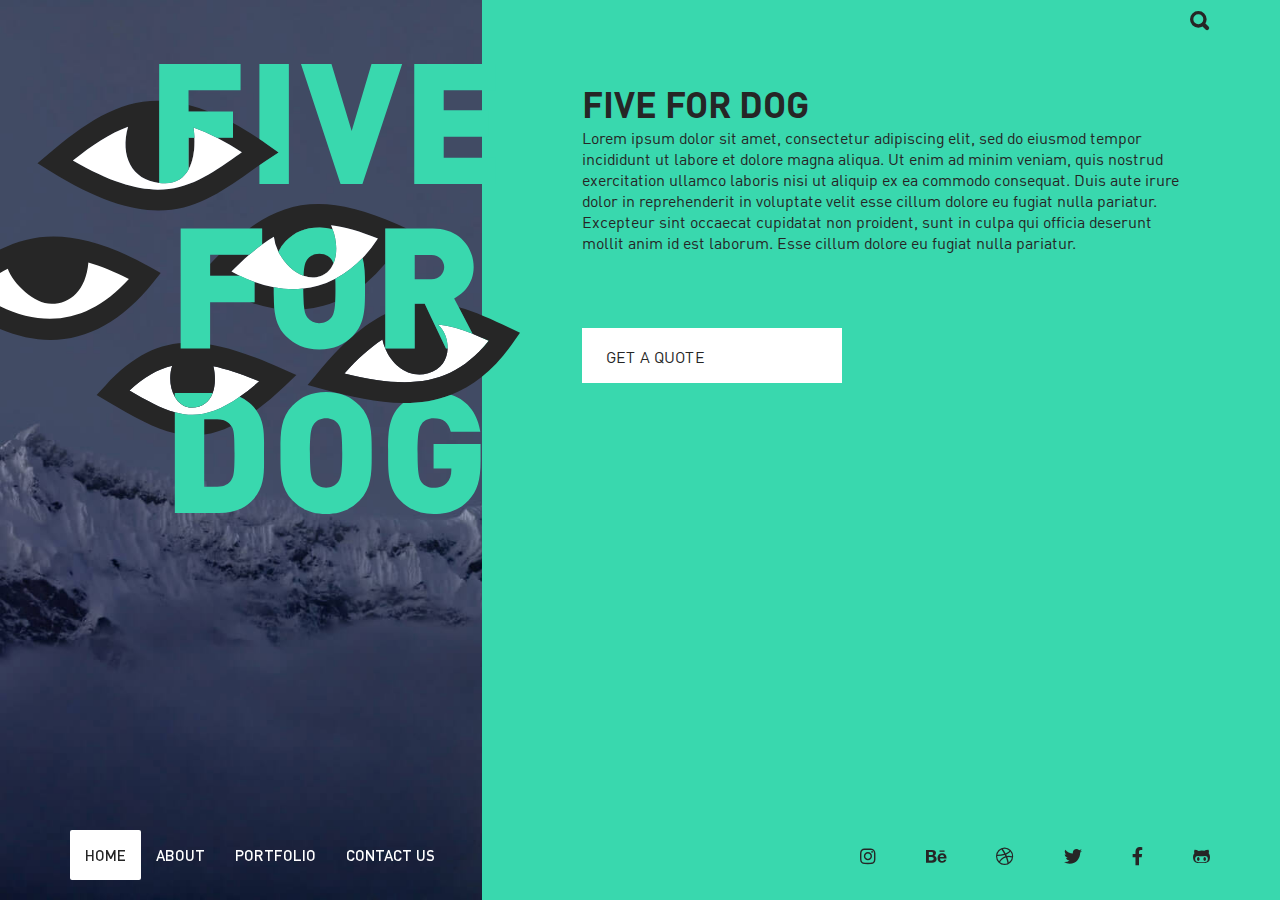
<file: index.html>
<!DOCTYPE html>
<html lang="ru">
  <head>
    <meta charset="utf-8">
    <title>Главная страница</title>
    <meta name="description" content="">
    <link rel="shortcut icon" href="img/favicon/favicon.ico" type="image/x-icon">
    <link rel="apple-touch-icon" href="img/favicon/apple-touch-icon.png">
    <link rel="apple-touch-icon" sizes="72x72" href="img/favicon/apple-touch-icon-72x72.png">
    <link rel="apple-touch-icon" sizes="114x114" href="img/favicon/apple-touch-icon-114x114.png">
    <meta http-equiv="X-UA-Compatible" content="IE=edge">
    <meta name="viewport" content="width=device-width, initial-scale=1, maximum-scale=1">
    <link rel="stylesheet" href="css/main.css">
  </head>
  <body>
    <header class="header">
      <div class="header-container"><a href="#" class="header-logo"></a>
        <div class="header-right">
          <div class="header-search"><img src="img/icons-svg/magnifier.svg" alt="alt"></div>
        </div>
      </div>
    </header>
    <section class="main-page">
      <div class="main-page__left">
        <div class="main-page__inner">
          <div class="main-page__visual"></div>
        </div><img src="img/main-page/main-page_visual.svg" alt="alt" class="main-page__pict animated pulse infinite delay-2s">
      </div>
      <div class="main-page__right">
        <h2>FIVE FOR DOG</h2>
        <p class="ffd-paragrafh">Lorem ipsum dolor sit amet, consectetur adipiscing elit, sed do eiusmod tempor incididunt ut labore et dolore magna aliqua. Ut enim ad minim veniam, quis nostrud exercitation ullamco laboris nisi ut aliquip ex ea commodo consequat. Duis aute irure dolor in reprehenderit in voluptate velit esse cillum dolore eu fugiat nulla pariatur. Excepteur sint occaecat cupidatat non proident, sunt in culpa qui officia deserunt mollit anim id est laborum. Esse cillum dolore eu fugiat nulla pariatur.</p><a href="#" class="button">GET A QUOTE</a>
      </div>
    </section>
    <footer class="footer footer--index">
      <div class="footer-container"><a href="#" class="toggle-mnu"><span></span></a>
        <ul class="footer-menu">
          <li class="footer-menu__index-page active"><a href="#">home</a></li>
          <li class="footer-menu__index-page"><a href="#">about</a></li>
          <li><a href="#">portfolio</a></li>
          <li><a href="#">contact us</a></li>
        </ul>
        <ul class="footer-socials">
          <li><a href="#"><i class="fab fa-instagram"></i></a></li>
          <li><a href="#"><i class="fab fa-behance"></i></a></li>
          <li><a href="#"><i class="fab fa-dribbble"></i></a></li>
          <li><a href="#">
              <div class="fab fa-twitter"></div></a></li>
          <li><a href="#"><i class="fab fa-facebook-f"></i></a></li>
          <li><a href="#"><i class="fab fa-github-alt"></i></a></li>
        </ul>
      </div>
    </footer>
    <div class="search-screen">
      <header class="header">
        <div class="header-container"><a href="#" class="header-logo"><img src="img/search-logo.svg" alt="alt"></a>
          <div class="header-right">
            <div class="header-search"><img src="img/icons-svg/close.svg" alt="alt"></div>
          </div>
        </div>
      </header>
      <div class="search-screen__container">
        <div class="search-screen__nav">
          <div class="search-screen__nav-title">QUICK <br>NAVIGATION</div>
          <ul>
            <li><a href="#">logo</a></li>
            <li><a href="#">branding</a></li>
            <li><a href="#">uix</a></li>
            <li><a href="#">landing</a></li>
            <li><a href="#">website</a></li>
            <li><a href="#">app</a></li>
            <li><a href="#">print</a></li>
            <li><a href="#">illustration</a></li>
            <li><a href="#">motion</a></li>
            <li><a href="#">motion</a></li>
          </ul>
        </div>
        <div class="search-screen__field">
          <form action="#">
            <input type="text" placeholder="YOUR SEARCH REQUEST HERE">
          </form>
        </div>
      </div>
      <footer class="footer footer-on-search">
        <div class="footer-container">
          <ul class="footer-socials">
            <li><a href="#"><i class="fab fa-instagram"></i></a></li>
            <li><a href="#"><i class="fab fa-behance"></i></a></li>
            <li><a href="#"><i class="fab fa-dribbble"></i></a></li>
            <li><a href="#">
                <div class="fab fa-twitter"></div></a></li>
            <li><a href="#"><i class="fab fa-facebook-f"></i></a></li>
            <li><a href="#"><i class="fab fa-github-alt"></i></a></li>
          </ul>
        </div>
      </footer>
    </div>
    <script src="js/libs/jquery/jquery-1.11.2.min.js"></script>
    <script src="js/common.js"></script>
  </body>
</html>
</file>
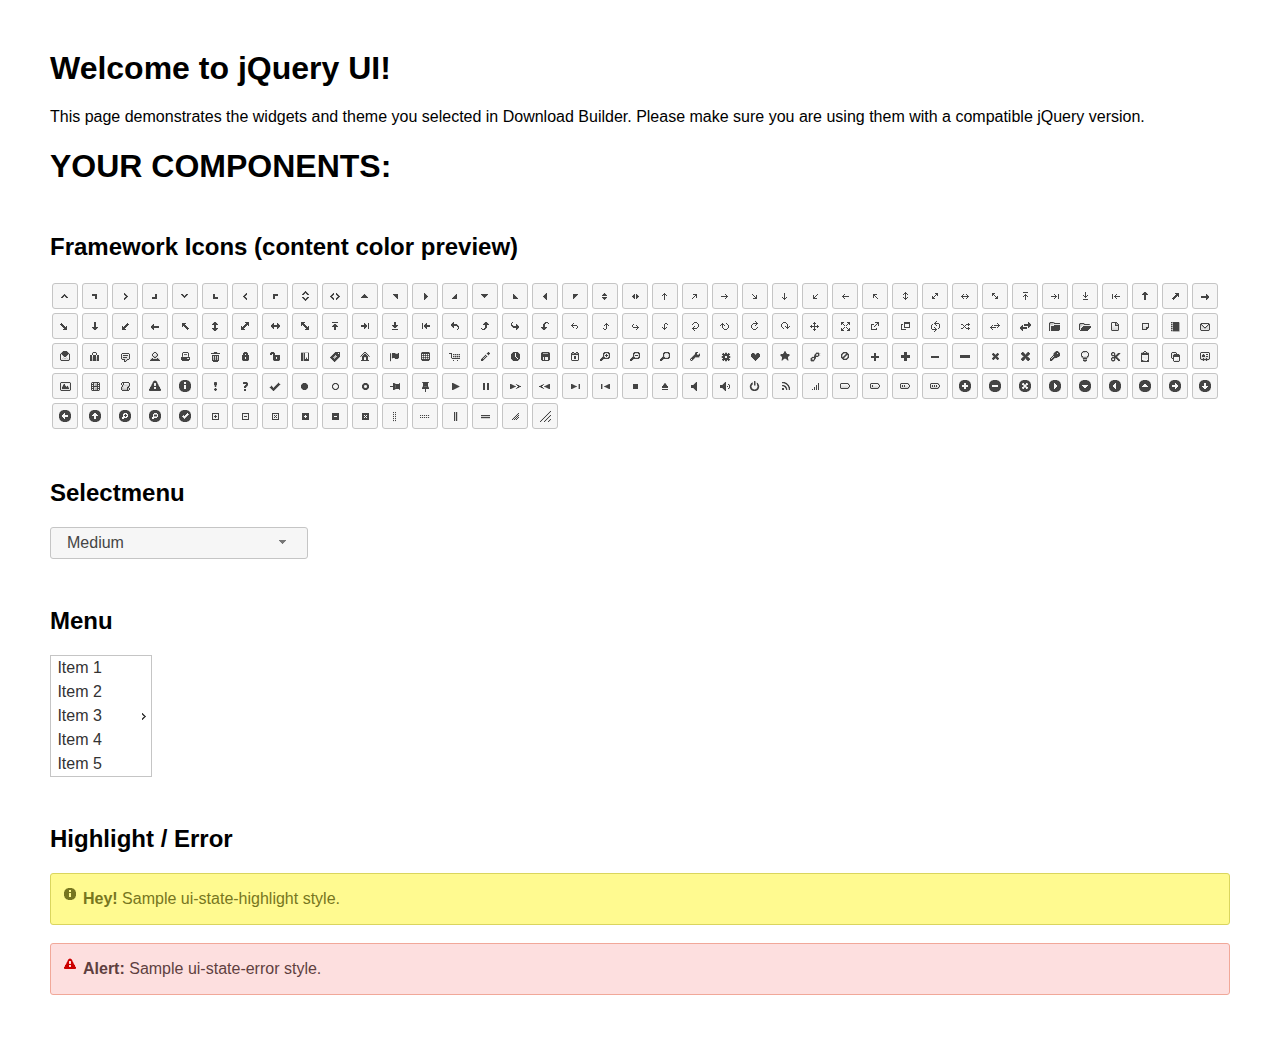
<file: js/libs/jquery-ui/index.html>
<!doctype html>
<html lang="us">
<head>
	<meta charset="utf-8">
	<title>jQuery UI Example Page</title>
	<link href="jquery-ui.css" rel="stylesheet">
	<style>
	body{
		font-family: "Trebuchet MS", sans-serif;
		margin: 50px;
	}
	.demoHeaders {
		margin-top: 2em;
	}
	#dialog-link {
		padding: .4em 1em .4em 20px;
		text-decoration: none;
		position: relative;
	}
	#dialog-link span.ui-icon {
		margin: 0 5px 0 0;
		position: absolute;
		left: .2em;
		top: 50%;
		margin-top: -8px;
	}
	#icons {
		margin: 0;
		padding: 0;
	}
	#icons li {
		margin: 2px;
		position: relative;
		padding: 4px 0;
		cursor: pointer;
		float: left;
		list-style: none;
	}
	#icons span.ui-icon {
		float: left;
		margin: 0 4px;
	}
	.fakewindowcontain .ui-widget-overlay {
		position: absolute;
	}
	select {
		width: 200px;
	}
	</style>
</head>
<body>

<h1>Welcome to jQuery UI!</h1>

<div class="ui-widget">
	<p>This page demonstrates the widgets and theme you selected in Download Builder. Please make sure you are using them with a compatible jQuery version.</p>
</div>

<h1>YOUR COMPONENTS:</h1>
















<h2 class="demoHeaders">Framework Icons (content color preview)</h2>
<ul id="icons" class="ui-widget ui-helper-clearfix">
	<li class="ui-state-default ui-corner-all" title=".ui-icon-caret-1-n"><span class="ui-icon ui-icon-caret-1-n"></span></li>
	<li class="ui-state-default ui-corner-all" title=".ui-icon-caret-1-ne"><span class="ui-icon ui-icon-caret-1-ne"></span></li>
	<li class="ui-state-default ui-corner-all" title=".ui-icon-caret-1-e"><span class="ui-icon ui-icon-caret-1-e"></span></li>
	<li class="ui-state-default ui-corner-all" title=".ui-icon-caret-1-se"><span class="ui-icon ui-icon-caret-1-se"></span></li>
	<li class="ui-state-default ui-corner-all" title=".ui-icon-caret-1-s"><span class="ui-icon ui-icon-caret-1-s"></span></li>
	<li class="ui-state-default ui-corner-all" title=".ui-icon-caret-1-sw"><span class="ui-icon ui-icon-caret-1-sw"></span></li>
	<li class="ui-state-default ui-corner-all" title=".ui-icon-caret-1-w"><span class="ui-icon ui-icon-caret-1-w"></span></li>
	<li class="ui-state-default ui-corner-all" title=".ui-icon-caret-1-nw"><span class="ui-icon ui-icon-caret-1-nw"></span></li>
	<li class="ui-state-default ui-corner-all" title=".ui-icon-caret-2-n-s"><span class="ui-icon ui-icon-caret-2-n-s"></span></li>
	<li class="ui-state-default ui-corner-all" title=".ui-icon-caret-2-e-w"><span class="ui-icon ui-icon-caret-2-e-w"></span></li>
	<li class="ui-state-default ui-corner-all" title=".ui-icon-triangle-1-n"><span class="ui-icon ui-icon-triangle-1-n"></span></li>
	<li class="ui-state-default ui-corner-all" title=".ui-icon-triangle-1-ne"><span class="ui-icon ui-icon-triangle-1-ne"></span></li>
	<li class="ui-state-default ui-corner-all" title=".ui-icon-triangle-1-e"><span class="ui-icon ui-icon-triangle-1-e"></span></li>
	<li class="ui-state-default ui-corner-all" title=".ui-icon-triangle-1-se"><span class="ui-icon ui-icon-triangle-1-se"></span></li>
	<li class="ui-state-default ui-corner-all" title=".ui-icon-triangle-1-s"><span class="ui-icon ui-icon-triangle-1-s"></span></li>
	<li class="ui-state-default ui-corner-all" title=".ui-icon-triangle-1-sw"><span class="ui-icon ui-icon-triangle-1-sw"></span></li>
	<li class="ui-state-default ui-corner-all" title=".ui-icon-triangle-1-w"><span class="ui-icon ui-icon-triangle-1-w"></span></li>
	<li class="ui-state-default ui-corner-all" title=".ui-icon-triangle-1-nw"><span class="ui-icon ui-icon-triangle-1-nw"></span></li>
	<li class="ui-state-default ui-corner-all" title=".ui-icon-triangle-2-n-s"><span class="ui-icon ui-icon-triangle-2-n-s"></span></li>
	<li class="ui-state-default ui-corner-all" title=".ui-icon-triangle-2-e-w"><span class="ui-icon ui-icon-triangle-2-e-w"></span></li>
	<li class="ui-state-default ui-corner-all" title=".ui-icon-arrow-1-n"><span class="ui-icon ui-icon-arrow-1-n"></span></li>
	<li class="ui-state-default ui-corner-all" title=".ui-icon-arrow-1-ne"><span class="ui-icon ui-icon-arrow-1-ne"></span></li>
	<li class="ui-state-default ui-corner-all" title=".ui-icon-arrow-1-e"><span class="ui-icon ui-icon-arrow-1-e"></span></li>
	<li class="ui-state-default ui-corner-all" title=".ui-icon-arrow-1-se"><span class="ui-icon ui-icon-arrow-1-se"></span></li>
	<li class="ui-state-default ui-corner-all" title=".ui-icon-arrow-1-s"><span class="ui-icon ui-icon-arrow-1-s"></span></li>
	<li class="ui-state-default ui-corner-all" title=".ui-icon-arrow-1-sw"><span class="ui-icon ui-icon-arrow-1-sw"></span></li>
	<li class="ui-state-default ui-corner-all" title=".ui-icon-arrow-1-w"><span class="ui-icon ui-icon-arrow-1-w"></span></li>
	<li class="ui-state-default ui-corner-all" title=".ui-icon-arrow-1-nw"><span class="ui-icon ui-icon-arrow-1-nw"></span></li>
	<li class="ui-state-default ui-corner-all" title=".ui-icon-arrow-2-n-s"><span class="ui-icon ui-icon-arrow-2-n-s"></span></li>
	<li class="ui-state-default ui-corner-all" title=".ui-icon-arrow-2-ne-sw"><span class="ui-icon ui-icon-arrow-2-ne-sw"></span></li>
	<li class="ui-state-default ui-corner-all" title=".ui-icon-arrow-2-e-w"><span class="ui-icon ui-icon-arrow-2-e-w"></span></li>
	<li class="ui-state-default ui-corner-all" title=".ui-icon-arrow-2-se-nw"><span class="ui-icon ui-icon-arrow-2-se-nw"></span></li>
	<li class="ui-state-default ui-corner-all" title=".ui-icon-arrowstop-1-n"><span class="ui-icon ui-icon-arrowstop-1-n"></span></li>
	<li class="ui-state-default ui-corner-all" title=".ui-icon-arrowstop-1-e"><span class="ui-icon ui-icon-arrowstop-1-e"></span></li>
	<li class="ui-state-default ui-corner-all" title=".ui-icon-arrowstop-1-s"><span class="ui-icon ui-icon-arrowstop-1-s"></span></li>
	<li class="ui-state-default ui-corner-all" title=".ui-icon-arrowstop-1-w"><span class="ui-icon ui-icon-arrowstop-1-w"></span></li>
	<li class="ui-state-default ui-corner-all" title=".ui-icon-arrowthick-1-n"><span class="ui-icon ui-icon-arrowthick-1-n"></span></li>
	<li class="ui-state-default ui-corner-all" title=".ui-icon-arrowthick-1-ne"><span class="ui-icon ui-icon-arrowthick-1-ne"></span></li>
	<li class="ui-state-default ui-corner-all" title=".ui-icon-arrowthick-1-e"><span class="ui-icon ui-icon-arrowthick-1-e"></span></li>
	<li class="ui-state-default ui-corner-all" title=".ui-icon-arrowthick-1-se"><span class="ui-icon ui-icon-arrowthick-1-se"></span></li>
	<li class="ui-state-default ui-corner-all" title=".ui-icon-arrowthick-1-s"><span class="ui-icon ui-icon-arrowthick-1-s"></span></li>
	<li class="ui-state-default ui-corner-all" title=".ui-icon-arrowthick-1-sw"><span class="ui-icon ui-icon-arrowthick-1-sw"></span></li>
	<li class="ui-state-default ui-corner-all" title=".ui-icon-arrowthick-1-w"><span class="ui-icon ui-icon-arrowthick-1-w"></span></li>
	<li class="ui-state-default ui-corner-all" title=".ui-icon-arrowthick-1-nw"><span class="ui-icon ui-icon-arrowthick-1-nw"></span></li>
	<li class="ui-state-default ui-corner-all" title=".ui-icon-arrowthick-2-n-s"><span class="ui-icon ui-icon-arrowthick-2-n-s"></span></li>
	<li class="ui-state-default ui-corner-all" title=".ui-icon-arrowthick-2-ne-sw"><span class="ui-icon ui-icon-arrowthick-2-ne-sw"></span></li>
	<li class="ui-state-default ui-corner-all" title=".ui-icon-arrowthick-2-e-w"><span class="ui-icon ui-icon-arrowthick-2-e-w"></span></li>
	<li class="ui-state-default ui-corner-all" title=".ui-icon-arrowthick-2-se-nw"><span class="ui-icon ui-icon-arrowthick-2-se-nw"></span></li>
	<li class="ui-state-default ui-corner-all" title=".ui-icon-arrowthickstop-1-n"><span class="ui-icon ui-icon-arrowthickstop-1-n"></span></li>
	<li class="ui-state-default ui-corner-all" title=".ui-icon-arrowthickstop-1-e"><span class="ui-icon ui-icon-arrowthickstop-1-e"></span></li>
	<li class="ui-state-default ui-corner-all" title=".ui-icon-arrowthickstop-1-s"><span class="ui-icon ui-icon-arrowthickstop-1-s"></span></li>
	<li class="ui-state-default ui-corner-all" title=".ui-icon-arrowthickstop-1-w"><span class="ui-icon ui-icon-arrowthickstop-1-w"></span></li>
	<li class="ui-state-default ui-corner-all" title=".ui-icon-arrowreturnthick-1-w"><span class="ui-icon ui-icon-arrowreturnthick-1-w"></span></li>
	<li class="ui-state-default ui-corner-all" title=".ui-icon-arrowreturnthick-1-n"><span class="ui-icon ui-icon-arrowreturnthick-1-n"></span></li>
	<li class="ui-state-default ui-corner-all" title=".ui-icon-arrowreturnthick-1-e"><span class="ui-icon ui-icon-arrowreturnthick-1-e"></span></li>
	<li class="ui-state-default ui-corner-all" title=".ui-icon-arrowreturnthick-1-s"><span class="ui-icon ui-icon-arrowreturnthick-1-s"></span></li>
	<li class="ui-state-default ui-corner-all" title=".ui-icon-arrowreturn-1-w"><span class="ui-icon ui-icon-arrowreturn-1-w"></span></li>
	<li class="ui-state-default ui-corner-all" title=".ui-icon-arrowreturn-1-n"><span class="ui-icon ui-icon-arrowreturn-1-n"></span></li>
	<li class="ui-state-default ui-corner-all" title=".ui-icon-arrowreturn-1-e"><span class="ui-icon ui-icon-arrowreturn-1-e"></span></li>
	<li class="ui-state-default ui-corner-all" title=".ui-icon-arrowreturn-1-s"><span class="ui-icon ui-icon-arrowreturn-1-s"></span></li>
	<li class="ui-state-default ui-corner-all" title=".ui-icon-arrowrefresh-1-w"><span class="ui-icon ui-icon-arrowrefresh-1-w"></span></li>
	<li class="ui-state-default ui-corner-all" title=".ui-icon-arrowrefresh-1-n"><span class="ui-icon ui-icon-arrowrefresh-1-n"></span></li>
	<li class="ui-state-default ui-corner-all" title=".ui-icon-arrowrefresh-1-e"><span class="ui-icon ui-icon-arrowrefresh-1-e"></span></li>
	<li class="ui-state-default ui-corner-all" title=".ui-icon-arrowrefresh-1-s"><span class="ui-icon ui-icon-arrowrefresh-1-s"></span></li>
	<li class="ui-state-default ui-corner-all" title=".ui-icon-arrow-4"><span class="ui-icon ui-icon-arrow-4"></span></li>
	<li class="ui-state-default ui-corner-all" title=".ui-icon-arrow-4-diag"><span class="ui-icon ui-icon-arrow-4-diag"></span></li>
	<li class="ui-state-default ui-corner-all" title=".ui-icon-extlink"><span class="ui-icon ui-icon-extlink"></span></li>
	<li class="ui-state-default ui-corner-all" title=".ui-icon-newwin"><span class="ui-icon ui-icon-newwin"></span></li>
	<li class="ui-state-default ui-corner-all" title=".ui-icon-refresh"><span class="ui-icon ui-icon-refresh"></span></li>
	<li class="ui-state-default ui-corner-all" title=".ui-icon-shuffle"><span class="ui-icon ui-icon-shuffle"></span></li>
	<li class="ui-state-default ui-corner-all" title=".ui-icon-transfer-e-w"><span class="ui-icon ui-icon-transfer-e-w"></span></li>
	<li class="ui-state-default ui-corner-all" title=".ui-icon-transferthick-e-w"><span class="ui-icon ui-icon-transferthick-e-w"></span></li>
	<li class="ui-state-default ui-corner-all" title=".ui-icon-folder-collapsed"><span class="ui-icon ui-icon-folder-collapsed"></span></li>
	<li class="ui-state-default ui-corner-all" title=".ui-icon-folder-open"><span class="ui-icon ui-icon-folder-open"></span></li>
	<li class="ui-state-default ui-corner-all" title=".ui-icon-document"><span class="ui-icon ui-icon-document"></span></li>
	<li class="ui-state-default ui-corner-all" title=".ui-icon-document-b"><span class="ui-icon ui-icon-document-b"></span></li>
	<li class="ui-state-default ui-corner-all" title=".ui-icon-note"><span class="ui-icon ui-icon-note"></span></li>
	<li class="ui-state-default ui-corner-all" title=".ui-icon-mail-closed"><span class="ui-icon ui-icon-mail-closed"></span></li>
	<li class="ui-state-default ui-corner-all" title=".ui-icon-mail-open"><span class="ui-icon ui-icon-mail-open"></span></li>
	<li class="ui-state-default ui-corner-all" title=".ui-icon-suitcase"><span class="ui-icon ui-icon-suitcase"></span></li>
	<li class="ui-state-default ui-corner-all" title=".ui-icon-comment"><span class="ui-icon ui-icon-comment"></span></li>
	<li class="ui-state-default ui-corner-all" title=".ui-icon-person"><span class="ui-icon ui-icon-person"></span></li>
	<li class="ui-state-default ui-corner-all" title=".ui-icon-print"><span class="ui-icon ui-icon-print"></span></li>
	<li class="ui-state-default ui-corner-all" title=".ui-icon-trash"><span class="ui-icon ui-icon-trash"></span></li>
	<li class="ui-state-default ui-corner-all" title=".ui-icon-locked"><span class="ui-icon ui-icon-locked"></span></li>
	<li class="ui-state-default ui-corner-all" title=".ui-icon-unlocked"><span class="ui-icon ui-icon-unlocked"></span></li>
	<li class="ui-state-default ui-corner-all" title=".ui-icon-bookmark"><span class="ui-icon ui-icon-bookmark"></span></li>
	<li class="ui-state-default ui-corner-all" title=".ui-icon-tag"><span class="ui-icon ui-icon-tag"></span></li>
	<li class="ui-state-default ui-corner-all" title=".ui-icon-home"><span class="ui-icon ui-icon-home"></span></li>
	<li class="ui-state-default ui-corner-all" title=".ui-icon-flag"><span class="ui-icon ui-icon-flag"></span></li>
	<li class="ui-state-default ui-corner-all" title=".ui-icon-calculator"><span class="ui-icon ui-icon-calculator"></span></li>
	<li class="ui-state-default ui-corner-all" title=".ui-icon-cart"><span class="ui-icon ui-icon-cart"></span></li>
	<li class="ui-state-default ui-corner-all" title=".ui-icon-pencil"><span class="ui-icon ui-icon-pencil"></span></li>
	<li class="ui-state-default ui-corner-all" title=".ui-icon-clock"><span class="ui-icon ui-icon-clock"></span></li>
	<li class="ui-state-default ui-corner-all" title=".ui-icon-disk"><span class="ui-icon ui-icon-disk"></span></li>
	<li class="ui-state-default ui-corner-all" title=".ui-icon-calendar"><span class="ui-icon ui-icon-calendar"></span></li>
	<li class="ui-state-default ui-corner-all" title=".ui-icon-zoomin"><span class="ui-icon ui-icon-zoomin"></span></li>
	<li class="ui-state-default ui-corner-all" title=".ui-icon-zoomout"><span class="ui-icon ui-icon-zoomout"></span></li>
	<li class="ui-state-default ui-corner-all" title=".ui-icon-search"><span class="ui-icon ui-icon-search"></span></li>
	<li class="ui-state-default ui-corner-all" title=".ui-icon-wrench"><span class="ui-icon ui-icon-wrench"></span></li>
	<li class="ui-state-default ui-corner-all" title=".ui-icon-gear"><span class="ui-icon ui-icon-gear"></span></li>
	<li class="ui-state-default ui-corner-all" title=".ui-icon-heart"><span class="ui-icon ui-icon-heart"></span></li>
	<li class="ui-state-default ui-corner-all" title=".ui-icon-star"><span class="ui-icon ui-icon-star"></span></li>
	<li class="ui-state-default ui-corner-all" title=".ui-icon-link"><span class="ui-icon ui-icon-link"></span></li>
	<li class="ui-state-default ui-corner-all" title=".ui-icon-cancel"><span class="ui-icon ui-icon-cancel"></span></li>
	<li class="ui-state-default ui-corner-all" title=".ui-icon-plus"><span class="ui-icon ui-icon-plus"></span></li>
	<li class="ui-state-default ui-corner-all" title=".ui-icon-plusthick"><span class="ui-icon ui-icon-plusthick"></span></li>
	<li class="ui-state-default ui-corner-all" title=".ui-icon-minus"><span class="ui-icon ui-icon-minus"></span></li>
	<li class="ui-state-default ui-corner-all" title=".ui-icon-minusthick"><span class="ui-icon ui-icon-minusthick"></span></li>
	<li class="ui-state-default ui-corner-all" title=".ui-icon-close"><span class="ui-icon ui-icon-close"></span></li>
	<li class="ui-state-default ui-corner-all" title=".ui-icon-closethick"><span class="ui-icon ui-icon-closethick"></span></li>
	<li class="ui-state-default ui-corner-all" title=".ui-icon-key"><span class="ui-icon ui-icon-key"></span></li>
	<li class="ui-state-default ui-corner-all" title=".ui-icon-lightbulb"><span class="ui-icon ui-icon-lightbulb"></span></li>
	<li class="ui-state-default ui-corner-all" title=".ui-icon-scissors"><span class="ui-icon ui-icon-scissors"></span></li>
	<li class="ui-state-default ui-corner-all" title=".ui-icon-clipboard"><span class="ui-icon ui-icon-clipboard"></span></li>
	<li class="ui-state-default ui-corner-all" title=".ui-icon-copy"><span class="ui-icon ui-icon-copy"></span></li>
	<li class="ui-state-default ui-corner-all" title=".ui-icon-contact"><span class="ui-icon ui-icon-contact"></span></li>
	<li class="ui-state-default ui-corner-all" title=".ui-icon-image"><span class="ui-icon ui-icon-image"></span></li>
	<li class="ui-state-default ui-corner-all" title=".ui-icon-video"><span class="ui-icon ui-icon-video"></span></li>
	<li class="ui-state-default ui-corner-all" title=".ui-icon-script"><span class="ui-icon ui-icon-script"></span></li>
	<li class="ui-state-default ui-corner-all" title=".ui-icon-alert"><span class="ui-icon ui-icon-alert"></span></li>
	<li class="ui-state-default ui-corner-all" title=".ui-icon-info"><span class="ui-icon ui-icon-info"></span></li>
	<li class="ui-state-default ui-corner-all" title=".ui-icon-notice"><span class="ui-icon ui-icon-notice"></span></li>
	<li class="ui-state-default ui-corner-all" title=".ui-icon-help"><span class="ui-icon ui-icon-help"></span></li>
	<li class="ui-state-default ui-corner-all" title=".ui-icon-check"><span class="ui-icon ui-icon-check"></span></li>
	<li class="ui-state-default ui-corner-all" title=".ui-icon-bullet"><span class="ui-icon ui-icon-bullet"></span></li>
	<li class="ui-state-default ui-corner-all" title=".ui-icon-radio-off"><span class="ui-icon ui-icon-radio-off"></span></li>
	<li class="ui-state-default ui-corner-all" title=".ui-icon-radio-on"><span class="ui-icon ui-icon-radio-on"></span></li>
	<li class="ui-state-default ui-corner-all" title=".ui-icon-pin-w"><span class="ui-icon ui-icon-pin-w"></span></li>
	<li class="ui-state-default ui-corner-all" title=".ui-icon-pin-s"><span class="ui-icon ui-icon-pin-s"></span></li>
	<li class="ui-state-default ui-corner-all" title=".ui-icon-play"><span class="ui-icon ui-icon-play"></span></li>
	<li class="ui-state-default ui-corner-all" title=".ui-icon-pause"><span class="ui-icon ui-icon-pause"></span></li>
	<li class="ui-state-default ui-corner-all" title=".ui-icon-seek-next"><span class="ui-icon ui-icon-seek-next"></span></li>
	<li class="ui-state-default ui-corner-all" title=".ui-icon-seek-prev"><span class="ui-icon ui-icon-seek-prev"></span></li>
	<li class="ui-state-default ui-corner-all" title=".ui-icon-seek-end"><span class="ui-icon ui-icon-seek-end"></span></li>
	<li class="ui-state-default ui-corner-all" title=".ui-icon-seek-first"><span class="ui-icon ui-icon-seek-first"></span></li>
	<li class="ui-state-default ui-corner-all" title=".ui-icon-stop"><span class="ui-icon ui-icon-stop"></span></li>
	<li class="ui-state-default ui-corner-all" title=".ui-icon-eject"><span class="ui-icon ui-icon-eject"></span></li>
	<li class="ui-state-default ui-corner-all" title=".ui-icon-volume-off"><span class="ui-icon ui-icon-volume-off"></span></li>
	<li class="ui-state-default ui-corner-all" title=".ui-icon-volume-on"><span class="ui-icon ui-icon-volume-on"></span></li>
	<li class="ui-state-default ui-corner-all" title=".ui-icon-power"><span class="ui-icon ui-icon-power"></span></li>
	<li class="ui-state-default ui-corner-all" title=".ui-icon-signal-diag"><span class="ui-icon ui-icon-signal-diag"></span></li>
	<li class="ui-state-default ui-corner-all" title=".ui-icon-signal"><span class="ui-icon ui-icon-signal"></span></li>
	<li class="ui-state-default ui-corner-all" title=".ui-icon-battery-0"><span class="ui-icon ui-icon-battery-0"></span></li>
	<li class="ui-state-default ui-corner-all" title=".ui-icon-battery-1"><span class="ui-icon ui-icon-battery-1"></span></li>
	<li class="ui-state-default ui-corner-all" title=".ui-icon-battery-2"><span class="ui-icon ui-icon-battery-2"></span></li>
	<li class="ui-state-default ui-corner-all" title=".ui-icon-battery-3"><span class="ui-icon ui-icon-battery-3"></span></li>
	<li class="ui-state-default ui-corner-all" title=".ui-icon-circle-plus"><span class="ui-icon ui-icon-circle-plus"></span></li>
	<li class="ui-state-default ui-corner-all" title=".ui-icon-circle-minus"><span class="ui-icon ui-icon-circle-minus"></span></li>
	<li class="ui-state-default ui-corner-all" title=".ui-icon-circle-close"><span class="ui-icon ui-icon-circle-close"></span></li>
	<li class="ui-state-default ui-corner-all" title=".ui-icon-circle-triangle-e"><span class="ui-icon ui-icon-circle-triangle-e"></span></li>
	<li class="ui-state-default ui-corner-all" title=".ui-icon-circle-triangle-s"><span class="ui-icon ui-icon-circle-triangle-s"></span></li>
	<li class="ui-state-default ui-corner-all" title=".ui-icon-circle-triangle-w"><span class="ui-icon ui-icon-circle-triangle-w"></span></li>
	<li class="ui-state-default ui-corner-all" title=".ui-icon-circle-triangle-n"><span class="ui-icon ui-icon-circle-triangle-n"></span></li>
	<li class="ui-state-default ui-corner-all" title=".ui-icon-circle-arrow-e"><span class="ui-icon ui-icon-circle-arrow-e"></span></li>
	<li class="ui-state-default ui-corner-all" title=".ui-icon-circle-arrow-s"><span class="ui-icon ui-icon-circle-arrow-s"></span></li>
	<li class="ui-state-default ui-corner-all" title=".ui-icon-circle-arrow-w"><span class="ui-icon ui-icon-circle-arrow-w"></span></li>
	<li class="ui-state-default ui-corner-all" title=".ui-icon-circle-arrow-n"><span class="ui-icon ui-icon-circle-arrow-n"></span></li>
	<li class="ui-state-default ui-corner-all" title=".ui-icon-circle-zoomin"><span class="ui-icon ui-icon-circle-zoomin"></span></li>
	<li class="ui-state-default ui-corner-all" title=".ui-icon-circle-zoomout"><span class="ui-icon ui-icon-circle-zoomout"></span></li>
	<li class="ui-state-default ui-corner-all" title=".ui-icon-circle-check"><span class="ui-icon ui-icon-circle-check"></span></li>
	<li class="ui-state-default ui-corner-all" title=".ui-icon-circlesmall-plus"><span class="ui-icon ui-icon-circlesmall-plus"></span></li>
	<li class="ui-state-default ui-corner-all" title=".ui-icon-circlesmall-minus"><span class="ui-icon ui-icon-circlesmall-minus"></span></li>
	<li class="ui-state-default ui-corner-all" title=".ui-icon-circlesmall-close"><span class="ui-icon ui-icon-circlesmall-close"></span></li>
	<li class="ui-state-default ui-corner-all" title=".ui-icon-squaresmall-plus"><span class="ui-icon ui-icon-squaresmall-plus"></span></li>
	<li class="ui-state-default ui-corner-all" title=".ui-icon-squaresmall-minus"><span class="ui-icon ui-icon-squaresmall-minus"></span></li>
	<li class="ui-state-default ui-corner-all" title=".ui-icon-squaresmall-close"><span class="ui-icon ui-icon-squaresmall-close"></span></li>
	<li class="ui-state-default ui-corner-all" title=".ui-icon-grip-dotted-vertical"><span class="ui-icon ui-icon-grip-dotted-vertical"></span></li>
	<li class="ui-state-default ui-corner-all" title=".ui-icon-grip-dotted-horizontal"><span class="ui-icon ui-icon-grip-dotted-horizontal"></span></li>
	<li class="ui-state-default ui-corner-all" title=".ui-icon-grip-solid-vertical"><span class="ui-icon ui-icon-grip-solid-vertical"></span></li>
	<li class="ui-state-default ui-corner-all" title=".ui-icon-grip-solid-horizontal"><span class="ui-icon ui-icon-grip-solid-horizontal"></span></li>
	<li class="ui-state-default ui-corner-all" title=".ui-icon-gripsmall-diagonal-se"><span class="ui-icon ui-icon-gripsmall-diagonal-se"></span></li>
	<li class="ui-state-default ui-corner-all" title=".ui-icon-grip-diagonal-se"><span class="ui-icon ui-icon-grip-diagonal-se"></span></li>
</ul>








<!-- Progressbar -->
<h2 class="demoHeaders">Selectmenu</h2>
<select id="selectmenu">
	<option>Slower</option>
	<option>Slow</option>
	<option selected="selected">Medium</option>
	<option>Fast</option>
	<option>Faster</option>
</select>





<!-- Menu -->
<h2 class="demoHeaders">Menu</h2>
<ul style="width:100px;" id="menu">
	<li><div>Item 1</div></li>
	<li><div>Item 2</div></li>
	<li><div>Item 3</div>
		<ul>
			<li><div>Item 3-1</div></li>
			<li><div>Item 3-2</div></li>
			<li><div>Item 3-3</div></li>
			<li><div>Item 3-4</div></li>
			<li><div>Item 3-5</div></li>
		</ul>
	</li>
	<li><div>Item 4</div></li>
	<li><div>Item 5</div></li>
</ul>




<!-- Highlight / Error -->
<h2 class="demoHeaders">Highlight / Error</h2>
<div class="ui-widget">
	<div class="ui-state-highlight ui-corner-all" style="margin-top: 20px; padding: 0 .7em;">
		<p><span class="ui-icon ui-icon-info" style="float: left; margin-right: .3em;"></span>
		<strong>Hey!</strong> Sample ui-state-highlight style.</p>
	</div>
</div>
<br>
<div class="ui-widget">
	<div class="ui-state-error ui-corner-all" style="padding: 0 .7em;">
		<p><span class="ui-icon ui-icon-alert" style="float: left; margin-right: .3em;"></span>
		<strong>Alert:</strong> Sample ui-state-error style.</p>
	</div>
</div>

<script src="external/jquery/jquery.js"></script>
<script src="jquery-ui.js"></script>
<script>























$( "#menu" ).menu();





$( "#selectmenu" ).selectmenu();


// Hover states on the static widgets
$( "#dialog-link, #icons li" ).hover(
	function() {
		$( this ).addClass( "ui-state-hover" );
	},
	function() {
		$( this ).removeClass( "ui-state-hover" );
	}
);
</script>
</body>
</html>
</file>
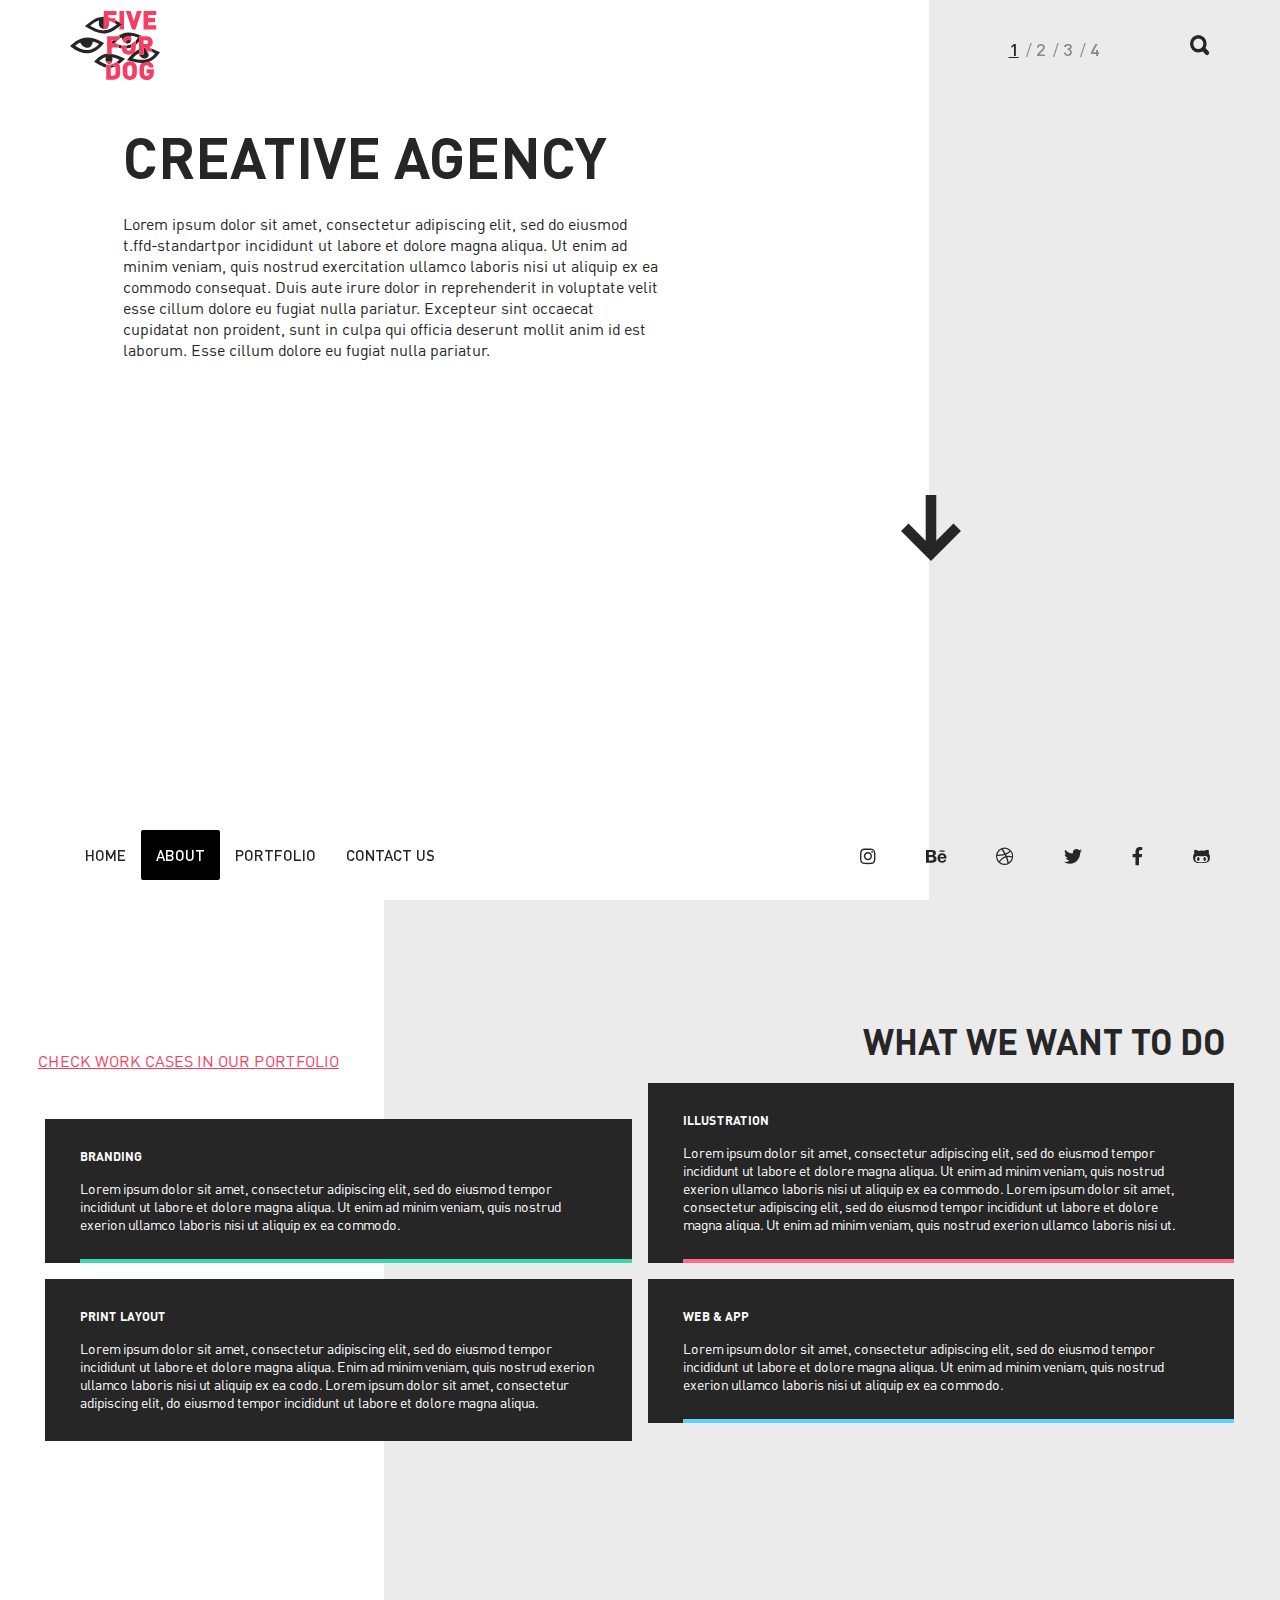
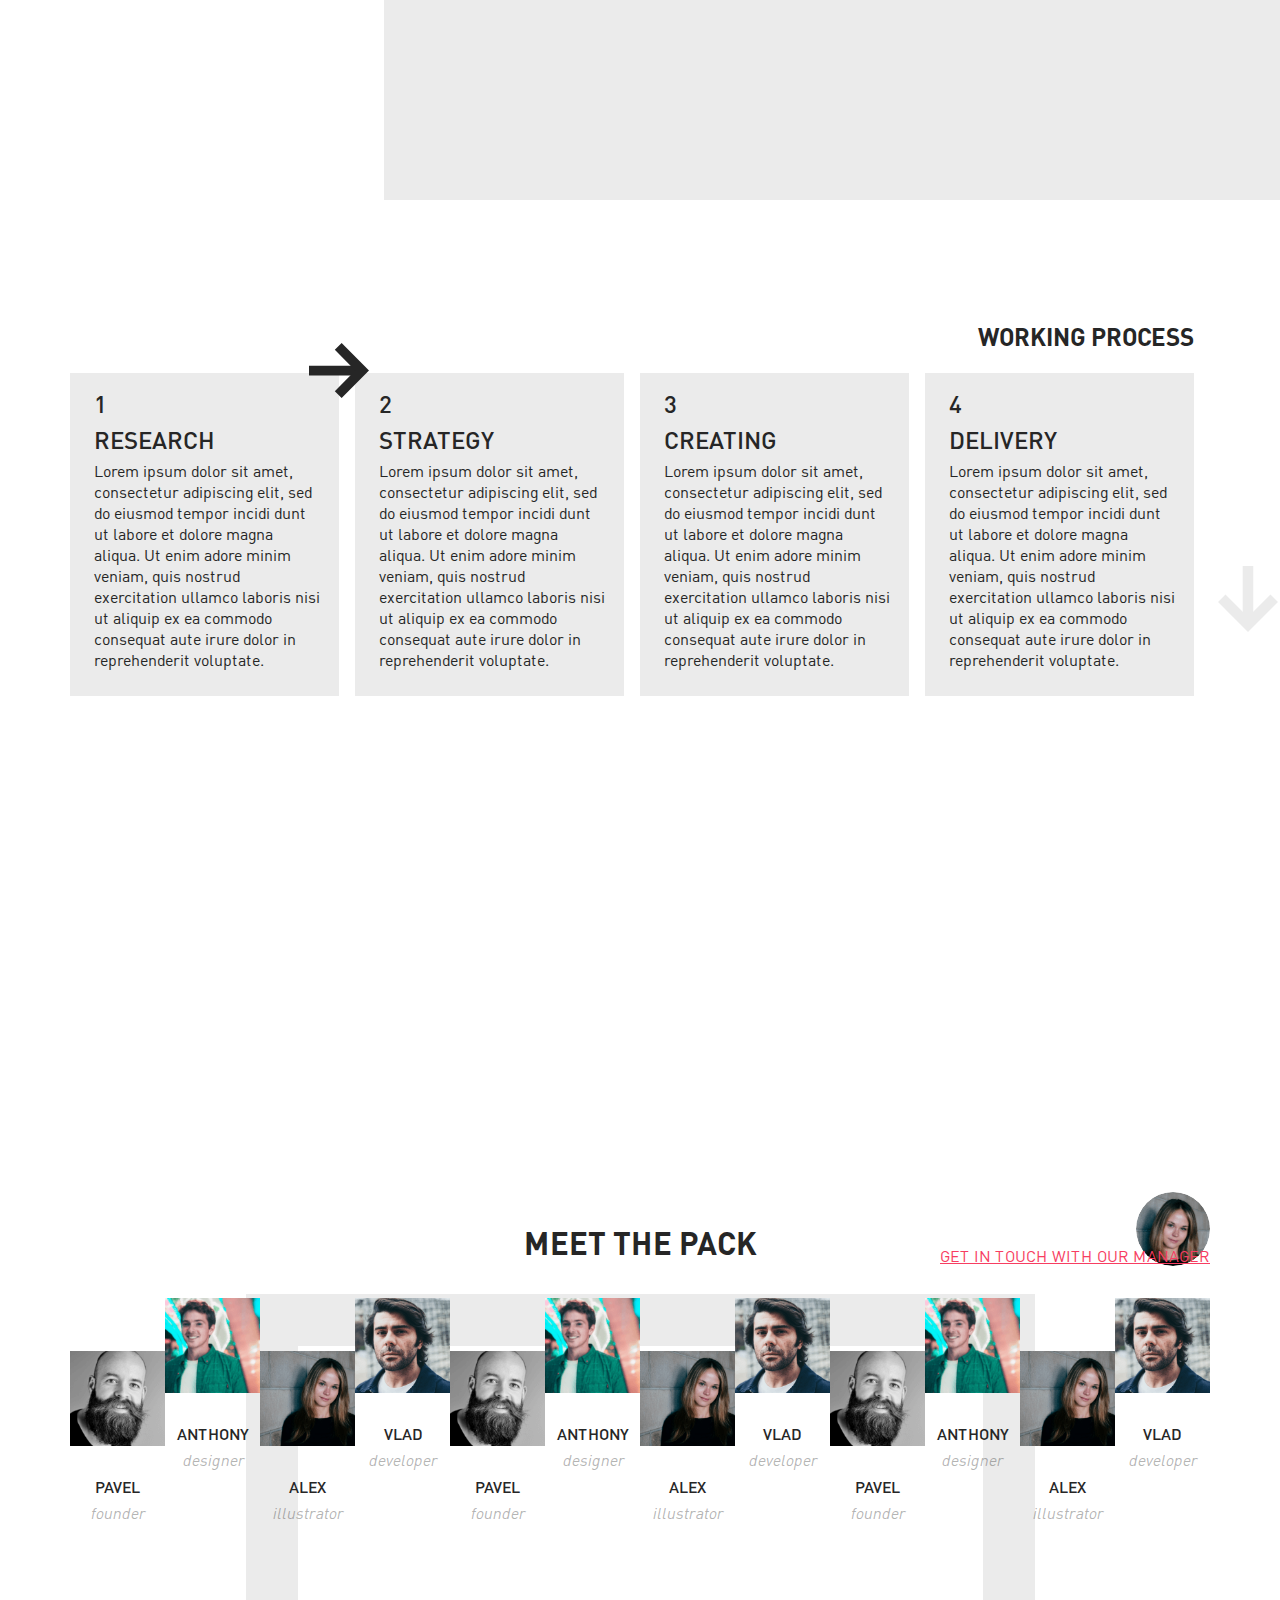
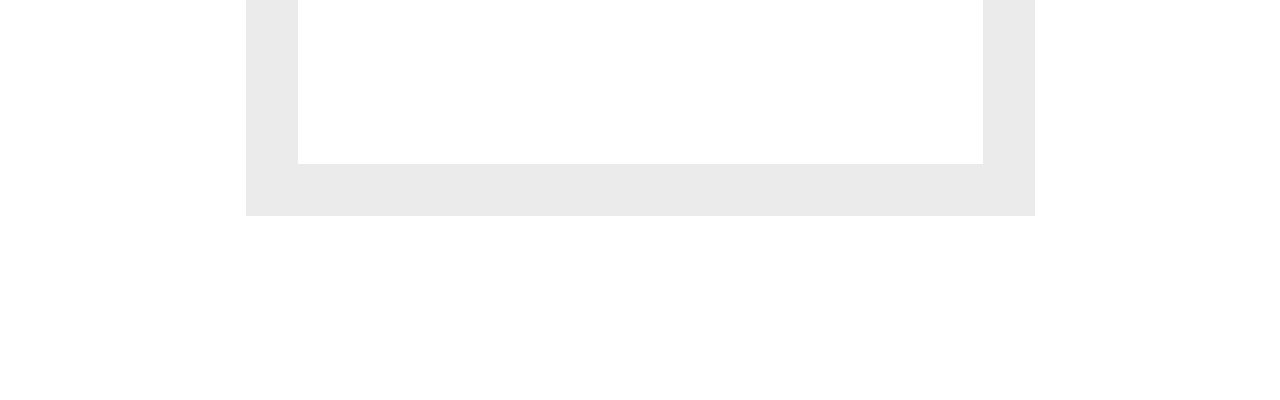
<file: about.html>
<!DOCTYPE html>
<html lang="ru">
  <head>
    <meta charset="utf-8">
    <title>About</title>
    <meta name="description" content="">
    <link rel="shortcut icon" href="img/favicon/favicon.ico" type="image/x-icon">
    <link rel="apple-touch-icon" href="img/favicon/apple-touch-icon.png">
    <link rel="apple-touch-icon" sizes="72x72" href="img/favicon/apple-touch-icon-72x72.png">
    <link rel="apple-touch-icon" sizes="114x114" href="img/favicon/apple-touch-icon-114x114.png">
    <meta http-equiv="X-UA-Compatible" content="IE=edge">
    <meta name="viewport" content="width=device-width, initial-scale=1, maximum-scale=1">
    <link rel="stylesheet" href="css/main.css">
  </head>
  <body>
    <header class="header header--about">
      <div class="header-container"><a href="#" class="header-logo"><img src="img/about-page/logo-about.svg" alt="alt"></a>
        <div class="header-right">
          <ul class="about-nav">
            <li class="active"><a href="#">1</a></li>
            <li><a href="#">2</a></li>
            <li><a href="#">3</a></li>
            <li><a href="#">4</a></li>
          </ul>
          <div class="header-search"><img src="img/icons-svg/magnifier.svg" alt="alt"></div>
        </div>
      </div>
    </header>
    <section data-section-index="0" class="about-page__sect about-page__sect--1">
      <div class="ffd-standart-container">
        <h1 class="animated fadeIn slower">CREATIVE AGENCY</h1>
        <p class="ffd-paragrafh animated fadeIn slow delay-1s">Lorem ipsum dolor sit amet, consectetur adipiscing elit, sed do eiusmod t.ffd-standartpor incididunt ut labore et dolore magna aliqua. Ut enim ad minim veniam, quis nostrud exercitation ullamco laboris nisi ut aliquip ex ea commodo consequat. Duis aute irure dolor in reprehenderit in voluptate velit esse cillum dolore eu fugiat nulla pariatur. Excepteur sint occaecat cupidatat non proident, sunt in culpa qui officia deserunt mollit anim id est laborum. Esse cillum dolore eu fugiat nulla pariatur.</p>
      </div>
      <div class="about-page__sect-cover animated fadeInLeft"></div>
      <div class="about-arrow arrow-vertical"><img src="img/about-page/arrow-down-black.svg" alt="alt"></div>
    </section>
    <section data-section-index="1" class="about-page__sect about-page__sect--2">
      <div class="we-want-left">
        <h2 class="to-animate animated zoomOutDown">WHAT <br>WE <br>WANT <br>TO DO</h2>
        <div class="we-want__caption">… among other things</div><a href="#" class="ffd-magenta-link">CHECK WORK CASES IN OUR PORTFOLIO</a>
      </div>
      <div class="we-want-right">
        <div class="we-want-cards">
          <div class="we-want-cards__line">
            <div class="we-want-card animated fadeOutLeft fast">
              <div class="we-want-card__content">
                <h3 class="we-want-card__title">BRANDING</h3>
                <p class="we-want-card__text">Lorem ipsum dolor sit amet, consectetur adipiscing elit, sed do eiusmod tempor incididunt ut labore et dolore magna aliqua. Ut enim ad minim veniam, quis nostrud exerion ullamco laboris nisi ut aliquip ex ea commodo.</p>
              </div>
              <div class="we-want-card__line"></div>
            </div>
            <div class="we-want-card animated fadeOutRight fast">
              <div class="we-want-card__content">
                <h3 class="we-want-card__title">ILLUSTRATION</h3>
                <p class="we-want-card__text">Lorem ipsum dolor sit amet, consectetur adipiscing elit, sed do eiusmod tempor incididunt ut labore et dolore magna aliqua. Ut enim ad minim veniam, quis nostrud exerion ullamco laboris nisi ut aliquip ex ea commodo. Lorem ipsum dolor sit amet, consectetur adipiscing elit, sed do eiusmod tempor incididunt ut labore et dolore magna aliqua. Ut enim ad minim veniam, quis nostrud exerion ullamco laboris nisi ut.</p>
              </div>
              <div class="we-want-card__line"></div>
            </div>
          </div>
          <div class="we-want-cards__line">
            <div class="we-want-card animated fadeOutLeft fast">
              <div class="we-want-card__content">
                <h3 class="we-want-card__title">PRINT LAYOUT</h3>
                <p class="we-want-card__text">Lorem ipsum dolor sit amet, consectetur adipiscing elit, sed do eiusmod tempor incididunt ut labore et dolore magna aliqua. Enim ad minim veniam, quis nostrud exerion ullamco laboris nisi ut aliquip ex ea codo. Lorem ipsum dolor sit amet, consectetur adipiscing elit, do eiusmod tempor incididunt ut labore et dolore magna aliqua.</p>
              </div>
            </div>
            <div class="we-want-card animated fadeOutRight fast">
              <div class="we-want-card__content">
                <h3 class="we-want-card__title">WEB & APP</h3>
                <p class="we-want-card__text">Lorem ipsum dolor sit amet, consectetur adipiscing elit, sed do eiusmod tempor incididunt ut labore et dolore magna aliqua. Ut enim ad minim veniam, quis nostrud exerion ullamco laboris nisi ut aliquip ex ea commodo.</p>
              </div>
              <div class="we-want-card__line"></div>
            </div>
          </div>
          <div class="about-arrow arrow-vertical"><img src="img/about-page/arrow-down-wht.svg" alt="alt"></div>
        </div>
        <div class="we-want__link-wrapper"><a href="#" class="ffd-magenta-link">CHECK WORK CASES IN OUR PORTFOLIO</a></div>
      </div>
      <div class="about-page__sect-cover animated fadeOutLeft"></div>
    </section>
    <section data-section-index="2" class="about-page__sect about-page__sect--3">
      <div class="about-page__working-container">
        <h2 class="animated fadeOutDown">WORKING PROCESS</h2>
        <div class="working-cards">
          <div class="about-arrow arrow-horizontal"><img src="img/about-page/arrow-right-black.svg" alt="alt"></div>
          <div class="about-arrow arrow-vertical"><img src="img/about-page/arrow-down-gray.svg" alt="alt"></div>
          <div class="working-card animated fadeOutUp fast">
            <div class="working-card__num">1</div>
            <div class="working-card__name">RESEARCH</div>
            <div class="working-card__text">Lorem ipsum dolor sit amet, consectetur adipiscing elit, sed do eiusmod tempor incidi dunt ut labore et dolore magna aliqua. Ut enim adore minim veniam, quis nostrud exercitation ullamco laboris nisi ut aliquip ex ea commodo consequat aute irure dolor in reprehenderit voluptate.</div>
          </div>
          <div class="working-card animated fadeOutDown fast">
            <div class="working-card__num">2</div>
            <div class="working-card__name">STRATEGY</div>
            <div class="working-card__text">Lorem ipsum dolor sit amet, consectetur adipiscing elit, sed do eiusmod tempor incidi dunt ut labore et dolore magna aliqua. Ut enim adore minim veniam, quis nostrud exercitation ullamco laboris nisi ut aliquip ex ea commodo consequat aute irure dolor in reprehenderit voluptate.</div>
          </div>
          <div class="working-card animated fadeOutUp fast">
            <div class="working-card__num">3</div>
            <div class="working-card__name">CREATING</div>
            <div class="working-card__text">Lorem ipsum dolor sit amet, consectetur adipiscing elit, sed do eiusmod tempor incidi dunt ut labore et dolore magna aliqua. Ut enim adore minim veniam, quis nostrud exercitation ullamco laboris nisi ut aliquip ex ea commodo consequat aute irure dolor in reprehenderit voluptate.</div>
          </div>
          <div class="working-card animated fadeOutDown fast">
            <div class="working-card__num">4</div>
            <div class="working-card__name">DELIVERY</div>
            <div class="working-card__text">Lorem ipsum dolor sit amet, consectetur adipiscing elit, sed do eiusmod tempor incidi dunt ut labore et dolore magna aliqua. Ut enim adore minim veniam, quis nostrud exercitation ullamco laboris nisi ut aliquip ex ea commodo consequat aute irure dolor in reprehenderit voluptate.</div>
          </div>
        </div>
      </div>
    </section>
    <section data-section-index="3" class="about-page__sect about-page__sect--4">
      <div class="team-container team-container--top">
        <h2 class="animated flipOutX">MEET THE PACK</h2>
        <div class="team-manager">
          <div class="team-manager__img"><img src="img/about-page/manager.png" alt="alt"></div><a href="#" class="ffd-magenta-link">GET IN TOUCH WITH OUR MANAGER</a>
        </div>
        <div class="team-rectangle animated rollOut"></div>
      </div>
      <div class="team-container">
        <div class="team-cards">
          <div class="team-card animated zoomOut fast">
            <div style="background-image: url(img/about-page/team-person-1.jpg)" class="team-card__img"></div>
            <div class="team-card__name">PAVEL</div>
            <div class="team-card__role">founder</div>
          </div>
          <div class="team-card animated animated zoomOut fast">
            <div style="background-image: url(img/about-page/team-person-2.jpg)" class="team-card__img"></div>
            <div class="team-card__name">ANTHONY</div>
            <div class="team-card__role">designer</div>
          </div>
          <div class="team-card animated zoomOut fast">
            <div style="background-image: url(img/about-page/team-person-3.jpg)" class="team-card__img"></div>
            <div class="team-card__name">ALEX</div>
            <div class="team-card__role">illustrator</div>
          </div>
          <div class="team-card animated zoomOut fast">
            <div style="background-image: url(img/about-page/team-person-4.jpg)" class="team-card__img"></div>
            <div class="team-card__name">VLAD</div>
            <div class="team-card__role">developer</div>
          </div>
          <div class="team-card animated zoomOut fast">
            <div style="background-image: url(img/about-page/team-person-1.jpg)" class="team-card__img"></div>
            <div class="team-card__name">PAVEL</div>
            <div class="team-card__role">founder</div>
          </div>
          <div class="team-card animated animated zoomOut fast">
            <div style="background-image: url(img/about-page/team-person-2.jpg)" class="team-card__img"></div>
            <div class="team-card__name">ANTHONY</div>
            <div class="team-card__role">designer</div>
          </div>
          <div class="team-card animated zoomOut fast">
            <div style="background-image: url(img/about-page/team-person-3.jpg)" class="team-card__img"></div>
            <div class="team-card__name">ALEX</div>
            <div class="team-card__role">illustrator</div>
          </div>
          <div class="team-card animated zoomOut fast">
            <div style="background-image: url(img/about-page/team-person-4.jpg)" class="team-card__img"></div>
            <div class="team-card__name">VLAD</div>
            <div class="team-card__role">developer</div>
          </div>
          <div class="team-card animated zoomOut fast">
            <div style="background-image: url(img/about-page/team-person-1.jpg)" class="team-card__img"></div>
            <div class="team-card__name">PAVEL</div>
            <div class="team-card__role">founder</div>
          </div>
          <div class="team-card animated animated zoomOut fast">
            <div style="background-image: url(img/about-page/team-person-2.jpg)" class="team-card__img"></div>
            <div class="team-card__name">ANTHONY</div>
            <div class="team-card__role">designer</div>
          </div>
          <div class="team-card animated zoomOut fast">
            <div style="background-image: url(img/about-page/team-person-3.jpg)" class="team-card__img"></div>
            <div class="team-card__name">ALEX</div>
            <div class="team-card__role">illustrator</div>
          </div>
          <div class="team-card animated zoomOut fast">
            <div style="background-image: url(img/about-page/team-person-4.jpg)" class="team-card__img"></div>
            <div class="team-card__name">VLAD</div>
            <div class="team-card__role">developer</div>
          </div>
        </div>
      </div>
    </section>
    <footer class="footer footer--standart">
      <div class="footer-container"><a href="#" class="toggle-mnu"><span></span></a>
        <ul class="footer-menu">
          <li><a href="#">home</a></li>
          <li class="active"><a href="#">about</a></li>
          <li><a href="#">portfolio</a></li>
          <li><a href="#">contact us</a></li>
        </ul>
        <ul class="footer-socials">
          <li><a href="#"><i class="fab fa-instagram"></i></a></li>
          <li><a href="#"><i class="fab fa-behance"></i></a></li>
          <li><a href="#"><i class="fab fa-dribbble"></i></a></li>
          <li><a href="#">
              <div class="fab fa-twitter"></div></a></li>
          <li><a href="#"><i class="fab fa-facebook-f"></i></a></li>
          <li><a href="#"><i class="fab fa-github-alt"></i></a></li>
        </ul>
      </div>
    </footer>
    <div class="search-screen">
      <header class="header">
        <div class="header-container"><a href="#" class="header-logo"><img src="img/search-logo.svg" alt="alt"></a>
          <div class="header-right">
            <div class="header-search"><img src="img/icons-svg/close.svg" alt="alt"></div>
          </div>
        </div>
      </header>
      <div class="search-screen__container">
        <div class="search-screen__nav">
          <div class="search-screen__nav-title">QUICK <br>NAVIGATION</div>
          <ul>
            <li><a href="#">logo</a></li>
            <li><a href="#">branding</a></li>
            <li><a href="#">uix</a></li>
            <li><a href="#">landing</a></li>
            <li><a href="#">website</a></li>
            <li><a href="#">app</a></li>
            <li><a href="#">print</a></li>
            <li><a href="#">illustration</a></li>
            <li><a href="#">motion</a></li>
            <li><a href="#">motion</a></li>
          </ul>
        </div>
        <div class="search-screen__field">
          <form action="#">
            <input type="text" placeholder="YOUR SEARCH REQUEST HERE">
          </form>
        </div>
      </div>
      <footer class="footer footer-on-search">
        <div class="footer-container">
          <ul class="footer-socials">
            <li><a href="#"><i class="fab fa-instagram"></i></a></li>
            <li><a href="#"><i class="fab fa-behance"></i></a></li>
            <li><a href="#"><i class="fab fa-dribbble"></i></a></li>
            <li><a href="#">
                <div class="fab fa-twitter"></div></a></li>
            <li><a href="#"><i class="fab fa-facebook-f"></i></a></li>
            <li><a href="#"><i class="fab fa-github-alt"></i></a></li>
          </ul>
        </div>
      </footer>
    </div>
    <script src="js/libs/jquery/jquery-1.11.2.min.js"></script>
    <script src="js/libs/scrollify/jquery.scrollify.js"></script>
    <script src="js/common.js"></script>
  </body>
</html>
</file>
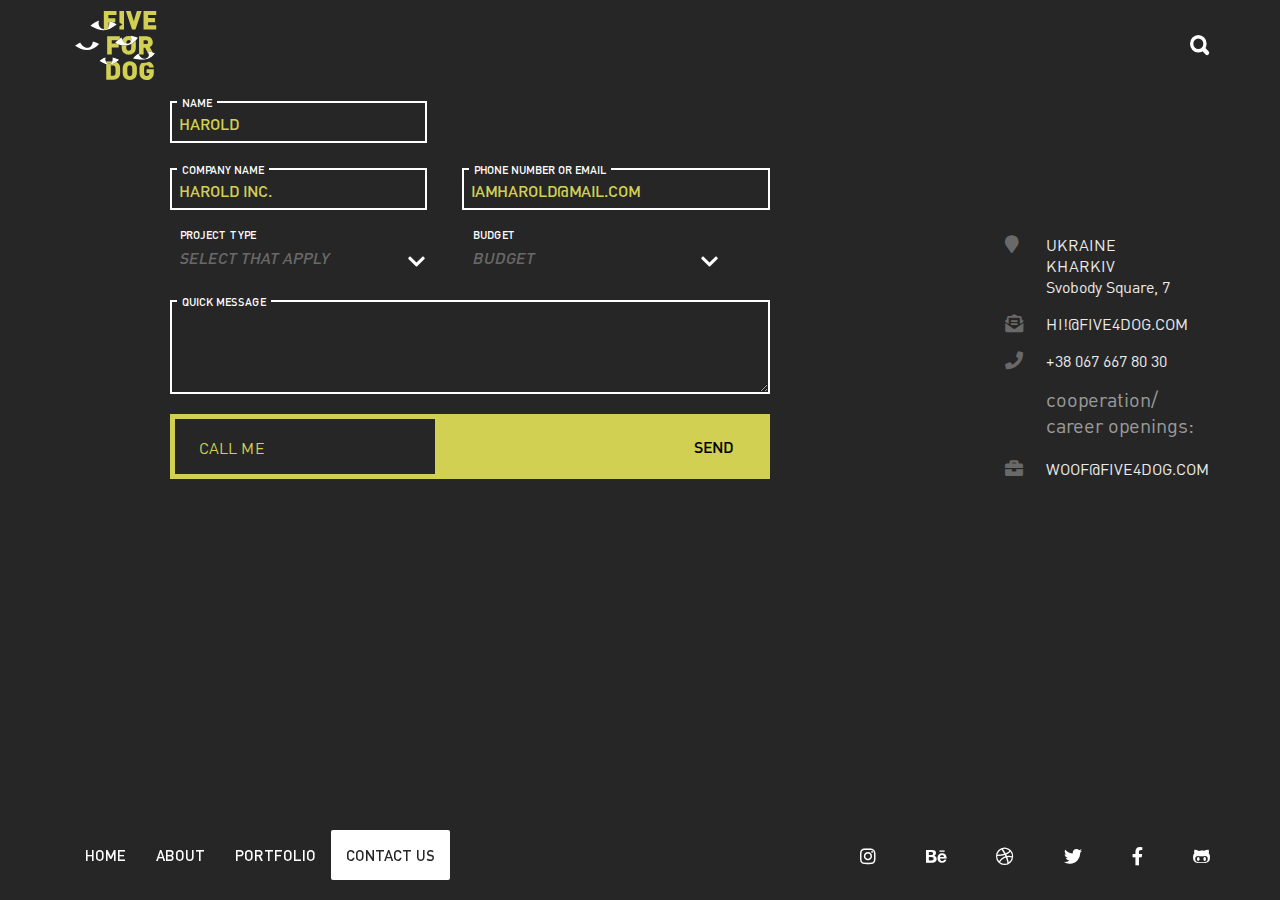
<file: contacts.html>
<!DOCTYPE html>
<html lang="ru">
  <head>
    <meta charset="utf-8">
    <title>Contacts</title>
    <meta name="description" content="">
    <link rel="shortcut icon" href="img/favicon/favicon.ico" type="image/x-icon">
    <link rel="apple-touch-icon" href="img/favicon/apple-touch-icon.png">
    <link rel="apple-touch-icon" sizes="72x72" href="img/favicon/apple-touch-icon-72x72.png">
    <link rel="apple-touch-icon" sizes="114x114" href="img/favicon/apple-touch-icon-114x114.png">
    <meta http-equiv="X-UA-Compatible" content="IE=edge">
    <meta name="viewport" content="width=device-width, initial-scale=1, maximum-scale=1">
    <link rel="stylesheet" href="css/main.css">
  </head>
  <body>
    <header class="header">
      <div class="header-container"><a href="#" class="header-logo"><img src="img/contacts-page/contacts-logo.svg" alt="alt"></a>
        <div class="header-right">
          <div class="header-search"><img src="img/icons-svg/magnifier-wht.svg" alt="alt"></div>
        </div>
      </div>
    </header>
    <section class="contacts">
      <div class="contacts-container">
        <div class="contacts-container__inner">
          <div class="contacts-left">
            <form action="#" class="ffd-form">
              <div class="ffd-form__row">
                <label class="ffd-form__label"><span class="ffd-form__label-mame">NAME</span>
                  <input type="text" name="" placeholder="HAROLD">
                </label>
              </div>
              <div class="ffd-form__row">
                <label class="ffd-form__label"><span class="ffd-form__label-mame">COMPANY NAME</span>
                  <input type="text" name="" placeholder="HAROLD INC.">
                </label>
                <label class="ffd-form__label ffd-form__label--big"><span class="ffd-form__label-mame">PHONE NUMBER OR EMAIL</span>
                  <input type="text" name="" placeholder="IAMHAROLD@MAIL.COM">
                </label>
              </div>
              <div class="ffd-form__row ffd-form__row--selects">
                <label class="ffd-form__label"><span class="ffd-form__label-mame">project type</span>
                  <select>#(name="")
                    <option value="">SELECT THAT APPLY</option>
                    <option value="">branding</option>
                    <option value="">web design</option>
                    <option value="">illustration</option>
                    <option value="">something else</option>
                  </select>
                </label>
                <label class="ffd-form__label"><span class="ffd-form__label-mame">BUDGET</span>
                  <select>#(name="")
                    <option value="">BUDGET</option>
                    <option value="">less than $1000</option>
                    <option value="">$1000 - $5000</option>
                    <option value="">$5000 - $10000</option>
                    <option value="">more than $10000</option>
                  </select>
                </label>
              </div>
              <label class="ffd-form__label ffd-form__label--textarea"><span class="ffd-form__label-mame">QUICK MESSAGE</span>
                <textarea name=""></textarea>
              </label>
              <div class="ffd-form__buttons"><a href="#" class="button">CALL ME</a>
                <button type="submit">SEND</button>
              </div>
            </form>
          </div>
          <div class="contacts-right">
            <div class="contacts-info">
              <div class="contacts-info__block">UKRAINE <br>KHARKIV <br>Svobody Square, 7
                <div class="contacts-info__icon"><i class="fas fa-map-marker"></i></div>
              </div>
              <div class="contacts-info__block"><a href="mailto:HI!@FIVE4DOG.COM">HI!@FIVE4DOG.COM</a>
                <div class="contacts-info__icon"><i class="fas fa-envelope-open-text"></i></div>
              </div>
              <div class="contacts-info__block"><a href="tel:+380676678030">+38 067 667 80 30</a>
                <div class="contacts-info__icon"><i class="fas fa-phone"></i></div>
              </div>
              <div class="contacts-info__note">cooperation/ <br>career openings:</div>
              <div class="contacts-info__block"><a href="mailto:WOOF@FIVE4DOG.COM">WOOF@FIVE4DOG.COM</a>
                <div class="contacts-info__icon"><i class="fas fa-briefcase"></i></div>
              </div>
            </div>
          </div>
        </div>
      </div>
    </section>
    <footer class="footer footer-contacts">
      <div class="footer-container"><a href="#" class="toggle-mnu"><span></span></a>
        <ul class="footer-menu">
          <li><a href="#">home</a></li>
          <li><a href="#">about</a></li>
          <li><a href="#">portfolio</a></li>
          <li class="active"><a href="#">contact us</a></li>
        </ul>
        <ul class="footer-socials">
          <li><a href="#"><i class="fab fa-instagram"></i></a></li>
          <li><a href="#"><i class="fab fa-behance"></i></a></li>
          <li><a href="#"><i class="fab fa-dribbble"></i></a></li>
          <li><a href="#">
              <div class="fab fa-twitter"></div></a></li>
          <li><a href="#"><i class="fab fa-facebook-f"></i></a></li>
          <li><a href="#"><i class="fab fa-github-alt"></i></a></li>
        </ul>
      </div>
    </footer>
    <div class="search-screen">
      <header class="header">
        <div class="header-container"><a href="#" class="header-logo"><img src="img/search-logo.svg" alt="alt"></a>
          <div class="header-right">
            <div class="header-search"><img src="img/icons-svg/close.svg" alt="alt"></div>
          </div>
        </div>
      </header>
      <div class="search-screen__container">
        <div class="search-screen__nav">
          <div class="search-screen__nav-title">QUICK <br>NAVIGATION</div>
          <ul>
            <li><a href="#">logo</a></li>
            <li><a href="#">branding</a></li>
            <li><a href="#">uix</a></li>
            <li><a href="#">landing</a></li>
            <li><a href="#">website</a></li>
            <li><a href="#">app</a></li>
            <li><a href="#">print</a></li>
            <li><a href="#">illustration</a></li>
            <li><a href="#">motion</a></li>
            <li><a href="#">motion</a></li>
          </ul>
        </div>
        <div class="search-screen__field">
          <form action="#">
            <input type="text" placeholder="YOUR SEARCH REQUEST HERE">
          </form>
        </div>
      </div>
      <footer class="footer footer-on-search">
        <div class="footer-container">
          <ul class="footer-socials">
            <li><a href="#"><i class="fab fa-instagram"></i></a></li>
            <li><a href="#"><i class="fab fa-behance"></i></a></li>
            <li><a href="#"><i class="fab fa-dribbble"></i></a></li>
            <li><a href="#">
                <div class="fab fa-twitter"></div></a></li>
            <li><a href="#"><i class="fab fa-facebook-f"></i></a></li>
            <li><a href="#"><i class="fab fa-github-alt"></i></a></li>
          </ul>
        </div>
      </footer>
    </div>
    <script src="js/libs/jquery/jquery-1.11.2.min.js"></script>
    <script src="js/libs/jquery-ui/jquery-ui.min.js"></script>
    <script src="js/common.js"></script>
  </body>
</html>
</file>
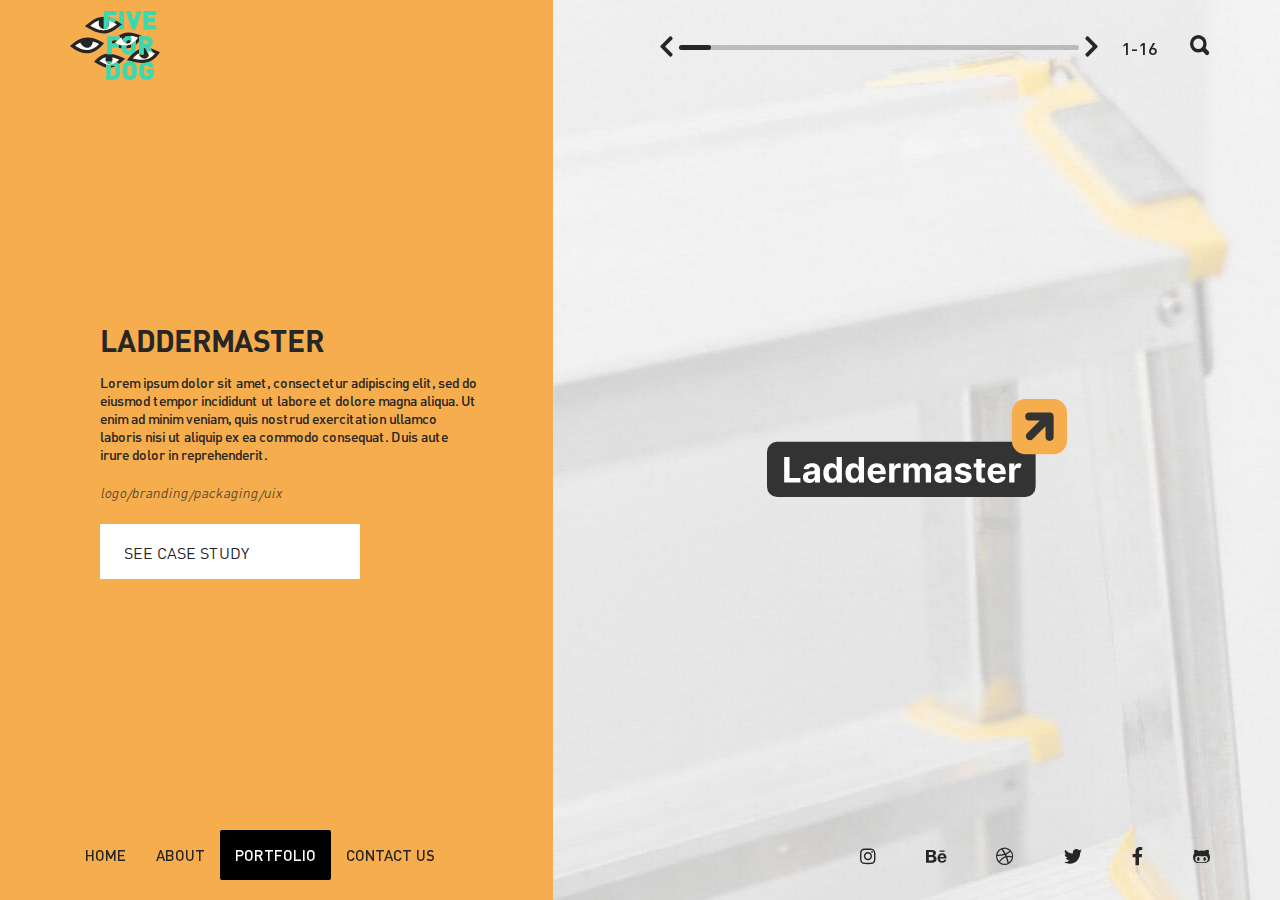
<file: portfolio.html>
<!DOCTYPE html>
<html lang="ru">
  <head>
    <meta charset="utf-8">
    <title>Portfolio</title>
    <meta name="description" content="">
    <link rel="shortcut icon" href="img/favicon/favicon.ico" type="image/x-icon">
    <link rel="apple-touch-icon" href="img/favicon/apple-touch-icon.png">
    <link rel="apple-touch-icon" sizes="72x72" href="img/favicon/apple-touch-icon-72x72.png">
    <link rel="apple-touch-icon" sizes="114x114" href="img/favicon/apple-touch-icon-114x114.png">
    <meta http-equiv="X-UA-Compatible" content="IE=edge">
    <meta name="viewport" content="width=device-width, initial-scale=1, maximum-scale=1">
    <link rel="stylesheet" href="js/libs/onepage-scroll/onepage-scroll.css">
    <link rel="stylesheet" href="css/main.css">
  </head>
  <body>
    <header class="header">
      <div class="header-container"><a href="#" class="header-logo"><img src="img/portfolio-page/portfolio-logo.svg" alt="alt"></a>
        <div class="header-right">
          <div class="range-wrapper">
            <div class="range-container">
              <div id="range-backward" class="range-arrow"></div>
              <div id="range" class="range"></div>
              <div id="range-forward" class="range-arrow"></div>
            </div>
            <div class="range-counter"><span class="range-counter__current">1</span><span>-</span><span class="range-counter__to">16</span></div>
          </div>
          <div class="header-search"><img src="img/icons-svg/magnifier.svg" alt="alt"></div>
        </div>
      </div>
    </header>
    <div class="main">
      <section class="portfolio-item">
        <div style="background-color: #F6AD4D" class="portfolio-item__left">
          <div class="portfolio-item__content">
            <div class="portfolio-item__title">LADDERMASTER</div>
            <div class="portfolio-item__description">Lorem ipsum dolor sit amet, consectetur adipiscing elit, sed do eiusmod tempor incididunt ut labore et dolore magna aliqua. Ut enim ad minim veniam, quis nostrud exercitation ullamco laboris nisi ut aliquip ex ea commodo consequat. Duis aute irure dolor in reprehenderit.</div>
            <div class="portfolio-item__tags"><a href="#">logo</a><a href="#">branding</a><a href="#">packaging</a><a href="#">uix</a>
            </div><a href="#" class="button">SEE CASE STUDY</a>
          </div>
        </div>
        <div style="background-image: url(img/portfolio-page/laddermaster-bg/laddermaster.jpg)" class="portfolio-item__right">
          <div class="portfolio-item__logo"><img src="img/portfolio-page/laddermaster-logo.svg" alt="alt"></div>
        </div>
      </section>
      <section class="portfolio-item">
        <div style="background-color: #6B50DD" class="portfolio-item__left">
          <div class="portfolio-item__content portfolio-item__content--wht">
            <div class="portfolio-item__title">MAXITING</div>
            <div class="portfolio-item__description">Lorem ipsum dolor sit amet, consectetur adipiscing elit, sed do eiusmod tempor incididunt ut labore et dolore magna aliqua. Ut enim ad minim veniam, quis nostrud exercitation ullamco laboris nisi ut aliquip ex ea commodo consequat. Duis aute irure dolor in reprehenderit.</div>
            <div class="portfolio-item__tags"><a href="#">logo</a><a href="#">branding</a>
            </div><a href="#" class="button">SEE CASE STUDY</a>
          </div>
        </div>
        <div style="background-image: url(img/portfolio-page/laddermaster-bg/laddermaster.jpg)" class="portfolio-item__right">
          <div class="portfolio-item__logo"><img src="img/portfolio-page/maxiting-logo.svg" alt="alt"></div>
        </div>
      </section>
      <section class="portfolio-item">
        <div style="background-color: #F6AD4D" class="portfolio-item__left">
          <div class="portfolio-item__content">
            <div class="portfolio-item__title">LADDERMASTER</div>
            <div class="portfolio-item__description">Lorem ipsum dolor sit amet, consectetur adipiscing elit, sed do eiusmod tempor incididunt ut labore et dolore magna aliqua. Ut enim ad minim veniam, quis nostrud exercitation ullamco laboris nisi ut aliquip ex ea commodo consequat. Duis aute irure dolor in reprehenderit.</div>
            <div class="portfolio-item__tags"><a href="#">logo</a><a href="#">branding</a><a href="#">packaging</a><a href="#">uix</a>
            </div><a href="#" class="button">SEE CASE STUDY</a>
          </div>
        </div>
        <div style="background-image: url(img/portfolio-page/laddermaster-bg/laddermaster.jpg)" class="portfolio-item__right">
          <div class="portfolio-item__logo"><img src="img/portfolio-page/laddermaster-logo.svg" alt="alt"></div>
        </div>
      </section>
      <section class="portfolio-item">
        <div style="background-color: #6B50DD" class="portfolio-item__left">
          <div class="portfolio-item__content portfolio-item__content--wht">
            <div class="portfolio-item__title">MAXITING</div>
            <div class="portfolio-item__description">Lorem ipsum dolor sit amet, consectetur adipiscing elit, sed do eiusmod tempor incididunt ut labore et dolore magna aliqua. Ut enim ad minim veniam, quis nostrud exercitation ullamco laboris nisi ut aliquip ex ea commodo consequat. Duis aute irure dolor in reprehenderit.</div>
            <div class="portfolio-item__tags"><a href="#">logo</a><a href="#">branding</a>
            </div><a href="#" class="button">SEE CASE STUDY</a>
          </div>
        </div>
        <div style="background-image: url(img/portfolio-page/laddermaster-bg/laddermaster.jpg)" class="portfolio-item__right">
          <div class="portfolio-item__logo"><img src="img/portfolio-page/maxiting-logo.svg" alt="alt"></div>
        </div>
      </section>
      <section class="portfolio-item">
        <div style="background-color: #F6AD4D" class="portfolio-item__left">
          <div class="portfolio-item__content">
            <div class="portfolio-item__title">LADDERMASTER</div>
            <div class="portfolio-item__description">Lorem ipsum dolor sit amet, consectetur adipiscing elit, sed do eiusmod tempor incididunt ut labore et dolore magna aliqua. Ut enim ad minim veniam, quis nostrud exercitation ullamco laboris nisi ut aliquip ex ea commodo consequat. Duis aute irure dolor in reprehenderit.</div>
            <div class="portfolio-item__tags"><a href="#">logo</a><a href="#">branding</a><a href="#">packaging</a><a href="#">uix</a>
            </div><a href="#" class="button">SEE CASE STUDY</a>
          </div>
        </div>
        <div style="background-image: url(img/portfolio-page/laddermaster-bg/laddermaster.jpg)" class="portfolio-item__right">
          <div class="portfolio-item__logo"><img src="img/portfolio-page/laddermaster-logo.svg" alt="alt"></div>
        </div>
      </section>
      <section class="portfolio-item">
        <div style="background-color: #6B50DD" class="portfolio-item__left">
          <div class="portfolio-item__content portfolio-item__content--wht">
            <div class="portfolio-item__title">MAXITING</div>
            <div class="portfolio-item__description">Lorem ipsum dolor sit amet, consectetur adipiscing elit, sed do eiusmod tempor incididunt ut labore et dolore magna aliqua. Ut enim ad minim veniam, quis nostrud exercitation ullamco laboris nisi ut aliquip ex ea commodo consequat. Duis aute irure dolor in reprehenderit.</div>
            <div class="portfolio-item__tags"><a href="#">logo</a><a href="#">branding</a>
            </div><a href="#" class="button">SEE CASE STUDY</a>
          </div>
        </div>
        <div style="background-image: url(img/portfolio-page/laddermaster-bg/laddermaster.jpg)" class="portfolio-item__right">
          <div class="portfolio-item__logo"><img src="img/portfolio-page/maxiting-logo.svg" alt="alt"></div>
        </div>
      </section>
      <section class="portfolio-item">
        <div style="background-color: #F6AD4D" class="portfolio-item__left">
          <div class="portfolio-item__content">
            <div class="portfolio-item__title">LADDERMASTER</div>
            <div class="portfolio-item__description">Lorem ipsum dolor sit amet, consectetur adipiscing elit, sed do eiusmod tempor incididunt ut labore et dolore magna aliqua. Ut enim ad minim veniam, quis nostrud exercitation ullamco laboris nisi ut aliquip ex ea commodo consequat. Duis aute irure dolor in reprehenderit.</div>
            <div class="portfolio-item__tags"><a href="#">logo</a><a href="#">branding</a><a href="#">packaging</a><a href="#">uix</a>
            </div><a href="#" class="button">SEE CASE STUDY</a>
          </div>
        </div>
        <div style="background-image: url(img/portfolio-page/laddermaster-bg/laddermaster.jpg)" class="portfolio-item__right">
          <div class="portfolio-item__logo"><img src="img/portfolio-page/laddermaster-logo.svg" alt="alt"></div>
        </div>
      </section>
      <section class="portfolio-item">
        <div style="background-color: #6B50DD" class="portfolio-item__left">
          <div class="portfolio-item__content portfolio-item__content--wht">
            <div class="portfolio-item__title">MAXITING</div>
            <div class="portfolio-item__description">Lorem ipsum dolor sit amet, consectetur adipiscing elit, sed do eiusmod tempor incididunt ut labore et dolore magna aliqua. Ut enim ad minim veniam, quis nostrud exercitation ullamco laboris nisi ut aliquip ex ea commodo consequat. Duis aute irure dolor in reprehenderit.</div>
            <div class="portfolio-item__tags"><a href="#">logo</a><a href="#">branding</a>
            </div><a href="#" class="button">SEE CASE STUDY</a>
          </div>
        </div>
        <div style="background-image: url(img/portfolio-page/laddermaster-bg/laddermaster.jpg)" class="portfolio-item__right">
          <div class="portfolio-item__logo"><img src="img/portfolio-page/maxiting-logo.svg" alt="alt"></div>
        </div>
      </section>
      <section class="portfolio-item">
        <div style="background-color: #F6AD4D" class="portfolio-item__left">
          <div class="portfolio-item__content">
            <div class="portfolio-item__title">LADDERMASTER</div>
            <div class="portfolio-item__description">Lorem ipsum dolor sit amet, consectetur adipiscing elit, sed do eiusmod tempor incididunt ut labore et dolore magna aliqua. Ut enim ad minim veniam, quis nostrud exercitation ullamco laboris nisi ut aliquip ex ea commodo consequat. Duis aute irure dolor in reprehenderit.</div>
            <div class="portfolio-item__tags"><a href="#">logo</a><a href="#">branding</a><a href="#">packaging</a><a href="#">uix</a>
            </div><a href="#" class="button">SEE CASE STUDY</a>
          </div>
        </div>
        <div style="background-image: url(img/portfolio-page/laddermaster-bg/laddermaster.jpg)" class="portfolio-item__right">
          <div class="portfolio-item__logo"><img src="img/portfolio-page/laddermaster-logo.svg" alt="alt"></div>
        </div>
      </section>
      <section class="portfolio-item">
        <div style="background-color: #6B50DD" class="portfolio-item__left">
          <div class="portfolio-item__content portfolio-item__content--wht">
            <div class="portfolio-item__title">MAXITING</div>
            <div class="portfolio-item__description">Lorem ipsum dolor sit amet, consectetur adipiscing elit, sed do eiusmod tempor incididunt ut labore et dolore magna aliqua. Ut enim ad minim veniam, quis nostrud exercitation ullamco laboris nisi ut aliquip ex ea commodo consequat. Duis aute irure dolor in reprehenderit.</div>
            <div class="portfolio-item__tags"><a href="#">logo</a><a href="#">branding</a>
            </div><a href="#" class="button">SEE CASE STUDY</a>
          </div>
        </div>
        <div style="background-image: url(img/portfolio-page/laddermaster-bg/laddermaster.jpg)" class="portfolio-item__right">
          <div class="portfolio-item__logo"><img src="img/portfolio-page/maxiting-logo.svg" alt="alt"></div>
        </div>
      </section>
      <section class="portfolio-item">
        <div style="background-color: #F6AD4D" class="portfolio-item__left">
          <div class="portfolio-item__content">
            <div class="portfolio-item__title">LADDERMASTER</div>
            <div class="portfolio-item__description">Lorem ipsum dolor sit amet, consectetur adipiscing elit, sed do eiusmod tempor incididunt ut labore et dolore magna aliqua. Ut enim ad minim veniam, quis nostrud exercitation ullamco laboris nisi ut aliquip ex ea commodo consequat. Duis aute irure dolor in reprehenderit.</div>
            <div class="portfolio-item__tags"><a href="#">logo</a><a href="#">branding</a><a href="#">packaging</a><a href="#">uix</a>
            </div><a href="#" class="button">SEE CASE STUDY</a>
          </div>
        </div>
        <div style="background-image: url(img/portfolio-page/laddermaster-bg/laddermaster.jpg)" class="portfolio-item__right">
          <div class="portfolio-item__logo"><img src="img/portfolio-page/laddermaster-logo.svg" alt="alt"></div>
        </div>
      </section>
      <section class="portfolio-item">
        <div style="background-color: #6B50DD" class="portfolio-item__left">
          <div class="portfolio-item__content portfolio-item__content--wht">
            <div class="portfolio-item__title">MAXITING</div>
            <div class="portfolio-item__description">Lorem ipsum dolor sit amet, consectetur adipiscing elit, sed do eiusmod tempor incididunt ut labore et dolore magna aliqua. Ut enim ad minim veniam, quis nostrud exercitation ullamco laboris nisi ut aliquip ex ea commodo consequat. Duis aute irure dolor in reprehenderit.</div>
            <div class="portfolio-item__tags"><a href="#">logo</a><a href="#">branding</a>
            </div><a href="#" class="button">SEE CASE STUDY</a>
          </div>
        </div>
        <div style="background-image: url(img/portfolio-page/laddermaster-bg/laddermaster.jpg)" class="portfolio-item__right">
          <div class="portfolio-item__logo"><img src="img/portfolio-page/maxiting-logo.svg" alt="alt"></div>
        </div>
      </section>
      <section class="portfolio-item">
        <div style="background-color: #F6AD4D" class="portfolio-item__left">
          <div class="portfolio-item__content">
            <div class="portfolio-item__title">LADDERMASTER</div>
            <div class="portfolio-item__description">Lorem ipsum dolor sit amet, consectetur adipiscing elit, sed do eiusmod tempor incididunt ut labore et dolore magna aliqua. Ut enim ad minim veniam, quis nostrud exercitation ullamco laboris nisi ut aliquip ex ea commodo consequat. Duis aute irure dolor in reprehenderit.</div>
            <div class="portfolio-item__tags"><a href="#">logo</a><a href="#">branding</a><a href="#">packaging</a><a href="#">uix</a>
            </div><a href="#" class="button">SEE CASE STUDY</a>
          </div>
        </div>
        <div style="background-image: url(img/portfolio-page/laddermaster-bg/laddermaster.jpg)" class="portfolio-item__right">
          <div class="portfolio-item__logo"><img src="img/portfolio-page/laddermaster-logo.svg" alt="alt"></div>
        </div>
      </section>
      <section class="portfolio-item">
        <div style="background-color: #6B50DD" class="portfolio-item__left">
          <div class="portfolio-item__content portfolio-item__content--wht">
            <div class="portfolio-item__title">MAXITING</div>
            <div class="portfolio-item__description">Lorem ipsum dolor sit amet, consectetur adipiscing elit, sed do eiusmod tempor incididunt ut labore et dolore magna aliqua. Ut enim ad minim veniam, quis nostrud exercitation ullamco laboris nisi ut aliquip ex ea commodo consequat. Duis aute irure dolor in reprehenderit.</div>
            <div class="portfolio-item__tags"><a href="#">logo</a><a href="#">branding</a>
            </div><a href="#" class="button">SEE CASE STUDY</a>
          </div>
        </div>
        <div style="background-image: url(img/portfolio-page/laddermaster-bg/laddermaster.jpg)" class="portfolio-item__right">
          <div class="portfolio-item__logo"><img src="img/portfolio-page/maxiting-logo.svg" alt="alt"></div>
        </div>
      </section>
      <section class="portfolio-item">
        <div style="background-color: #F6AD4D" class="portfolio-item__left">
          <div class="portfolio-item__content">
            <div class="portfolio-item__title">LADDERMASTER</div>
            <div class="portfolio-item__description">Lorem ipsum dolor sit amet, consectetur adipiscing elit, sed do eiusmod tempor incididunt ut labore et dolore magna aliqua. Ut enim ad minim veniam, quis nostrud exercitation ullamco laboris nisi ut aliquip ex ea commodo consequat. Duis aute irure dolor in reprehenderit.</div>
            <div class="portfolio-item__tags"><a href="#">logo</a><a href="#">branding</a><a href="#">packaging</a><a href="#">uix</a>
            </div><a href="#" class="button">SEE CASE STUDY</a>
          </div>
        </div>
        <div style="background-image: url(img/portfolio-page/laddermaster-bg/laddermaster.jpg)" class="portfolio-item__right">
          <div class="portfolio-item__logo"><img src="img/portfolio-page/laddermaster-logo.svg" alt="alt"></div>
        </div>
      </section>
      <section class="portfolio-item">
        <div style="background-color: #6B50DD" class="portfolio-item__left">
          <div class="portfolio-item__content portfolio-item__content--wht">
            <div class="portfolio-item__title">MAXITING</div>
            <div class="portfolio-item__description">Lorem ipsum dolor sit amet, consectetur adipiscing elit, sed do eiusmod tempor incididunt ut labore et dolore magna aliqua. Ut enim ad minim veniam, quis nostrud exercitation ullamco laboris nisi ut aliquip ex ea commodo consequat. Duis aute irure dolor in reprehenderit.</div>
            <div class="portfolio-item__tags"><a href="#">logo</a><a href="#">branding</a>
            </div><a href="#" class="button">SEE CASE STUDY</a>
          </div>
        </div>
        <div style="background-image: url(img/portfolio-page/laddermaster-bg/laddermaster.jpg)" class="portfolio-item__right">
          <div class="portfolio-item__logo"><img src="img/portfolio-page/maxiting-logo.svg" alt="alt"></div>
        </div>
      </section>
    </div>
    <footer class="footer footer--portfolio">
      <div class="footer-container"><a href="#" class="toggle-mnu"><span></span></a>
        <ul class="footer-menu">
          <li><a href="#">home</a></li>
          <li><a href="#">about</a></li>
          <li class="active"><a href="#">portfolio</a></li>
          <li><a href="#">contact us</a></li>
        </ul>
        <ul class="footer-socials">
          <li><a href="#"><i class="fab fa-instagram"></i></a></li>
          <li><a href="#"><i class="fab fa-behance"></i></a></li>
          <li><a href="#"><i class="fab fa-dribbble"></i></a></li>
          <li><a href="#">
              <div class="fab fa-twitter"></div></a></li>
          <li><a href="#"><i class="fab fa-facebook-f"></i></a></li>
          <li><a href="#"><i class="fab fa-github-alt"></i></a></li>
        </ul>
      </div>
    </footer>
    <div class="search-screen">
      <header class="header">
        <div class="header-container"><a href="#" class="header-logo"><img src="img/search-logo.svg" alt="alt"></a>
          <div class="header-right">
            <div class="header-search"><img src="img/icons-svg/close.svg" alt="alt"></div>
          </div>
        </div>
      </header>
      <div class="search-screen__container">
        <div class="search-screen__nav">
          <div class="search-screen__nav-title">QUICK <br>NAVIGATION</div>
          <ul>
            <li><a href="#">logo</a></li>
            <li><a href="#">branding</a></li>
            <li><a href="#">uix</a></li>
            <li><a href="#">landing</a></li>
            <li><a href="#">website</a></li>
            <li><a href="#">app</a></li>
            <li><a href="#">print</a></li>
            <li><a href="#">illustration</a></li>
            <li><a href="#">motion</a></li>
            <li><a href="#">motion</a></li>
          </ul>
        </div>
        <div class="search-screen__field">
          <form action="#">
            <input type="text" placeholder="YOUR SEARCH REQUEST HERE">
          </form>
        </div>
      </div>
      <footer class="footer footer-on-search">
        <div class="footer-container">
          <ul class="footer-socials">
            <li><a href="#"><i class="fab fa-instagram"></i></a></li>
            <li><a href="#"><i class="fab fa-behance"></i></a></li>
            <li><a href="#"><i class="fab fa-dribbble"></i></a></li>
            <li><a href="#">
                <div class="fab fa-twitter"></div></a></li>
            <li><a href="#"><i class="fab fa-facebook-f"></i></a></li>
            <li><a href="#"><i class="fab fa-github-alt"></i></a></li>
          </ul>
        </div>
      </footer>
    </div>
    <script src="js/libs/jquery/jquery-1.11.2.min.js"></script>
    <script src="js/libs/onepage-scroll/jquery.onepage-scroll.js"></script>
    <script src="js/libs/noUiSlider/nouislider.min.js"></script>
    <script src="js/common.js"></script>
  </body>
</html>
</file>
<file: js/libs/onepage-scroll/onepage-scroll.css>
body, html {
  margin: 0;
  overflow: hidden;
  -webkit-transition: opacity 400ms;
  -moz-transition: opacity 400ms;
  transition: opacity 400ms;
}

body, .onepage-wrapper, html {
  display: block;
  position: static;
  padding: 0;
  width: 100%;
  height: 100%;
}

.onepage-wrapper {
  width: 100%;
  height: 100%;
  display: block;
  position: relative;
  padding: 0;
  -webkit-transform-style: preserve-3d;
}

.onepage-wrapper .section {
  width: 100%;
  height: 100%;
}

.onepage-pagination {
  position: absolute;
  right: 10px;
  top: 50%;
  z-index: 5;
  list-style: none;
  margin: 0;
  padding: 0;
}
.onepage-pagination li {
  padding: 0;
  text-align: center;
}
.onepage-pagination li a{
  padding: 10px;
  width: 4px;
  height: 4px;
  display: block;
  
}
.onepage-pagination li a:before{
  content: '';
  position: absolute;
  width: 4px;
  height: 4px;
  background: rgba(0,0,0,0.85);
  border-radius: 10px;
  -webkit-border-radius: 10px;
  -moz-border-radius: 10px;
}

.onepage-pagination li a.active:before{
  width: 10px;
  height: 10px;
  background: none;
  border: 1px solid black;
  margin-top: -4px;
  left: 8px;
}

.disabled-onepage-scroll, .disabled-onepage-scroll .wrapper {
  overflow: auto;
}

.disabled-onepage-scroll .onepage-wrapper .section {
  position: relative !important;
  top: auto !important;
  left: auto !important;
}
.disabled-onepage-scroll .onepage-wrapper {
  -webkit-transform: none !important;
  -moz-transform: none !important;
  transform: none !important;
  -ms-transform: none !important;
  min-height: 100%;
}


.disabled-onepage-scroll .onepage-pagination {
  display: none;
}

body.disabled-onepage-scroll, .disabled-onepage-scroll .onepage-wrapper, html {
  position: inherit;
}
</file>
<file: css/main.css>
@import "https://cdnjs.cloudflare.com/ajax/libs/font-awesome/5.10.2/css/all.min.css";
@font-face {
  font-family: "DinProRegular";
  font-style: normal;
  font-weight: normal;
  src: url("../fonts/DINPro/DinPpoRegular/DINPro-Regular.eot?#iefix") format("embedded-opentype"), url("../fonts/DINPro/DinPpoRegular/DINPro-Regular.woff") format("woff"), url("../fonts/DINPro/DinPpoRegular/DINPro-Regular.ttf") format("truetype"); }

@font-face {
  font-family: "DinProRegularItalic";
  font-style: normal;
  font-weight: normal;
  src: url("../fonts/DINPro/DinProRegularItalic/DINPro-RegularItalic.eot?#iefix") format("embedded-opentype"), url("../fonts/DINPro/DinProRegularItalic/DINPro-RegularItalic.woff") format("woff"), url("../fonts/DINPro/DinProRegularItalic/DINPro-RegularItalic.ttf") format("truetype"); }

@font-face {
  font-family: "DinProMedium";
  font-style: normal;
  font-weight: normal;
  src: url("../fonts/DINPro/DinProMedium/DINPro-Medium.eot?#iefix") format("embedded-opentype"), url("../fonts/DINPro/DinProMedium/DINPro-Medium.woff") format("woff"), url("../fonts/DINPro/DinProMedium/DINPro-Medium.ttf") format("truetype"); }

@font-face {
  font-family: "DinProMediumItalic";
  font-style: normal;
  font-weight: normal;
  src: url("../fonts/DINPro/DinProMediumItalic/DINPro-MediumItalic.eot?#iefix") format("embedded-opentype"), url("../fonts/DINPro/DinProMediumItalic/DINPro-MediumItalic.woff") format("woff"), url("../fonts/DINPro/DinProMediumItalic/DINPro-MediumItalic.ttf") format("truetype"); }

@font-face {
  font-family: "DinProBold";
  font-style: normal;
  font-weight: normal;
  src: url("../fonts/DINPro/DinProBold/DINPro-Bold.eot?#iefix") format("embedded-opentype"), url("../fonts/DINPro/DinProBold/DINPro-Bold.woff") format("woff"), url("../fonts/DINPro/DinProBold/DINPro-Bold.ttf") format("truetype"); }

/*fontawesome*/
/*end fontawesome*/
/*! nouislider - 10.0.0 - 2017-05-28 14:52:48 */
.noUi-target, .noUi-target * {
  -webkit-touch-callout: none;
  -webkit-tap-highlight-color: transparent;
  -webkit-user-select: none;
  -ms-touch-action: none;
  touch-action: none;
  -ms-user-select: none;
  -moz-user-select: none;
  user-select: none;
  -webkit-box-sizing: border-box;
  box-sizing: border-box; }

.noUi-target {
  position: relative;
  direction: ltr; }

.noUi-base {
  width: 100%;
  height: 100%;
  position: relative;
  z-index: 1; }

.noUi-connect {
  position: absolute;
  right: 0;
  top: 0;
  left: 0;
  bottom: 0; }

.noUi-origin {
  position: absolute;
  height: 0;
  width: 0; }

.noUi-handle {
  position: relative;
  z-index: 1; }

.noUi-state-tap .noUi-connect, .noUi-state-tap .noUi-origin {
  -webkit-transition: top .3s,right .3s,bottom .3s,left .3s;
  transition: top .3s,right .3s,bottom .3s,left .3s; }

.noUi-state-drag * {
  cursor: inherit !important; }

.noUi-base, .noUi-handle {
  -webkit-transform: translate3d(0, 0, 0);
  transform: translate3d(0, 0, 0); }

.noUi-horizontal {
  height: 18px; }

.noUi-horizontal .noUi-handle {
  width: 34px;
  height: 28px;
  left: -17px;
  top: -6px; }

.noUi-vertical {
  width: 18px; }

.noUi-vertical .noUi-handle {
  width: 28px;
  height: 34px;
  left: -6px;
  top: -17px; }

.noUi-target {
  background: #FAFAFA;
  -webkit-border-radius: 4px;
  border-radius: 4px;
  border: 1px solid #D3D3D3;
  -webkit-box-shadow: inset 0 1px 1px #F0F0F0,0 3px 6px -5px #BBB;
  box-shadow: inset 0 1px 1px #F0F0F0,0 3px 6px -5px #BBB; }

.noUi-connect {
  background: #3FB8AF;
  -webkit-border-radius: 4px;
  border-radius: 4px;
  -webkit-box-shadow: inset 0 0 3px rgba(51, 51, 51, 0.45);
  box-shadow: inset 0 0 3px rgba(51, 51, 51, 0.45);
  -webkit-transition: background 450ms;
  transition: background 450ms; }

.noUi-draggable {
  cursor: ew-resize; }

.noUi-vertical .noUi-draggable {
  cursor: ns-resize; }

.noUi-handle {
  border: 1px solid #D9D9D9;
  -webkit-border-radius: 3px;
  border-radius: 3px;
  background: #FFF;
  cursor: default;
  -webkit-box-shadow: inset 0 0 1px #FFF,inset 0 1px 7px #EBEBEB,0 3px 6px -3px #BBB;
  box-shadow: inset 0 0 1px #FFF,inset 0 1px 7px #EBEBEB,0 3px 6px -3px #BBB; }

.noUi-active {
  -webkit-box-shadow: inset 0 0 1px #FFF,inset 0 1px 7px #DDD,0 3px 6px -3px #BBB;
  box-shadow: inset 0 0 1px #FFF,inset 0 1px 7px #DDD,0 3px 6px -3px #BBB; }

.noUi-handle:after, .noUi-handle:before {
  content: "";
  display: block;
  position: absolute;
  height: 14px;
  width: 1px;
  background: #E8E7E6;
  left: 14px;
  top: 6px; }

.noUi-handle:after {
  left: 17px; }

.noUi-vertical .noUi-handle:after, .noUi-vertical .noUi-handle:before {
  width: 14px;
  height: 1px;
  left: 6px;
  top: 14px; }

.noUi-vertical .noUi-handle:after {
  top: 17px; }

[disabled] .noUi-connect {
  background: #B8B8B8; }

[disabled] .noUi-handle, [disabled].noUi-handle, [disabled].noUi-target {
  cursor: not-allowed; }

.noUi-pips, .noUi-pips * {
  -webkit-box-sizing: border-box;
  box-sizing: border-box; }

.noUi-pips {
  position: absolute;
  color: #999; }

.noUi-value {
  position: absolute;
  white-space: nowrap;
  text-align: center; }

.noUi-value-sub {
  color: #ccc;
  font-size: 10px; }

.noUi-marker {
  position: absolute;
  background: #CCC; }

.noUi-marker-large, .noUi-marker-sub {
  background: #AAA; }

.noUi-pips-horizontal {
  padding: 10px 0;
  height: 80px;
  top: 100%;
  left: 0;
  width: 100%; }

.noUi-value-horizontal {
  -webkit-transform: translate3d(-50%, 50%, 0);
  transform: translate3d(-50%, 50%, 0); }

.noUi-marker-horizontal.noUi-marker {
  margin-left: -1px;
  width: 2px;
  height: 5px; }

.noUi-marker-horizontal.noUi-marker-sub {
  height: 10px; }

.noUi-marker-horizontal.noUi-marker-large {
  height: 15px; }

.noUi-pips-vertical {
  padding: 0 10px;
  height: 100%;
  top: 0;
  left: 100%; }

.noUi-value-vertical {
  -webkit-transform: translate3d(0, 50%, 0);
  transform: translate3d(0, 50%, 0);
  padding-left: 25px; }

.noUi-marker-vertical.noUi-marker {
  width: 5px;
  height: 2px;
  margin-top: -1px; }

.noUi-marker-vertical.noUi-marker-sub {
  width: 10px; }

.noUi-marker-vertical.noUi-marker-large {
  width: 15px; }

.noUi-tooltip {
  display: block;
  position: absolute;
  border: 1px solid #D9D9D9;
  -webkit-border-radius: 3px;
  border-radius: 3px;
  background: #fff;
  color: #000;
  padding: 5px;
  text-align: center;
  white-space: nowrap; }

.noUi-horizontal .noUi-tooltip {
  -webkit-transform: translate(-50%, 0);
  -ms-transform: translate(-50%, 0);
  transform: translate(-50%, 0);
  left: 50%;
  bottom: 120%; }

.noUi-vertical .noUi-tooltip {
  -webkit-transform: translate(0, -50%);
  -ms-transform: translate(0, -50%);
  transform: translate(0, -50%);
  top: 50%;
  right: 120%; }

/*! jQuery UI - v1.12.1 - 2019-03-11
* http://jqueryui.com
* Includes: core.css, menu.css, selectmenu.css, button.css, theme.css
* To view and modify this theme, visit http://jqueryui.com/themeroller/?scope=&folderName=base&cornerRadiusShadow=8px&offsetLeftShadow=0px&offsetTopShadow=0px&thicknessShadow=5px&opacityShadow=30&bgImgOpacityShadow=0&bgTextureShadow=flat&bgColorShadow=666666&opacityOverlay=30&bgImgOpacityOverlay=0&bgTextureOverlay=flat&bgColorOverlay=aaaaaa&iconColorError=cc0000&fcError=5f3f3f&borderColorError=f1a899&bgTextureError=flat&bgColorError=fddfdf&iconColorHighlight=777620&fcHighlight=777620&borderColorHighlight=dad55e&bgTextureHighlight=flat&bgColorHighlight=fffa90&iconColorActive=ffffff&fcActive=ffffff&borderColorActive=003eff&bgTextureActive=flat&bgColorActive=007fff&iconColorHover=555555&fcHover=2b2b2b&borderColorHover=cccccc&bgTextureHover=flat&bgColorHover=ededed&iconColorDefault=777777&fcDefault=454545&borderColorDefault=c5c5c5&bgTextureDefault=flat&bgColorDefault=f6f6f6&iconColorContent=444444&fcContent=333333&borderColorContent=dddddd&bgTextureContent=flat&bgColorContent=ffffff&iconColorHeader=444444&fcHeader=333333&borderColorHeader=dddddd&bgTextureHeader=flat&bgColorHeader=e9e9e9&cornerRadius=3px&fwDefault=normal&fsDefault=1em&ffDefault=Arial%2CHelvetica%2Csans-serif
* Copyright jQuery Foundation and other contributors; Licensed MIT */
.ui-helper-hidden {
  display: none; }

.ui-helper-hidden-accessible {
  border: 0;
  clip: rect(0 0 0 0);
  height: 1px;
  margin: -1px;
  overflow: hidden;
  padding: 0;
  position: absolute;
  width: 1px; }

.ui-helper-reset {
  margin: 0;
  padding: 0;
  border: 0;
  outline: 0;
  line-height: 1.3;
  text-decoration: none;
  font-size: 100%;
  list-style: none; }

.ui-helper-clearfix:before, .ui-helper-clearfix:after {
  content: "";
  display: table;
  border-collapse: collapse; }

.ui-helper-clearfix:after {
  clear: both; }

.ui-helper-zfix {
  width: 100%;
  height: 100%;
  top: 0;
  left: 0;
  position: absolute;
  opacity: 0;
  filter: Alpha(Opacity=0); }

.ui-front {
  z-index: 100; }

.ui-state-disabled {
  cursor: default !important;
  pointer-events: none; }

.ui-icon {
  display: inline-block;
  vertical-align: middle;
  margin-top: -.25em;
  position: relative;
  text-indent: -99999px;
  overflow: hidden;
  background-repeat: no-repeat; }

.ui-widget-icon-block {
  left: 50%;
  margin-left: -8px;
  display: block; }

.ui-widget-overlay {
  position: fixed;
  top: 0;
  left: 0;
  width: 100%;
  height: 100%; }

.ui-menu {
  list-style: none;
  padding: 0;
  margin: 0;
  display: block;
  outline: 0; }

.ui-menu .ui-menu {
  position: absolute; }

.ui-menu .ui-menu-item {
  margin: 0;
  cursor: pointer;
  list-style-image: url("[data-uri]"); }

.ui-menu .ui-menu-item-wrapper {
  position: relative;
  padding: 3px 1em 3px .4em; }

.ui-menu .ui-menu-divider {
  margin: 5px 0;
  height: 0;
  font-size: 0;
  line-height: 0;
  border-width: 1px 0 0 0; }

.ui-menu .ui-state-focus, .ui-menu .ui-state-active {
  margin: -1px; }

.ui-menu-icons {
  position: relative; }

.ui-menu-icons .ui-menu-item-wrapper {
  padding-left: 2em; }

.ui-menu .ui-icon {
  position: absolute;
  top: 0;
  bottom: 0;
  left: .2em;
  margin: auto 0; }

.ui-menu .ui-menu-icon {
  left: auto;
  right: 0; }

.ui-selectmenu-menu {
  padding: 0;
  margin: 0;
  position: absolute;
  top: 0;
  left: 0;
  display: none; }

.ui-selectmenu-menu .ui-menu {
  overflow: auto;
  overflow-x: hidden;
  padding-bottom: 1px; }

.ui-selectmenu-menu .ui-menu .ui-selectmenu-optgroup {
  font-size: 1em;
  font-weight: bold;
  line-height: 1.5;
  padding: 2px 0.4em;
  margin: 0.5em 0 0 0;
  height: auto;
  border: 0; }

.ui-selectmenu-open {
  display: block; }

.ui-selectmenu-text {
  display: block;
  margin-right: 20px;
  overflow: hidden;
  text-overflow: ellipsis; }

.ui-selectmenu-button.ui-button {
  text-align: left;
  white-space: nowrap;
  width: 14em; }

.ui-selectmenu-icon.ui-icon {
  float: right;
  margin-top: 0; }

.ui-button {
  padding: .4em 1em;
  display: inline-block;
  position: relative;
  line-height: normal;
  margin-right: .1em;
  cursor: pointer;
  vertical-align: middle;
  text-align: center;
  -webkit-user-select: none;
  -moz-user-select: none;
  -ms-user-select: none;
  user-select: none;
  overflow: visible; }

.ui-button, .ui-button:link, .ui-button:visited, .ui-button:hover, .ui-button:active {
  text-decoration: none; }

.ui-button-icon-only {
  width: 2em;
  -webkit-box-sizing: border-box;
  box-sizing: border-box;
  text-indent: -9999px;
  white-space: nowrap; }

input.ui-button.ui-button-icon-only {
  text-indent: 0; }

.ui-button-icon-only .ui-icon {
  position: absolute;
  top: 50%;
  left: 50%;
  margin-top: -8px;
  margin-left: -8px; }

.ui-button.ui-icon-notext .ui-icon {
  padding: 0;
  width: 2.1em;
  height: 2.1em;
  text-indent: -9999px;
  white-space: nowrap; }

input.ui-button.ui-icon-notext .ui-icon {
  width: auto;
  height: auto;
  text-indent: 0;
  white-space: normal;
  padding: .4em 1em; }

input.ui-button::-moz-focus-inner, button.ui-button::-moz-focus-inner {
  border: 0;
  padding: 0; }

.ui-widget {
  font-family: Arial,Helvetica,sans-serif;
  font-size: 1em; }

.ui-widget .ui-widget {
  font-size: 1em; }

.ui-widget input, .ui-widget select, .ui-widget textarea, .ui-widget button {
  font-family: Arial,Helvetica,sans-serif;
  font-size: 1em; }

.ui-widget.ui-widget-content {
  border: 1px solid #c5c5c5; }

.ui-widget-content {
  border: 1px solid #ddd;
  background: #fff;
  color: #333; }

.ui-widget-content a {
  color: #333; }

.ui-widget-header {
  border: 1px solid #ddd;
  background: #e9e9e9;
  color: #333;
  font-weight: bold; }

.ui-widget-header a {
  color: #333; }

.ui-state-default, .ui-widget-content .ui-state-default, .ui-widget-header .ui-state-default, .ui-button, html .ui-button.ui-state-disabled:hover, html .ui-button.ui-state-disabled:active {
  border: 1px solid #c5c5c5;
  background: #f6f6f6;
  font-weight: normal;
  color: #454545; }

.ui-state-default a, .ui-state-default a:link, .ui-state-default a:visited, a.ui-button, a:link.ui-button, a:visited.ui-button, .ui-button {
  color: #454545;
  text-decoration: none; }

.ui-state-hover, .ui-widget-content .ui-state-hover, .ui-widget-header .ui-state-hover, .ui-state-focus, .ui-widget-content .ui-state-focus, .ui-widget-header .ui-state-focus, .ui-button:hover, .ui-button:focus {
  border: 1px solid #ccc;
  background: #ededed;
  font-weight: normal;
  color: #2b2b2b; }

.ui-state-hover a, .ui-state-hover a:hover, .ui-state-hover a:link, .ui-state-hover a:visited, .ui-state-focus a, .ui-state-focus a:hover, .ui-state-focus a:link, .ui-state-focus a:visited, a.ui-button:hover, a.ui-button:focus {
  color: #2b2b2b;
  text-decoration: none; }

.ui-visual-focus {
  -webkit-box-shadow: 0 0 3px 1px #5e9ed6;
  box-shadow: 0 0 3px 1px #5e9ed6; }

.ui-state-active, .ui-widget-content .ui-state-active, .ui-widget-header .ui-state-active, a.ui-button:active, .ui-button:active, .ui-button.ui-state-active:hover {
  border: 1px solid #003eff;
  background: #007fff;
  font-weight: normal;
  color: #fff; }

.ui-icon-background, .ui-state-active .ui-icon-background {
  border: #003eff;
  background-color: #fff; }

.ui-state-active a, .ui-state-active a:link, .ui-state-active a:visited {
  color: #fff;
  text-decoration: none; }

.ui-state-highlight, .ui-widget-content .ui-state-highlight, .ui-widget-header .ui-state-highlight {
  border: 1px solid #dad55e;
  background: #fffa90;
  color: #777620; }

.ui-state-checked {
  border: 1px solid #dad55e;
  background: #fffa90; }

.ui-state-highlight a, .ui-widget-content .ui-state-highlight a, .ui-widget-header .ui-state-highlight a {
  color: #777620; }

.ui-state-error, .ui-widget-content .ui-state-error, .ui-widget-header .ui-state-error {
  border: 1px solid #f1a899;
  background: #fddfdf;
  color: #5f3f3f; }

.ui-state-error a, .ui-widget-content .ui-state-error a, .ui-widget-header .ui-state-error a {
  color: #5f3f3f; }

.ui-state-error-text, .ui-widget-content .ui-state-error-text, .ui-widget-header .ui-state-error-text {
  color: #5f3f3f; }

.ui-priority-primary, .ui-widget-content .ui-priority-primary, .ui-widget-header .ui-priority-primary {
  font-weight: bold; }

.ui-priority-secondary, .ui-widget-content .ui-priority-secondary, .ui-widget-header .ui-priority-secondary {
  opacity: .7;
  filter: Alpha(Opacity=70);
  font-weight: normal; }

.ui-state-disabled, .ui-widget-content .ui-state-disabled, .ui-widget-header .ui-state-disabled {
  opacity: .35;
  filter: Alpha(Opacity=35);
  background-image: none; }

.ui-state-disabled .ui-icon {
  filter: Alpha(Opacity=35); }

.ui-icon {
  width: 16px;
  height: 16px; }

.ui-icon, .ui-widget-content .ui-icon {
  background-image: url("images/ui-icons_444444_256x240.png"); }

.ui-widget-header .ui-icon {
  background-image: url("images/ui-icons_444444_256x240.png"); }

.ui-state-hover .ui-icon, .ui-state-focus .ui-icon, .ui-button:hover .ui-icon, .ui-button:focus .ui-icon {
  background-image: url("images/ui-icons_555555_256x240.png"); }

.ui-state-active .ui-icon, .ui-button:active .ui-icon {
  background-image: url("images/ui-icons_ffffff_256x240.png"); }

.ui-state-highlight .ui-icon, .ui-button .ui-state-highlight.ui-icon {
  background-image: url("images/ui-icons_777620_256x240.png"); }

.ui-state-error .ui-icon, .ui-state-error-text .ui-icon {
  background-image: url("images/ui-icons_cc0000_256x240.png"); }

.ui-button .ui-icon {
  background-image: url("images/ui-icons_777777_256x240.png"); }

.ui-icon-blank {
  background-position: 16px 16px; }

.ui-icon-caret-1-n {
  background-position: 0 0; }

.ui-icon-caret-1-ne {
  background-position: -16px 0; }

.ui-icon-caret-1-e {
  background-position: -32px 0; }

.ui-icon-caret-1-se {
  background-position: -48px 0; }

.ui-icon-caret-1-s {
  background-position: -65px 0; }

.ui-icon-caret-1-sw {
  background-position: -80px 0; }

.ui-icon-caret-1-w {
  background-position: -96px 0; }

.ui-icon-caret-1-nw {
  background-position: -112px 0; }

.ui-icon-caret-2-n-s {
  background-position: -128px 0; }

.ui-icon-caret-2-e-w {
  background-position: -144px 0; }

.ui-icon-triangle-1-n {
  background-position: 0 -16px; }

.ui-icon-triangle-1-ne {
  background-position: -16px -16px; }

.ui-icon-triangle-1-e {
  background-position: -32px -16px; }

.ui-icon-triangle-1-se {
  background-position: -48px -16px; }

.ui-icon-triangle-1-s {
  background-position: -65px -16px; }

.ui-icon-triangle-1-sw {
  background-position: -80px -16px; }

.ui-icon-triangle-1-w {
  background-position: -96px -16px; }

.ui-icon-triangle-1-nw {
  background-position: -112px -16px; }

.ui-icon-triangle-2-n-s {
  background-position: -128px -16px; }

.ui-icon-triangle-2-e-w {
  background-position: -144px -16px; }

.ui-icon-arrow-1-n {
  background-position: 0 -32px; }

.ui-icon-arrow-1-ne {
  background-position: -16px -32px; }

.ui-icon-arrow-1-e {
  background-position: -32px -32px; }

.ui-icon-arrow-1-se {
  background-position: -48px -32px; }

.ui-icon-arrow-1-s {
  background-position: -65px -32px; }

.ui-icon-arrow-1-sw {
  background-position: -80px -32px; }

.ui-icon-arrow-1-w {
  background-position: -96px -32px; }

.ui-icon-arrow-1-nw {
  background-position: -112px -32px; }

.ui-icon-arrow-2-n-s {
  background-position: -128px -32px; }

.ui-icon-arrow-2-ne-sw {
  background-position: -144px -32px; }

.ui-icon-arrow-2-e-w {
  background-position: -160px -32px; }

.ui-icon-arrow-2-se-nw {
  background-position: -176px -32px; }

.ui-icon-arrowstop-1-n {
  background-position: -192px -32px; }

.ui-icon-arrowstop-1-e {
  background-position: -208px -32px; }

.ui-icon-arrowstop-1-s {
  background-position: -224px -32px; }

.ui-icon-arrowstop-1-w {
  background-position: -240px -32px; }

.ui-icon-arrowthick-1-n {
  background-position: 1px -48px; }

.ui-icon-arrowthick-1-ne {
  background-position: -16px -48px; }

.ui-icon-arrowthick-1-e {
  background-position: -32px -48px; }

.ui-icon-arrowthick-1-se {
  background-position: -48px -48px; }

.ui-icon-arrowthick-1-s {
  background-position: -64px -48px; }

.ui-icon-arrowthick-1-sw {
  background-position: -80px -48px; }

.ui-icon-arrowthick-1-w {
  background-position: -96px -48px; }

.ui-icon-arrowthick-1-nw {
  background-position: -112px -48px; }

.ui-icon-arrowthick-2-n-s {
  background-position: -128px -48px; }

.ui-icon-arrowthick-2-ne-sw {
  background-position: -144px -48px; }

.ui-icon-arrowthick-2-e-w {
  background-position: -160px -48px; }

.ui-icon-arrowthick-2-se-nw {
  background-position: -176px -48px; }

.ui-icon-arrowthickstop-1-n {
  background-position: -192px -48px; }

.ui-icon-arrowthickstop-1-e {
  background-position: -208px -48px; }

.ui-icon-arrowthickstop-1-s {
  background-position: -224px -48px; }

.ui-icon-arrowthickstop-1-w {
  background-position: -240px -48px; }

.ui-icon-arrowreturnthick-1-w {
  background-position: 0 -64px; }

.ui-icon-arrowreturnthick-1-n {
  background-position: -16px -64px; }

.ui-icon-arrowreturnthick-1-e {
  background-position: -32px -64px; }

.ui-icon-arrowreturnthick-1-s {
  background-position: -48px -64px; }

.ui-icon-arrowreturn-1-w {
  background-position: -64px -64px; }

.ui-icon-arrowreturn-1-n {
  background-position: -80px -64px; }

.ui-icon-arrowreturn-1-e {
  background-position: -96px -64px; }

.ui-icon-arrowreturn-1-s {
  background-position: -112px -64px; }

.ui-icon-arrowrefresh-1-w {
  background-position: -128px -64px; }

.ui-icon-arrowrefresh-1-n {
  background-position: -144px -64px; }

.ui-icon-arrowrefresh-1-e {
  background-position: -160px -64px; }

.ui-icon-arrowrefresh-1-s {
  background-position: -176px -64px; }

.ui-icon-arrow-4 {
  background-position: 0 -80px; }

.ui-icon-arrow-4-diag {
  background-position: -16px -80px; }

.ui-icon-extlink {
  background-position: -32px -80px; }

.ui-icon-newwin {
  background-position: -48px -80px; }

.ui-icon-refresh {
  background-position: -64px -80px; }

.ui-icon-shuffle {
  background-position: -80px -80px; }

.ui-icon-transfer-e-w {
  background-position: -96px -80px; }

.ui-icon-transferthick-e-w {
  background-position: -112px -80px; }

.ui-icon-folder-collapsed {
  background-position: 0 -96px; }

.ui-icon-folder-open {
  background-position: -16px -96px; }

.ui-icon-document {
  background-position: -32px -96px; }

.ui-icon-document-b {
  background-position: -48px -96px; }

.ui-icon-note {
  background-position: -64px -96px; }

.ui-icon-mail-closed {
  background-position: -80px -96px; }

.ui-icon-mail-open {
  background-position: -96px -96px; }

.ui-icon-suitcase {
  background-position: -112px -96px; }

.ui-icon-comment {
  background-position: -128px -96px; }

.ui-icon-person {
  background-position: -144px -96px; }

.ui-icon-print {
  background-position: -160px -96px; }

.ui-icon-trash {
  background-position: -176px -96px; }

.ui-icon-locked {
  background-position: -192px -96px; }

.ui-icon-unlocked {
  background-position: -208px -96px; }

.ui-icon-bookmark {
  background-position: -224px -96px; }

.ui-icon-tag {
  background-position: -240px -96px; }

.ui-icon-home {
  background-position: 0 -112px; }

.ui-icon-flag {
  background-position: -16px -112px; }

.ui-icon-calendar {
  background-position: -32px -112px; }

.ui-icon-cart {
  background-position: -48px -112px; }

.ui-icon-pencil {
  background-position: -64px -112px; }

.ui-icon-clock {
  background-position: -80px -112px; }

.ui-icon-disk {
  background-position: -96px -112px; }

.ui-icon-calculator {
  background-position: -112px -112px; }

.ui-icon-zoomin {
  background-position: -128px -112px; }

.ui-icon-zoomout {
  background-position: -144px -112px; }

.ui-icon-search {
  background-position: -160px -112px; }

.ui-icon-wrench {
  background-position: -176px -112px; }

.ui-icon-gear {
  background-position: -192px -112px; }

.ui-icon-heart {
  background-position: -208px -112px; }

.ui-icon-star {
  background-position: -224px -112px; }

.ui-icon-link {
  background-position: -240px -112px; }

.ui-icon-cancel {
  background-position: 0 -128px; }

.ui-icon-plus {
  background-position: -16px -128px; }

.ui-icon-plusthick {
  background-position: -32px -128px; }

.ui-icon-minus {
  background-position: -48px -128px; }

.ui-icon-minusthick {
  background-position: -64px -128px; }

.ui-icon-close {
  background-position: -80px -128px; }

.ui-icon-closethick {
  background-position: -96px -128px; }

.ui-icon-key {
  background-position: -112px -128px; }

.ui-icon-lightbulb {
  background-position: -128px -128px; }

.ui-icon-scissors {
  background-position: -144px -128px; }

.ui-icon-clipboard {
  background-position: -160px -128px; }

.ui-icon-copy {
  background-position: -176px -128px; }

.ui-icon-contact {
  background-position: -192px -128px; }

.ui-icon-image {
  background-position: -208px -128px; }

.ui-icon-video {
  background-position: -224px -128px; }

.ui-icon-script {
  background-position: -240px -128px; }

.ui-icon-alert {
  background-position: 0 -144px; }

.ui-icon-info {
  background-position: -16px -144px; }

.ui-icon-notice {
  background-position: -32px -144px; }

.ui-icon-help {
  background-position: -48px -144px; }

.ui-icon-check {
  background-position: -64px -144px; }

.ui-icon-bullet {
  background-position: -80px -144px; }

.ui-icon-radio-on {
  background-position: -96px -144px; }

.ui-icon-radio-off {
  background-position: -112px -144px; }

.ui-icon-pin-w {
  background-position: -128px -144px; }

.ui-icon-pin-s {
  background-position: -144px -144px; }

.ui-icon-play {
  background-position: 0 -160px; }

.ui-icon-pause {
  background-position: -16px -160px; }

.ui-icon-seek-next {
  background-position: -32px -160px; }

.ui-icon-seek-prev {
  background-position: -48px -160px; }

.ui-icon-seek-end {
  background-position: -64px -160px; }

.ui-icon-seek-start {
  background-position: -80px -160px; }

.ui-icon-seek-first {
  background-position: -80px -160px; }

.ui-icon-stop {
  background-position: -96px -160px; }

.ui-icon-eject {
  background-position: -112px -160px; }

.ui-icon-volume-off {
  background-position: -128px -160px; }

.ui-icon-volume-on {
  background-position: -144px -160px; }

.ui-icon-power {
  background-position: 0 -176px; }

.ui-icon-signal-diag {
  background-position: -16px -176px; }

.ui-icon-signal {
  background-position: -32px -176px; }

.ui-icon-battery-0 {
  background-position: -48px -176px; }

.ui-icon-battery-1 {
  background-position: -64px -176px; }

.ui-icon-battery-2 {
  background-position: -80px -176px; }

.ui-icon-battery-3 {
  background-position: -96px -176px; }

.ui-icon-circle-plus {
  background-position: 0 -192px; }

.ui-icon-circle-minus {
  background-position: -16px -192px; }

.ui-icon-circle-close {
  background-position: -32px -192px; }

.ui-icon-circle-triangle-e {
  background-position: -48px -192px; }

.ui-icon-circle-triangle-s {
  background-position: -64px -192px; }

.ui-icon-circle-triangle-w {
  background-position: -80px -192px; }

.ui-icon-circle-triangle-n {
  background-position: -96px -192px; }

.ui-icon-circle-arrow-e {
  background-position: -112px -192px; }

.ui-icon-circle-arrow-s {
  background-position: -128px -192px; }

.ui-icon-circle-arrow-w {
  background-position: -144px -192px; }

.ui-icon-circle-arrow-n {
  background-position: -160px -192px; }

.ui-icon-circle-zoomin {
  background-position: -176px -192px; }

.ui-icon-circle-zoomout {
  background-position: -192px -192px; }

.ui-icon-circle-check {
  background-position: -208px -192px; }

.ui-icon-circlesmall-plus {
  background-position: 0 -208px; }

.ui-icon-circlesmall-minus {
  background-position: -16px -208px; }

.ui-icon-circlesmall-close {
  background-position: -32px -208px; }

.ui-icon-squaresmall-plus {
  background-position: -48px -208px; }

.ui-icon-squaresmall-minus {
  background-position: -64px -208px; }

.ui-icon-squaresmall-close {
  background-position: -80px -208px; }

.ui-icon-grip-dotted-vertical {
  background-position: 0 -224px; }

.ui-icon-grip-dotted-horizontal {
  background-position: -16px -224px; }

.ui-icon-grip-solid-vertical {
  background-position: -32px -224px; }

.ui-icon-grip-solid-horizontal {
  background-position: -48px -224px; }

.ui-icon-gripsmall-diagonal-se {
  background-position: -64px -224px; }

.ui-icon-grip-diagonal-se {
  background-position: -80px -224px; }

.ui-corner-all, .ui-corner-top, .ui-corner-left, .ui-corner-tl {
  -webkit-border-top-left-radius: 3px;
  border-top-left-radius: 3px; }

.ui-corner-all, .ui-corner-top, .ui-corner-right, .ui-corner-tr {
  -webkit-border-top-right-radius: 3px;
  border-top-right-radius: 3px; }

.ui-corner-all, .ui-corner-bottom, .ui-corner-left, .ui-corner-bl {
  -webkit-border-bottom-left-radius: 3px;
  border-bottom-left-radius: 3px; }

.ui-corner-all, .ui-corner-bottom, .ui-corner-right, .ui-corner-br {
  -webkit-border-bottom-right-radius: 3px;
  border-bottom-right-radius: 3px; }

.ui-widget-overlay {
  background: #aaa;
  opacity: .3;
  filter: Alpha(Opacity=30); }

.ui-widget-shadow {
  -webkit-box-shadow: 0 0 5px #666;
  box-shadow: 0 0 5px #666; }

/*!
 * jQuery UI CSS Framework 1.12.1
 * http://jqueryui.com
 *
 * Copyright jQuery Foundation and other contributors
 * Released under the MIT license.
 * http://jquery.org/license
 *
 * http://api.jqueryui.com/category/theming/
 *
 * To view and modify this theme, visit http://jqueryui.com/themeroller/?scope=&folderName=base&cornerRadiusShadow=8px&offsetLeftShadow=0px&offsetTopShadow=0px&thicknessShadow=5px&opacityShadow=30&bgImgOpacityShadow=0&bgTextureShadow=flat&bgColorShadow=666666&opacityOverlay=30&bgImgOpacityOverlay=0&bgTextureOverlay=flat&bgColorOverlay=aaaaaa&iconColorError=cc0000&fcError=5f3f3f&borderColorError=f1a899&bgTextureError=flat&bgColorError=fddfdf&iconColorHighlight=777620&fcHighlight=777620&borderColorHighlight=dad55e&bgTextureHighlight=flat&bgColorHighlight=fffa90&iconColorActive=ffffff&fcActive=ffffff&borderColorActive=003eff&bgTextureActive=flat&bgColorActive=007fff&iconColorHover=555555&fcHover=2b2b2b&borderColorHover=cccccc&bgTextureHover=flat&bgColorHover=ededed&iconColorDefault=777777&fcDefault=454545&borderColorDefault=c5c5c5&bgTextureDefault=flat&bgColorDefault=f6f6f6&iconColorContent=444444&fcContent=333333&borderColorContent=dddddd&bgTextureContent=flat&bgColorContent=ffffff&iconColorHeader=444444&fcHeader=333333&borderColorHeader=dddddd&bgTextureHeader=flat&bgColorHeader=e9e9e9&cornerRadius=3px&fwDefault=normal&fsDefault=1em&ffDefault=Arial%2CHelvetica%2Csans-serif
 */
/* Component containers
----------------------------------*/
.ui-widget {
  font-family: Arial,Helvetica,sans-serif;
  font-size: 1em; }

.ui-widget .ui-widget {
  font-size: 1em; }

.ui-widget input,
.ui-widget select,
.ui-widget textarea,
.ui-widget button {
  font-family: Arial,Helvetica,sans-serif;
  font-size: 1em; }

.ui-widget.ui-widget-content {
  border: 1px solid #c5c5c5; }

.ui-widget-content {
  border: 1px solid #dddddd;
  background: #ffffff;
  color: #333333; }

.ui-widget-content a {
  color: #333333; }

.ui-widget-header {
  border: 1px solid #dddddd;
  background: #e9e9e9;
  color: #333333;
  font-weight: bold; }

.ui-widget-header a {
  color: #333333; }

/* Interaction states
----------------------------------*/
.ui-state-default,
.ui-widget-content .ui-state-default,
.ui-widget-header .ui-state-default,
.ui-button,
html .ui-button.ui-state-disabled:hover,
html .ui-button.ui-state-disabled:active {
  border: 1px solid #c5c5c5;
  background: #f6f6f6;
  font-weight: normal;
  color: #454545; }

.ui-state-default a,
.ui-state-default a:link,
.ui-state-default a:visited,
a.ui-button,
a:link.ui-button,
a:visited.ui-button,
.ui-button {
  color: #454545;
  text-decoration: none; }

.ui-state-hover,
.ui-widget-content .ui-state-hover,
.ui-widget-header .ui-state-hover,
.ui-state-focus,
.ui-widget-content .ui-state-focus,
.ui-widget-header .ui-state-focus,
.ui-button:hover,
.ui-button:focus {
  border: 1px solid #cccccc;
  background: #ededed;
  font-weight: normal;
  color: #2b2b2b; }

.ui-state-hover a,
.ui-state-hover a:hover,
.ui-state-hover a:link,
.ui-state-hover a:visited,
.ui-state-focus a,
.ui-state-focus a:hover,
.ui-state-focus a:link,
.ui-state-focus a:visited,
a.ui-button:hover,
a.ui-button:focus {
  color: #2b2b2b;
  text-decoration: none; }

.ui-visual-focus {
  -webkit-box-shadow: 0 0 3px 1px #5e9ed6;
  box-shadow: 0 0 3px 1px #5e9ed6; }

.ui-state-active,
.ui-widget-content .ui-state-active,
.ui-widget-header .ui-state-active,
a.ui-button:active,
.ui-button:active,
.ui-button.ui-state-active:hover {
  border: 1px solid #003eff;
  background: #007fff;
  font-weight: normal;
  color: #ffffff; }

.ui-icon-background,
.ui-state-active .ui-icon-background {
  border: #003eff;
  background-color: #ffffff; }

.ui-state-active a,
.ui-state-active a:link,
.ui-state-active a:visited {
  color: #ffffff;
  text-decoration: none; }

/* Interaction Cues
----------------------------------*/
.ui-state-highlight,
.ui-widget-content .ui-state-highlight,
.ui-widget-header .ui-state-highlight {
  border: 1px solid #dad55e;
  background: #fffa90;
  color: #777620; }

.ui-state-checked {
  border: 1px solid #dad55e;
  background: #fffa90; }

.ui-state-highlight a,
.ui-widget-content .ui-state-highlight a,
.ui-widget-header .ui-state-highlight a {
  color: #777620; }

.ui-state-error,
.ui-widget-content .ui-state-error,
.ui-widget-header .ui-state-error {
  border: 1px solid #f1a899;
  background: #fddfdf;
  color: #5f3f3f; }

.ui-state-error a,
.ui-widget-content .ui-state-error a,
.ui-widget-header .ui-state-error a {
  color: #5f3f3f; }

.ui-state-error-text,
.ui-widget-content .ui-state-error-text,
.ui-widget-header .ui-state-error-text {
  color: #5f3f3f; }

.ui-priority-primary,
.ui-widget-content .ui-priority-primary,
.ui-widget-header .ui-priority-primary {
  font-weight: bold; }

.ui-priority-secondary,
.ui-widget-content .ui-priority-secondary,
.ui-widget-header .ui-priority-secondary {
  opacity: .7;
  filter: Alpha(Opacity=70);
  /* support: IE8 */
  font-weight: normal; }

.ui-state-disabled,
.ui-widget-content .ui-state-disabled,
.ui-widget-header .ui-state-disabled {
  opacity: .35;
  filter: Alpha(Opacity=35);
  /* support: IE8 */
  background-image: none; }

.ui-state-disabled .ui-icon {
  filter: Alpha(Opacity=35);
  /* support: IE8 - See #6059 */ }

/* Icons
----------------------------------*/
/* states and images */
.ui-icon {
  width: 16px;
  height: 16px; }

.ui-icon,
.ui-widget-content .ui-icon {
  background-image: url("../js/libs/jquery-ui/images/ui-icons_444444_256x240.png"); }

.ui-widget-header .ui-icon {
  background-image: url("../js/libs/jquery-ui/images/ui-icons_444444_256x240.png"); }

.ui-state-hover .ui-icon,
.ui-state-focus .ui-icon,
.ui-button:hover .ui-icon,
.ui-button:focus .ui-icon {
  background-image: url("../js/libs/jquery-ui/images/ui-icons_555555_256x240.png"); }

.ui-state-active .ui-icon,
.ui-button:active .ui-icon {
  background-image: url("../js/libs/jquery-ui/images/ui-icons_ffffff_256x240.png"); }

.ui-state-highlight .ui-icon,
.ui-button .ui-state-highlight.ui-icon {
  background-image: url("../js/libs/jquery-ui/images/ui-icons_777620_256x240.png"); }

.ui-state-error .ui-icon,
.ui-state-error-text .ui-icon {
  background-image: url("../js/libs/jquery-ui/images/ui-icons_cc0000_256x240.png"); }

.ui-button .ui-icon {
  background-image: url("../js/libs/jquery-ui/images/ui-icons_777777_256x240.png"); }

/* positioning */
.ui-icon-blank {
  background-position: 16px 16px; }

.ui-icon-caret-1-n {
  background-position: 0 0; }

.ui-icon-caret-1-ne {
  background-position: -16px 0; }

.ui-icon-caret-1-e {
  background-position: -32px 0; }

.ui-icon-caret-1-se {
  background-position: -48px 0; }

.ui-icon-caret-1-s {
  background-position: -65px 0; }

.ui-icon-caret-1-sw {
  background-position: -80px 0; }

.ui-icon-caret-1-w {
  background-position: -96px 0; }

.ui-icon-caret-1-nw {
  background-position: -112px 0; }

.ui-icon-caret-2-n-s {
  background-position: -128px 0; }

.ui-icon-caret-2-e-w {
  background-position: -144px 0; }

.ui-icon-triangle-1-n {
  background-position: 0 -16px; }

.ui-icon-triangle-1-ne {
  background-position: -16px -16px; }

.ui-icon-triangle-1-e {
  background-position: -32px -16px; }

.ui-icon-triangle-1-se {
  background-position: -48px -16px; }

.ui-icon-triangle-1-s {
  background-position: -65px -16px; }

.ui-icon-triangle-1-sw {
  background-position: -80px -16px; }

.ui-icon-triangle-1-w {
  background-position: -96px -16px; }

.ui-icon-triangle-1-nw {
  background-position: -112px -16px; }

.ui-icon-triangle-2-n-s {
  background-position: -128px -16px; }

.ui-icon-triangle-2-e-w {
  background-position: -144px -16px; }

.ui-icon-arrow-1-n {
  background-position: 0 -32px; }

.ui-icon-arrow-1-ne {
  background-position: -16px -32px; }

.ui-icon-arrow-1-e {
  background-position: -32px -32px; }

.ui-icon-arrow-1-se {
  background-position: -48px -32px; }

.ui-icon-arrow-1-s {
  background-position: -65px -32px; }

.ui-icon-arrow-1-sw {
  background-position: -80px -32px; }

.ui-icon-arrow-1-w {
  background-position: -96px -32px; }

.ui-icon-arrow-1-nw {
  background-position: -112px -32px; }

.ui-icon-arrow-2-n-s {
  background-position: -128px -32px; }

.ui-icon-arrow-2-ne-sw {
  background-position: -144px -32px; }

.ui-icon-arrow-2-e-w {
  background-position: -160px -32px; }

.ui-icon-arrow-2-se-nw {
  background-position: -176px -32px; }

.ui-icon-arrowstop-1-n {
  background-position: -192px -32px; }

.ui-icon-arrowstop-1-e {
  background-position: -208px -32px; }

.ui-icon-arrowstop-1-s {
  background-position: -224px -32px; }

.ui-icon-arrowstop-1-w {
  background-position: -240px -32px; }

.ui-icon-arrowthick-1-n {
  background-position: 1px -48px; }

.ui-icon-arrowthick-1-ne {
  background-position: -16px -48px; }

.ui-icon-arrowthick-1-e {
  background-position: -32px -48px; }

.ui-icon-arrowthick-1-se {
  background-position: -48px -48px; }

.ui-icon-arrowthick-1-s {
  background-position: -64px -48px; }

.ui-icon-arrowthick-1-sw {
  background-position: -80px -48px; }

.ui-icon-arrowthick-1-w {
  background-position: -96px -48px; }

.ui-icon-arrowthick-1-nw {
  background-position: -112px -48px; }

.ui-icon-arrowthick-2-n-s {
  background-position: -128px -48px; }

.ui-icon-arrowthick-2-ne-sw {
  background-position: -144px -48px; }

.ui-icon-arrowthick-2-e-w {
  background-position: -160px -48px; }

.ui-icon-arrowthick-2-se-nw {
  background-position: -176px -48px; }

.ui-icon-arrowthickstop-1-n {
  background-position: -192px -48px; }

.ui-icon-arrowthickstop-1-e {
  background-position: -208px -48px; }

.ui-icon-arrowthickstop-1-s {
  background-position: -224px -48px; }

.ui-icon-arrowthickstop-1-w {
  background-position: -240px -48px; }

.ui-icon-arrowreturnthick-1-w {
  background-position: 0 -64px; }

.ui-icon-arrowreturnthick-1-n {
  background-position: -16px -64px; }

.ui-icon-arrowreturnthick-1-e {
  background-position: -32px -64px; }

.ui-icon-arrowreturnthick-1-s {
  background-position: -48px -64px; }

.ui-icon-arrowreturn-1-w {
  background-position: -64px -64px; }

.ui-icon-arrowreturn-1-n {
  background-position: -80px -64px; }

.ui-icon-arrowreturn-1-e {
  background-position: -96px -64px; }

.ui-icon-arrowreturn-1-s {
  background-position: -112px -64px; }

.ui-icon-arrowrefresh-1-w {
  background-position: -128px -64px; }

.ui-icon-arrowrefresh-1-n {
  background-position: -144px -64px; }

.ui-icon-arrowrefresh-1-e {
  background-position: -160px -64px; }

.ui-icon-arrowrefresh-1-s {
  background-position: -176px -64px; }

.ui-icon-arrow-4 {
  background-position: 0 -80px; }

.ui-icon-arrow-4-diag {
  background-position: -16px -80px; }

.ui-icon-extlink {
  background-position: -32px -80px; }

.ui-icon-newwin {
  background-position: -48px -80px; }

.ui-icon-refresh {
  background-position: -64px -80px; }

.ui-icon-shuffle {
  background-position: -80px -80px; }

.ui-icon-transfer-e-w {
  background-position: -96px -80px; }

.ui-icon-transferthick-e-w {
  background-position: -112px -80px; }

.ui-icon-folder-collapsed {
  background-position: 0 -96px; }

.ui-icon-folder-open {
  background-position: -16px -96px; }

.ui-icon-document {
  background-position: -32px -96px; }

.ui-icon-document-b {
  background-position: -48px -96px; }

.ui-icon-note {
  background-position: -64px -96px; }

.ui-icon-mail-closed {
  background-position: -80px -96px; }

.ui-icon-mail-open {
  background-position: -96px -96px; }

.ui-icon-suitcase {
  background-position: -112px -96px; }

.ui-icon-comment {
  background-position: -128px -96px; }

.ui-icon-person {
  background-position: -144px -96px; }

.ui-icon-print {
  background-position: -160px -96px; }

.ui-icon-trash {
  background-position: -176px -96px; }

.ui-icon-locked {
  background-position: -192px -96px; }

.ui-icon-unlocked {
  background-position: -208px -96px; }

.ui-icon-bookmark {
  background-position: -224px -96px; }

.ui-icon-tag {
  background-position: -240px -96px; }

.ui-icon-home {
  background-position: 0 -112px; }

.ui-icon-flag {
  background-position: -16px -112px; }

.ui-icon-calendar {
  background-position: -32px -112px; }

.ui-icon-cart {
  background-position: -48px -112px; }

.ui-icon-pencil {
  background-position: -64px -112px; }

.ui-icon-clock {
  background-position: -80px -112px; }

.ui-icon-disk {
  background-position: -96px -112px; }

.ui-icon-calculator {
  background-position: -112px -112px; }

.ui-icon-zoomin {
  background-position: -128px -112px; }

.ui-icon-zoomout {
  background-position: -144px -112px; }

.ui-icon-search {
  background-position: -160px -112px; }

.ui-icon-wrench {
  background-position: -176px -112px; }

.ui-icon-gear {
  background-position: -192px -112px; }

.ui-icon-heart {
  background-position: -208px -112px; }

.ui-icon-star {
  background-position: -224px -112px; }

.ui-icon-link {
  background-position: -240px -112px; }

.ui-icon-cancel {
  background-position: 0 -128px; }

.ui-icon-plus {
  background-position: -16px -128px; }

.ui-icon-plusthick {
  background-position: -32px -128px; }

.ui-icon-minus {
  background-position: -48px -128px; }

.ui-icon-minusthick {
  background-position: -64px -128px; }

.ui-icon-close {
  background-position: -80px -128px; }

.ui-icon-closethick {
  background-position: -96px -128px; }

.ui-icon-key {
  background-position: -112px -128px; }

.ui-icon-lightbulb {
  background-position: -128px -128px; }

.ui-icon-scissors {
  background-position: -144px -128px; }

.ui-icon-clipboard {
  background-position: -160px -128px; }

.ui-icon-copy {
  background-position: -176px -128px; }

.ui-icon-contact {
  background-position: -192px -128px; }

.ui-icon-image {
  background-position: -208px -128px; }

.ui-icon-video {
  background-position: -224px -128px; }

.ui-icon-script {
  background-position: -240px -128px; }

.ui-icon-alert {
  background-position: 0 -144px; }

.ui-icon-info {
  background-position: -16px -144px; }

.ui-icon-notice {
  background-position: -32px -144px; }

.ui-icon-help {
  background-position: -48px -144px; }

.ui-icon-check {
  background-position: -64px -144px; }

.ui-icon-bullet {
  background-position: -80px -144px; }

.ui-icon-radio-on {
  background-position: -96px -144px; }

.ui-icon-radio-off {
  background-position: -112px -144px; }

.ui-icon-pin-w {
  background-position: -128px -144px; }

.ui-icon-pin-s {
  background-position: -144px -144px; }

.ui-icon-play {
  background-position: 0 -160px; }

.ui-icon-pause {
  background-position: -16px -160px; }

.ui-icon-seek-next {
  background-position: -32px -160px; }

.ui-icon-seek-prev {
  background-position: -48px -160px; }

.ui-icon-seek-end {
  background-position: -64px -160px; }

.ui-icon-seek-start {
  background-position: -80px -160px; }

/* ui-icon-seek-first is deprecated, use ui-icon-seek-start instead */
.ui-icon-seek-first {
  background-position: -80px -160px; }

.ui-icon-stop {
  background-position: -96px -160px; }

.ui-icon-eject {
  background-position: -112px -160px; }

.ui-icon-volume-off {
  background-position: -128px -160px; }

.ui-icon-volume-on {
  background-position: -144px -160px; }

.ui-icon-power {
  background-position: 0 -176px; }

.ui-icon-signal-diag {
  background-position: -16px -176px; }

.ui-icon-signal {
  background-position: -32px -176px; }

.ui-icon-battery-0 {
  background-position: -48px -176px; }

.ui-icon-battery-1 {
  background-position: -64px -176px; }

.ui-icon-battery-2 {
  background-position: -80px -176px; }

.ui-icon-battery-3 {
  background-position: -96px -176px; }

.ui-icon-circle-plus {
  background-position: 0 -192px; }

.ui-icon-circle-minus {
  background-position: -16px -192px; }

.ui-icon-circle-close {
  background-position: -32px -192px; }

.ui-icon-circle-triangle-e {
  background-position: -48px -192px; }

.ui-icon-circle-triangle-s {
  background-position: -64px -192px; }

.ui-icon-circle-triangle-w {
  background-position: -80px -192px; }

.ui-icon-circle-triangle-n {
  background-position: -96px -192px; }

.ui-icon-circle-arrow-e {
  background-position: -112px -192px; }

.ui-icon-circle-arrow-s {
  background-position: -128px -192px; }

.ui-icon-circle-arrow-w {
  background-position: -144px -192px; }

.ui-icon-circle-arrow-n {
  background-position: -160px -192px; }

.ui-icon-circle-zoomin {
  background-position: -176px -192px; }

.ui-icon-circle-zoomout {
  background-position: -192px -192px; }

.ui-icon-circle-check {
  background-position: -208px -192px; }

.ui-icon-circlesmall-plus {
  background-position: 0 -208px; }

.ui-icon-circlesmall-minus {
  background-position: -16px -208px; }

.ui-icon-circlesmall-close {
  background-position: -32px -208px; }

.ui-icon-squaresmall-plus {
  background-position: -48px -208px; }

.ui-icon-squaresmall-minus {
  background-position: -64px -208px; }

.ui-icon-squaresmall-close {
  background-position: -80px -208px; }

.ui-icon-grip-dotted-vertical {
  background-position: 0 -224px; }

.ui-icon-grip-dotted-horizontal {
  background-position: -16px -224px; }

.ui-icon-grip-solid-vertical {
  background-position: -32px -224px; }

.ui-icon-grip-solid-horizontal {
  background-position: -48px -224px; }

.ui-icon-gripsmall-diagonal-se {
  background-position: -64px -224px; }

.ui-icon-grip-diagonal-se {
  background-position: -80px -224px; }

/* Misc visuals
----------------------------------*/
/* Corner radius */
.ui-corner-all,
.ui-corner-top,
.ui-corner-left,
.ui-corner-tl {
  -webkit-border-top-left-radius: 3px;
  border-top-left-radius: 3px; }

.ui-corner-all,
.ui-corner-top,
.ui-corner-right,
.ui-corner-tr {
  -webkit-border-top-right-radius: 3px;
  border-top-right-radius: 3px; }

.ui-corner-all,
.ui-corner-bottom,
.ui-corner-left,
.ui-corner-bl {
  -webkit-border-bottom-left-radius: 3px;
  border-bottom-left-radius: 3px; }

.ui-corner-all,
.ui-corner-bottom,
.ui-corner-right,
.ui-corner-br {
  -webkit-border-bottom-right-radius: 3px;
  border-bottom-right-radius: 3px; }

/* Overlays */
.ui-widget-overlay {
  background: #aaaaaa;
  opacity: .3;
  filter: Alpha(Opacity=30);
  /* support: IE8 */ }

.ui-widget-shadow {
  -webkit-box-shadow: 0px 0px 5px #666666;
  box-shadow: 0px 0px 5px #666666; }

/*! jQuery UI - v1.12.1 - 2019-03-11
* http://jqueryui.com
* Copyright jQuery Foundation and other contributors; Licensed MIT */
.ui-helper-hidden {
  display: none; }

.ui-helper-hidden-accessible {
  border: 0;
  clip: rect(0 0 0 0);
  height: 1px;
  margin: -1px;
  overflow: hidden;
  padding: 0;
  position: absolute;
  width: 1px; }

.ui-helper-reset {
  margin: 0;
  padding: 0;
  border: 0;
  outline: 0;
  line-height: 1.3;
  text-decoration: none;
  font-size: 100%;
  list-style: none; }

.ui-helper-clearfix:before, .ui-helper-clearfix:after {
  content: "";
  display: table;
  border-collapse: collapse; }

.ui-helper-clearfix:after {
  clear: both; }

.ui-helper-zfix {
  width: 100%;
  height: 100%;
  top: 0;
  left: 0;
  position: absolute;
  opacity: 0;
  filter: Alpha(Opacity=0); }

.ui-front {
  z-index: 100; }

.ui-state-disabled {
  cursor: default !important;
  pointer-events: none; }

.ui-icon {
  display: inline-block;
  vertical-align: middle;
  margin-top: -.25em;
  position: relative;
  text-indent: -99999px;
  overflow: hidden;
  background-repeat: no-repeat; }

.ui-widget-icon-block {
  left: 50%;
  margin-left: -8px;
  display: block; }

.ui-widget-overlay {
  position: fixed;
  top: 0;
  left: 0;
  width: 100%;
  height: 100%; }

.ui-menu {
  list-style: none;
  padding: 0;
  margin: 0;
  display: block;
  outline: 0; }

.ui-menu .ui-menu {
  position: absolute; }

.ui-menu .ui-menu-item {
  margin: 0;
  cursor: pointer;
  list-style-image: url("[data-uri]"); }

.ui-menu .ui-menu-item-wrapper {
  position: relative;
  padding: 3px 1em 3px .4em; }

.ui-menu .ui-menu-divider {
  margin: 5px 0;
  height: 0;
  font-size: 0;
  line-height: 0;
  border-width: 1px 0 0 0; }

.ui-menu .ui-state-focus, .ui-menu .ui-state-active {
  margin: -1px; }

.ui-menu-icons {
  position: relative; }

.ui-menu-icons .ui-menu-item-wrapper {
  padding-left: 2em; }

.ui-menu .ui-icon {
  position: absolute;
  top: 0;
  bottom: 0;
  left: .2em;
  margin: auto 0; }

.ui-menu .ui-menu-icon {
  left: auto;
  right: 0; }

.ui-selectmenu-menu {
  padding: 0;
  margin: 0;
  position: absolute;
  top: 0;
  left: 0;
  display: none; }

.ui-selectmenu-menu .ui-menu {
  overflow: auto;
  overflow-x: hidden;
  padding-bottom: 1px; }

.ui-selectmenu-menu .ui-menu .ui-selectmenu-optgroup {
  font-size: 1em;
  font-weight: bold;
  line-height: 1.5;
  padding: 2px 0.4em;
  margin: 0.5em 0 0 0;
  height: auto;
  border: 0; }

.ui-selectmenu-open {
  display: block; }

.ui-selectmenu-text {
  display: block;
  margin-right: 20px;
  overflow: hidden;
  text-overflow: ellipsis; }

.ui-selectmenu-button.ui-button {
  text-align: left;
  white-space: nowrap;
  width: 14em; }

.ui-selectmenu-icon.ui-icon {
  float: right;
  margin-top: 0; }

.ui-button {
  padding: .4em 1em;
  display: inline-block;
  position: relative;
  line-height: normal;
  margin-right: .1em;
  cursor: pointer;
  vertical-align: middle;
  text-align: center;
  -webkit-user-select: none;
  -moz-user-select: none;
  -ms-user-select: none;
  user-select: none;
  overflow: visible; }

.ui-button, .ui-button:link, .ui-button:visited, .ui-button:hover, .ui-button:active {
  text-decoration: none; }

.ui-button-icon-only {
  width: 2em;
  -webkit-box-sizing: border-box;
  box-sizing: border-box;
  text-indent: -9999px;
  white-space: nowrap; }

input.ui-button.ui-button-icon-only {
  text-indent: 0; }

.ui-button-icon-only .ui-icon {
  position: absolute;
  top: 50%;
  left: 50%;
  margin-top: -8px;
  margin-left: -8px; }

.ui-button.ui-icon-notext .ui-icon {
  padding: 0;
  width: 2.1em;
  height: 2.1em;
  text-indent: -9999px;
  white-space: nowrap; }

input.ui-button.ui-icon-notext .ui-icon {
  width: auto;
  height: auto;
  text-indent: 0;
  white-space: normal;
  padding: .4em 1em; }

input.ui-button::-moz-focus-inner, button.ui-button::-moz-focus-inner {
  border: 0;
  padding: 0; }

/*! nouislider - 10.0.0 - 2017-05-28 14:52:48 */
.noUi-target, .noUi-target * {
  -webkit-touch-callout: none;
  -webkit-tap-highlight-color: transparent;
  -webkit-user-select: none;
  -ms-touch-action: none;
  touch-action: none;
  -ms-user-select: none;
  -moz-user-select: none;
  user-select: none;
  -webkit-box-sizing: border-box;
  box-sizing: border-box; }

.noUi-target {
  position: relative;
  direction: ltr; }

.noUi-base {
  width: 100%;
  height: 100%;
  position: relative;
  z-index: 1; }

.noUi-connect {
  position: absolute;
  right: 0;
  top: 0;
  left: 0;
  bottom: 0; }

.noUi-origin {
  position: absolute;
  height: 0;
  width: 0; }

.noUi-handle {
  position: relative;
  z-index: 1; }

.noUi-state-tap .noUi-connect, .noUi-state-tap .noUi-origin {
  -webkit-transition: top .3s,right .3s,bottom .3s,left .3s;
  transition: top .3s,right .3s,bottom .3s,left .3s; }

.noUi-state-drag * {
  cursor: inherit !important; }

.noUi-base, .noUi-handle {
  -webkit-transform: translate3d(0, 0, 0);
  transform: translate3d(0, 0, 0); }

.noUi-horizontal {
  height: 18px; }

.noUi-horizontal .noUi-handle {
  width: 34px;
  height: 28px;
  left: -17px;
  top: -6px; }

.noUi-vertical {
  width: 18px; }

.noUi-vertical .noUi-handle {
  width: 28px;
  height: 34px;
  left: -6px;
  top: -17px; }

.noUi-target {
  background: #FAFAFA;
  -webkit-border-radius: 4px;
  border-radius: 4px;
  border: 1px solid #D3D3D3;
  -webkit-box-shadow: inset 0 1px 1px #F0F0F0,0 3px 6px -5px #BBB;
  box-shadow: inset 0 1px 1px #F0F0F0,0 3px 6px -5px #BBB; }

.noUi-connect {
  background: #3FB8AF;
  -webkit-border-radius: 4px;
  border-radius: 4px;
  -webkit-box-shadow: inset 0 0 3px rgba(51, 51, 51, 0.45);
  box-shadow: inset 0 0 3px rgba(51, 51, 51, 0.45);
  -webkit-transition: background 450ms;
  transition: background 450ms; }

.noUi-draggable {
  cursor: ew-resize; }

.noUi-vertical .noUi-draggable {
  cursor: ns-resize; }

.noUi-handle {
  border: 1px solid #D9D9D9;
  -webkit-border-radius: 3px;
  border-radius: 3px;
  background: #FFF;
  cursor: default;
  -webkit-box-shadow: inset 0 0 1px #FFF,inset 0 1px 7px #EBEBEB,0 3px 6px -3px #BBB;
  box-shadow: inset 0 0 1px #FFF,inset 0 1px 7px #EBEBEB,0 3px 6px -3px #BBB; }

.noUi-active {
  -webkit-box-shadow: inset 0 0 1px #FFF,inset 0 1px 7px #DDD,0 3px 6px -3px #BBB;
  box-shadow: inset 0 0 1px #FFF,inset 0 1px 7px #DDD,0 3px 6px -3px #BBB; }

.noUi-handle:after, .noUi-handle:before {
  content: "";
  display: block;
  position: absolute;
  height: 14px;
  width: 1px;
  background: #E8E7E6;
  left: 14px;
  top: 6px; }

.noUi-handle:after {
  left: 17px; }

.noUi-vertical .noUi-handle:after, .noUi-vertical .noUi-handle:before {
  width: 14px;
  height: 1px;
  left: 6px;
  top: 14px; }

.noUi-vertical .noUi-handle:after {
  top: 17px; }

[disabled] .noUi-connect {
  background: #B8B8B8; }

[disabled] .noUi-handle, [disabled].noUi-handle, [disabled].noUi-target {
  cursor: not-allowed; }

.noUi-pips, .noUi-pips * {
  -webkit-box-sizing: border-box;
  box-sizing: border-box; }

.noUi-pips {
  position: absolute;
  color: #999; }

.noUi-value {
  position: absolute;
  white-space: nowrap;
  text-align: center; }

.noUi-value-sub {
  color: #ccc;
  font-size: 10px; }

.noUi-marker {
  position: absolute;
  background: #CCC; }

.noUi-marker-large, .noUi-marker-sub {
  background: #AAA; }

.noUi-pips-horizontal {
  padding: 10px 0;
  height: 80px;
  top: 100%;
  left: 0;
  width: 100%; }

.noUi-value-horizontal {
  -webkit-transform: translate3d(-50%, 50%, 0);
  transform: translate3d(-50%, 50%, 0); }

.noUi-marker-horizontal.noUi-marker {
  margin-left: -1px;
  width: 2px;
  height: 5px; }

.noUi-marker-horizontal.noUi-marker-sub {
  height: 10px; }

.noUi-marker-horizontal.noUi-marker-large {
  height: 15px; }

.noUi-pips-vertical {
  padding: 0 10px;
  height: 100%;
  top: 0;
  left: 100%; }

.noUi-value-vertical {
  -webkit-transform: translate3d(0, 50%, 0);
  transform: translate3d(0, 50%, 0);
  padding-left: 25px; }

.noUi-marker-vertical.noUi-marker {
  width: 5px;
  height: 2px;
  margin-top: -1px; }

.noUi-marker-vertical.noUi-marker-sub {
  width: 10px; }

.noUi-marker-vertical.noUi-marker-large {
  width: 15px; }

.noUi-tooltip {
  display: block;
  position: absolute;
  border: 1px solid #D9D9D9;
  -webkit-border-radius: 3px;
  border-radius: 3px;
  background: #fff;
  color: #000;
  padding: 5px;
  text-align: center;
  white-space: nowrap; }

.noUi-horizontal .noUi-tooltip {
  -webkit-transform: translate(-50%, 0);
  -ms-transform: translate(-50%, 0);
  transform: translate(-50%, 0);
  left: 50%;
  bottom: 120%; }

.noUi-vertical .noUi-tooltip {
  -webkit-transform: translate(0, -50%);
  -ms-transform: translate(0, -50%);
  transform: translate(0, -50%);
  top: 50%;
  right: 120%; }

/*!
 * animate.css -https://daneden.github.io/animate.css/
 * Version - 3.7.2
 * Licensed under the MIT license - http://opensource.org/licenses/MIT
 *
 * Copyright (c) 2019 Daniel Eden
 */
@-webkit-keyframes bounce {
  from,
  20%,
  53%,
  80%,
  to {
    -webkit-animation-timing-function: cubic-bezier(0.215, 0.61, 0.355, 1);
    animation-timing-function: cubic-bezier(0.215, 0.61, 0.355, 1);
    -webkit-transform: translate3d(0, 0, 0);
    transform: translate3d(0, 0, 0); }
  40%,
  43% {
    -webkit-animation-timing-function: cubic-bezier(0.755, 0.05, 0.855, 0.06);
    animation-timing-function: cubic-bezier(0.755, 0.05, 0.855, 0.06);
    -webkit-transform: translate3d(0, -30px, 0);
    transform: translate3d(0, -30px, 0); }
  70% {
    -webkit-animation-timing-function: cubic-bezier(0.755, 0.05, 0.855, 0.06);
    animation-timing-function: cubic-bezier(0.755, 0.05, 0.855, 0.06);
    -webkit-transform: translate3d(0, -15px, 0);
    transform: translate3d(0, -15px, 0); }
  90% {
    -webkit-transform: translate3d(0, -4px, 0);
    transform: translate3d(0, -4px, 0); } }

@keyframes bounce {
  from,
  20%,
  53%,
  80%,
  to {
    -webkit-animation-timing-function: cubic-bezier(0.215, 0.61, 0.355, 1);
    animation-timing-function: cubic-bezier(0.215, 0.61, 0.355, 1);
    -webkit-transform: translate3d(0, 0, 0);
    transform: translate3d(0, 0, 0); }
  40%,
  43% {
    -webkit-animation-timing-function: cubic-bezier(0.755, 0.05, 0.855, 0.06);
    animation-timing-function: cubic-bezier(0.755, 0.05, 0.855, 0.06);
    -webkit-transform: translate3d(0, -30px, 0);
    transform: translate3d(0, -30px, 0); }
  70% {
    -webkit-animation-timing-function: cubic-bezier(0.755, 0.05, 0.855, 0.06);
    animation-timing-function: cubic-bezier(0.755, 0.05, 0.855, 0.06);
    -webkit-transform: translate3d(0, -15px, 0);
    transform: translate3d(0, -15px, 0); }
  90% {
    -webkit-transform: translate3d(0, -4px, 0);
    transform: translate3d(0, -4px, 0); } }

.bounce {
  -webkit-animation-name: bounce;
  animation-name: bounce;
  -webkit-transform-origin: center bottom;
  -ms-transform-origin: center bottom;
  transform-origin: center bottom; }

@-webkit-keyframes flash {
  from,
  50%,
  to {
    opacity: 1; }
  25%,
  75% {
    opacity: 0; } }

@keyframes flash {
  from,
  50%,
  to {
    opacity: 1; }
  25%,
  75% {
    opacity: 0; } }

.flash {
  -webkit-animation-name: flash;
  animation-name: flash; }

/* originally authored by Nick Pettit - https://github.com/nickpettit/glide */
@-webkit-keyframes pulse {
  from {
    -webkit-transform: scale3d(1, 1, 1);
    transform: scale3d(1, 1, 1); }
  50% {
    -webkit-transform: scale3d(1.05, 1.05, 1.05);
    transform: scale3d(1.05, 1.05, 1.05); }
  to {
    -webkit-transform: scale3d(1, 1, 1);
    transform: scale3d(1, 1, 1); } }

@keyframes pulse {
  from {
    -webkit-transform: scale3d(1, 1, 1);
    transform: scale3d(1, 1, 1); }
  50% {
    -webkit-transform: scale3d(1.05, 1.05, 1.05);
    transform: scale3d(1.05, 1.05, 1.05); }
  to {
    -webkit-transform: scale3d(1, 1, 1);
    transform: scale3d(1, 1, 1); } }

.pulse {
  -webkit-animation-name: pulse;
  animation-name: pulse; }

@-webkit-keyframes rubberBand {
  from {
    -webkit-transform: scale3d(1, 1, 1);
    transform: scale3d(1, 1, 1); }
  30% {
    -webkit-transform: scale3d(1.25, 0.75, 1);
    transform: scale3d(1.25, 0.75, 1); }
  40% {
    -webkit-transform: scale3d(0.75, 1.25, 1);
    transform: scale3d(0.75, 1.25, 1); }
  50% {
    -webkit-transform: scale3d(1.15, 0.85, 1);
    transform: scale3d(1.15, 0.85, 1); }
  65% {
    -webkit-transform: scale3d(0.95, 1.05, 1);
    transform: scale3d(0.95, 1.05, 1); }
  75% {
    -webkit-transform: scale3d(1.05, 0.95, 1);
    transform: scale3d(1.05, 0.95, 1); }
  to {
    -webkit-transform: scale3d(1, 1, 1);
    transform: scale3d(1, 1, 1); } }

@keyframes rubberBand {
  from {
    -webkit-transform: scale3d(1, 1, 1);
    transform: scale3d(1, 1, 1); }
  30% {
    -webkit-transform: scale3d(1.25, 0.75, 1);
    transform: scale3d(1.25, 0.75, 1); }
  40% {
    -webkit-transform: scale3d(0.75, 1.25, 1);
    transform: scale3d(0.75, 1.25, 1); }
  50% {
    -webkit-transform: scale3d(1.15, 0.85, 1);
    transform: scale3d(1.15, 0.85, 1); }
  65% {
    -webkit-transform: scale3d(0.95, 1.05, 1);
    transform: scale3d(0.95, 1.05, 1); }
  75% {
    -webkit-transform: scale3d(1.05, 0.95, 1);
    transform: scale3d(1.05, 0.95, 1); }
  to {
    -webkit-transform: scale3d(1, 1, 1);
    transform: scale3d(1, 1, 1); } }

.rubberBand {
  -webkit-animation-name: rubberBand;
  animation-name: rubberBand; }

@-webkit-keyframes shake {
  from,
  to {
    -webkit-transform: translate3d(0, 0, 0);
    transform: translate3d(0, 0, 0); }
  10%,
  30%,
  50%,
  70%,
  90% {
    -webkit-transform: translate3d(-10px, 0, 0);
    transform: translate3d(-10px, 0, 0); }
  20%,
  40%,
  60%,
  80% {
    -webkit-transform: translate3d(10px, 0, 0);
    transform: translate3d(10px, 0, 0); } }

@keyframes shake {
  from,
  to {
    -webkit-transform: translate3d(0, 0, 0);
    transform: translate3d(0, 0, 0); }
  10%,
  30%,
  50%,
  70%,
  90% {
    -webkit-transform: translate3d(-10px, 0, 0);
    transform: translate3d(-10px, 0, 0); }
  20%,
  40%,
  60%,
  80% {
    -webkit-transform: translate3d(10px, 0, 0);
    transform: translate3d(10px, 0, 0); } }

.shake {
  -webkit-animation-name: shake;
  animation-name: shake; }

@-webkit-keyframes headShake {
  0% {
    -webkit-transform: translateX(0);
    transform: translateX(0); }
  6.5% {
    -webkit-transform: translateX(-6px) rotateY(-9deg);
    transform: translateX(-6px) rotateY(-9deg); }
  18.5% {
    -webkit-transform: translateX(5px) rotateY(7deg);
    transform: translateX(5px) rotateY(7deg); }
  31.5% {
    -webkit-transform: translateX(-3px) rotateY(-5deg);
    transform: translateX(-3px) rotateY(-5deg); }
  43.5% {
    -webkit-transform: translateX(2px) rotateY(3deg);
    transform: translateX(2px) rotateY(3deg); }
  50% {
    -webkit-transform: translateX(0);
    transform: translateX(0); } }

@keyframes headShake {
  0% {
    -webkit-transform: translateX(0);
    transform: translateX(0); }
  6.5% {
    -webkit-transform: translateX(-6px) rotateY(-9deg);
    transform: translateX(-6px) rotateY(-9deg); }
  18.5% {
    -webkit-transform: translateX(5px) rotateY(7deg);
    transform: translateX(5px) rotateY(7deg); }
  31.5% {
    -webkit-transform: translateX(-3px) rotateY(-5deg);
    transform: translateX(-3px) rotateY(-5deg); }
  43.5% {
    -webkit-transform: translateX(2px) rotateY(3deg);
    transform: translateX(2px) rotateY(3deg); }
  50% {
    -webkit-transform: translateX(0);
    transform: translateX(0); } }

.headShake {
  -webkit-animation-timing-function: ease-in-out;
  animation-timing-function: ease-in-out;
  -webkit-animation-name: headShake;
  animation-name: headShake; }

@-webkit-keyframes swing {
  20% {
    -webkit-transform: rotate3d(0, 0, 1, 15deg);
    transform: rotate3d(0, 0, 1, 15deg); }
  40% {
    -webkit-transform: rotate3d(0, 0, 1, -10deg);
    transform: rotate3d(0, 0, 1, -10deg); }
  60% {
    -webkit-transform: rotate3d(0, 0, 1, 5deg);
    transform: rotate3d(0, 0, 1, 5deg); }
  80% {
    -webkit-transform: rotate3d(0, 0, 1, -5deg);
    transform: rotate3d(0, 0, 1, -5deg); }
  to {
    -webkit-transform: rotate3d(0, 0, 1, 0deg);
    transform: rotate3d(0, 0, 1, 0deg); } }

@keyframes swing {
  20% {
    -webkit-transform: rotate3d(0, 0, 1, 15deg);
    transform: rotate3d(0, 0, 1, 15deg); }
  40% {
    -webkit-transform: rotate3d(0, 0, 1, -10deg);
    transform: rotate3d(0, 0, 1, -10deg); }
  60% {
    -webkit-transform: rotate3d(0, 0, 1, 5deg);
    transform: rotate3d(0, 0, 1, 5deg); }
  80% {
    -webkit-transform: rotate3d(0, 0, 1, -5deg);
    transform: rotate3d(0, 0, 1, -5deg); }
  to {
    -webkit-transform: rotate3d(0, 0, 1, 0deg);
    transform: rotate3d(0, 0, 1, 0deg); } }

.swing {
  -webkit-transform-origin: top center;
  -ms-transform-origin: top center;
  transform-origin: top center;
  -webkit-animation-name: swing;
  animation-name: swing; }

@-webkit-keyframes tada {
  from {
    -webkit-transform: scale3d(1, 1, 1);
    transform: scale3d(1, 1, 1); }
  10%,
  20% {
    -webkit-transform: scale3d(0.9, 0.9, 0.9) rotate3d(0, 0, 1, -3deg);
    transform: scale3d(0.9, 0.9, 0.9) rotate3d(0, 0, 1, -3deg); }
  30%,
  50%,
  70%,
  90% {
    -webkit-transform: scale3d(1.1, 1.1, 1.1) rotate3d(0, 0, 1, 3deg);
    transform: scale3d(1.1, 1.1, 1.1) rotate3d(0, 0, 1, 3deg); }
  40%,
  60%,
  80% {
    -webkit-transform: scale3d(1.1, 1.1, 1.1) rotate3d(0, 0, 1, -3deg);
    transform: scale3d(1.1, 1.1, 1.1) rotate3d(0, 0, 1, -3deg); }
  to {
    -webkit-transform: scale3d(1, 1, 1);
    transform: scale3d(1, 1, 1); } }

@keyframes tada {
  from {
    -webkit-transform: scale3d(1, 1, 1);
    transform: scale3d(1, 1, 1); }
  10%,
  20% {
    -webkit-transform: scale3d(0.9, 0.9, 0.9) rotate3d(0, 0, 1, -3deg);
    transform: scale3d(0.9, 0.9, 0.9) rotate3d(0, 0, 1, -3deg); }
  30%,
  50%,
  70%,
  90% {
    -webkit-transform: scale3d(1.1, 1.1, 1.1) rotate3d(0, 0, 1, 3deg);
    transform: scale3d(1.1, 1.1, 1.1) rotate3d(0, 0, 1, 3deg); }
  40%,
  60%,
  80% {
    -webkit-transform: scale3d(1.1, 1.1, 1.1) rotate3d(0, 0, 1, -3deg);
    transform: scale3d(1.1, 1.1, 1.1) rotate3d(0, 0, 1, -3deg); }
  to {
    -webkit-transform: scale3d(1, 1, 1);
    transform: scale3d(1, 1, 1); } }

.tada {
  -webkit-animation-name: tada;
  animation-name: tada; }

/* originally authored by Nick Pettit - https://github.com/nickpettit/glide */
@-webkit-keyframes wobble {
  from {
    -webkit-transform: translate3d(0, 0, 0);
    transform: translate3d(0, 0, 0); }
  15% {
    -webkit-transform: translate3d(-25%, 0, 0) rotate3d(0, 0, 1, -5deg);
    transform: translate3d(-25%, 0, 0) rotate3d(0, 0, 1, -5deg); }
  30% {
    -webkit-transform: translate3d(20%, 0, 0) rotate3d(0, 0, 1, 3deg);
    transform: translate3d(20%, 0, 0) rotate3d(0, 0, 1, 3deg); }
  45% {
    -webkit-transform: translate3d(-15%, 0, 0) rotate3d(0, 0, 1, -3deg);
    transform: translate3d(-15%, 0, 0) rotate3d(0, 0, 1, -3deg); }
  60% {
    -webkit-transform: translate3d(10%, 0, 0) rotate3d(0, 0, 1, 2deg);
    transform: translate3d(10%, 0, 0) rotate3d(0, 0, 1, 2deg); }
  75% {
    -webkit-transform: translate3d(-5%, 0, 0) rotate3d(0, 0, 1, -1deg);
    transform: translate3d(-5%, 0, 0) rotate3d(0, 0, 1, -1deg); }
  to {
    -webkit-transform: translate3d(0, 0, 0);
    transform: translate3d(0, 0, 0); } }

@keyframes wobble {
  from {
    -webkit-transform: translate3d(0, 0, 0);
    transform: translate3d(0, 0, 0); }
  15% {
    -webkit-transform: translate3d(-25%, 0, 0) rotate3d(0, 0, 1, -5deg);
    transform: translate3d(-25%, 0, 0) rotate3d(0, 0, 1, -5deg); }
  30% {
    -webkit-transform: translate3d(20%, 0, 0) rotate3d(0, 0, 1, 3deg);
    transform: translate3d(20%, 0, 0) rotate3d(0, 0, 1, 3deg); }
  45% {
    -webkit-transform: translate3d(-15%, 0, 0) rotate3d(0, 0, 1, -3deg);
    transform: translate3d(-15%, 0, 0) rotate3d(0, 0, 1, -3deg); }
  60% {
    -webkit-transform: translate3d(10%, 0, 0) rotate3d(0, 0, 1, 2deg);
    transform: translate3d(10%, 0, 0) rotate3d(0, 0, 1, 2deg); }
  75% {
    -webkit-transform: translate3d(-5%, 0, 0) rotate3d(0, 0, 1, -1deg);
    transform: translate3d(-5%, 0, 0) rotate3d(0, 0, 1, -1deg); }
  to {
    -webkit-transform: translate3d(0, 0, 0);
    transform: translate3d(0, 0, 0); } }

.wobble {
  -webkit-animation-name: wobble;
  animation-name: wobble; }

@-webkit-keyframes jello {
  from,
  11.1%,
  to {
    -webkit-transform: translate3d(0, 0, 0);
    transform: translate3d(0, 0, 0); }
  22.2% {
    -webkit-transform: skewX(-12.5deg) skewY(-12.5deg);
    transform: skewX(-12.5deg) skewY(-12.5deg); }
  33.3% {
    -webkit-transform: skewX(6.25deg) skewY(6.25deg);
    transform: skewX(6.25deg) skewY(6.25deg); }
  44.4% {
    -webkit-transform: skewX(-3.125deg) skewY(-3.125deg);
    transform: skewX(-3.125deg) skewY(-3.125deg); }
  55.5% {
    -webkit-transform: skewX(1.5625deg) skewY(1.5625deg);
    transform: skewX(1.5625deg) skewY(1.5625deg); }
  66.6% {
    -webkit-transform: skewX(-0.78125deg) skewY(-0.78125deg);
    transform: skewX(-0.78125deg) skewY(-0.78125deg); }
  77.7% {
    -webkit-transform: skewX(0.39063deg) skewY(0.39063deg);
    transform: skewX(0.39063deg) skewY(0.39063deg); }
  88.8% {
    -webkit-transform: skewX(-0.19531deg) skewY(-0.19531deg);
    transform: skewX(-0.19531deg) skewY(-0.19531deg); } }

@keyframes jello {
  from,
  11.1%,
  to {
    -webkit-transform: translate3d(0, 0, 0);
    transform: translate3d(0, 0, 0); }
  22.2% {
    -webkit-transform: skewX(-12.5deg) skewY(-12.5deg);
    transform: skewX(-12.5deg) skewY(-12.5deg); }
  33.3% {
    -webkit-transform: skewX(6.25deg) skewY(6.25deg);
    transform: skewX(6.25deg) skewY(6.25deg); }
  44.4% {
    -webkit-transform: skewX(-3.125deg) skewY(-3.125deg);
    transform: skewX(-3.125deg) skewY(-3.125deg); }
  55.5% {
    -webkit-transform: skewX(1.5625deg) skewY(1.5625deg);
    transform: skewX(1.5625deg) skewY(1.5625deg); }
  66.6% {
    -webkit-transform: skewX(-0.78125deg) skewY(-0.78125deg);
    transform: skewX(-0.78125deg) skewY(-0.78125deg); }
  77.7% {
    -webkit-transform: skewX(0.39063deg) skewY(0.39063deg);
    transform: skewX(0.39063deg) skewY(0.39063deg); }
  88.8% {
    -webkit-transform: skewX(-0.19531deg) skewY(-0.19531deg);
    transform: skewX(-0.19531deg) skewY(-0.19531deg); } }

.jello {
  -webkit-animation-name: jello;
  animation-name: jello;
  -webkit-transform-origin: center;
  -ms-transform-origin: center;
  transform-origin: center; }

@-webkit-keyframes heartBeat {
  0% {
    -webkit-transform: scale(1);
    transform: scale(1); }
  14% {
    -webkit-transform: scale(1.3);
    transform: scale(1.3); }
  28% {
    -webkit-transform: scale(1);
    transform: scale(1); }
  42% {
    -webkit-transform: scale(1.3);
    transform: scale(1.3); }
  70% {
    -webkit-transform: scale(1);
    transform: scale(1); } }

@keyframes heartBeat {
  0% {
    -webkit-transform: scale(1);
    transform: scale(1); }
  14% {
    -webkit-transform: scale(1.3);
    transform: scale(1.3); }
  28% {
    -webkit-transform: scale(1);
    transform: scale(1); }
  42% {
    -webkit-transform: scale(1.3);
    transform: scale(1.3); }
  70% {
    -webkit-transform: scale(1);
    transform: scale(1); } }

.heartBeat {
  -webkit-animation-name: heartBeat;
  animation-name: heartBeat;
  -webkit-animation-duration: 1.3s;
  animation-duration: 1.3s;
  -webkit-animation-timing-function: ease-in-out;
  animation-timing-function: ease-in-out; }

@-webkit-keyframes bounceIn {
  from,
  20%,
  40%,
  60%,
  80%,
  to {
    -webkit-animation-timing-function: cubic-bezier(0.215, 0.61, 0.355, 1);
    animation-timing-function: cubic-bezier(0.215, 0.61, 0.355, 1); }
  0% {
    opacity: 0;
    -webkit-transform: scale3d(0.3, 0.3, 0.3);
    transform: scale3d(0.3, 0.3, 0.3); }
  20% {
    -webkit-transform: scale3d(1.1, 1.1, 1.1);
    transform: scale3d(1.1, 1.1, 1.1); }
  40% {
    -webkit-transform: scale3d(0.9, 0.9, 0.9);
    transform: scale3d(0.9, 0.9, 0.9); }
  60% {
    opacity: 1;
    -webkit-transform: scale3d(1.03, 1.03, 1.03);
    transform: scale3d(1.03, 1.03, 1.03); }
  80% {
    -webkit-transform: scale3d(0.97, 0.97, 0.97);
    transform: scale3d(0.97, 0.97, 0.97); }
  to {
    opacity: 1;
    -webkit-transform: scale3d(1, 1, 1);
    transform: scale3d(1, 1, 1); } }

@keyframes bounceIn {
  from,
  20%,
  40%,
  60%,
  80%,
  to {
    -webkit-animation-timing-function: cubic-bezier(0.215, 0.61, 0.355, 1);
    animation-timing-function: cubic-bezier(0.215, 0.61, 0.355, 1); }
  0% {
    opacity: 0;
    -webkit-transform: scale3d(0.3, 0.3, 0.3);
    transform: scale3d(0.3, 0.3, 0.3); }
  20% {
    -webkit-transform: scale3d(1.1, 1.1, 1.1);
    transform: scale3d(1.1, 1.1, 1.1); }
  40% {
    -webkit-transform: scale3d(0.9, 0.9, 0.9);
    transform: scale3d(0.9, 0.9, 0.9); }
  60% {
    opacity: 1;
    -webkit-transform: scale3d(1.03, 1.03, 1.03);
    transform: scale3d(1.03, 1.03, 1.03); }
  80% {
    -webkit-transform: scale3d(0.97, 0.97, 0.97);
    transform: scale3d(0.97, 0.97, 0.97); }
  to {
    opacity: 1;
    -webkit-transform: scale3d(1, 1, 1);
    transform: scale3d(1, 1, 1); } }

.bounceIn {
  -webkit-animation-duration: 0.75s;
  animation-duration: 0.75s;
  -webkit-animation-name: bounceIn;
  animation-name: bounceIn; }

@-webkit-keyframes bounceInDown {
  from,
  60%,
  75%,
  90%,
  to {
    -webkit-animation-timing-function: cubic-bezier(0.215, 0.61, 0.355, 1);
    animation-timing-function: cubic-bezier(0.215, 0.61, 0.355, 1); }
  0% {
    opacity: 0;
    -webkit-transform: translate3d(0, -3000px, 0);
    transform: translate3d(0, -3000px, 0); }
  60% {
    opacity: 1;
    -webkit-transform: translate3d(0, 25px, 0);
    transform: translate3d(0, 25px, 0); }
  75% {
    -webkit-transform: translate3d(0, -10px, 0);
    transform: translate3d(0, -10px, 0); }
  90% {
    -webkit-transform: translate3d(0, 5px, 0);
    transform: translate3d(0, 5px, 0); }
  to {
    -webkit-transform: translate3d(0, 0, 0);
    transform: translate3d(0, 0, 0); } }

@keyframes bounceInDown {
  from,
  60%,
  75%,
  90%,
  to {
    -webkit-animation-timing-function: cubic-bezier(0.215, 0.61, 0.355, 1);
    animation-timing-function: cubic-bezier(0.215, 0.61, 0.355, 1); }
  0% {
    opacity: 0;
    -webkit-transform: translate3d(0, -3000px, 0);
    transform: translate3d(0, -3000px, 0); }
  60% {
    opacity: 1;
    -webkit-transform: translate3d(0, 25px, 0);
    transform: translate3d(0, 25px, 0); }
  75% {
    -webkit-transform: translate3d(0, -10px, 0);
    transform: translate3d(0, -10px, 0); }
  90% {
    -webkit-transform: translate3d(0, 5px, 0);
    transform: translate3d(0, 5px, 0); }
  to {
    -webkit-transform: translate3d(0, 0, 0);
    transform: translate3d(0, 0, 0); } }

.bounceInDown {
  -webkit-animation-name: bounceInDown;
  animation-name: bounceInDown; }

@-webkit-keyframes bounceInLeft {
  from,
  60%,
  75%,
  90%,
  to {
    -webkit-animation-timing-function: cubic-bezier(0.215, 0.61, 0.355, 1);
    animation-timing-function: cubic-bezier(0.215, 0.61, 0.355, 1); }
  0% {
    opacity: 0;
    -webkit-transform: translate3d(-3000px, 0, 0);
    transform: translate3d(-3000px, 0, 0); }
  60% {
    opacity: 1;
    -webkit-transform: translate3d(25px, 0, 0);
    transform: translate3d(25px, 0, 0); }
  75% {
    -webkit-transform: translate3d(-10px, 0, 0);
    transform: translate3d(-10px, 0, 0); }
  90% {
    -webkit-transform: translate3d(5px, 0, 0);
    transform: translate3d(5px, 0, 0); }
  to {
    -webkit-transform: translate3d(0, 0, 0);
    transform: translate3d(0, 0, 0); } }

@keyframes bounceInLeft {
  from,
  60%,
  75%,
  90%,
  to {
    -webkit-animation-timing-function: cubic-bezier(0.215, 0.61, 0.355, 1);
    animation-timing-function: cubic-bezier(0.215, 0.61, 0.355, 1); }
  0% {
    opacity: 0;
    -webkit-transform: translate3d(-3000px, 0, 0);
    transform: translate3d(-3000px, 0, 0); }
  60% {
    opacity: 1;
    -webkit-transform: translate3d(25px, 0, 0);
    transform: translate3d(25px, 0, 0); }
  75% {
    -webkit-transform: translate3d(-10px, 0, 0);
    transform: translate3d(-10px, 0, 0); }
  90% {
    -webkit-transform: translate3d(5px, 0, 0);
    transform: translate3d(5px, 0, 0); }
  to {
    -webkit-transform: translate3d(0, 0, 0);
    transform: translate3d(0, 0, 0); } }

.bounceInLeft {
  -webkit-animation-name: bounceInLeft;
  animation-name: bounceInLeft; }

@-webkit-keyframes bounceInRight {
  from,
  60%,
  75%,
  90%,
  to {
    -webkit-animation-timing-function: cubic-bezier(0.215, 0.61, 0.355, 1);
    animation-timing-function: cubic-bezier(0.215, 0.61, 0.355, 1); }
  from {
    opacity: 0;
    -webkit-transform: translate3d(3000px, 0, 0);
    transform: translate3d(3000px, 0, 0); }
  60% {
    opacity: 1;
    -webkit-transform: translate3d(-25px, 0, 0);
    transform: translate3d(-25px, 0, 0); }
  75% {
    -webkit-transform: translate3d(10px, 0, 0);
    transform: translate3d(10px, 0, 0); }
  90% {
    -webkit-transform: translate3d(-5px, 0, 0);
    transform: translate3d(-5px, 0, 0); }
  to {
    -webkit-transform: translate3d(0, 0, 0);
    transform: translate3d(0, 0, 0); } }

@keyframes bounceInRight {
  from,
  60%,
  75%,
  90%,
  to {
    -webkit-animation-timing-function: cubic-bezier(0.215, 0.61, 0.355, 1);
    animation-timing-function: cubic-bezier(0.215, 0.61, 0.355, 1); }
  from {
    opacity: 0;
    -webkit-transform: translate3d(3000px, 0, 0);
    transform: translate3d(3000px, 0, 0); }
  60% {
    opacity: 1;
    -webkit-transform: translate3d(-25px, 0, 0);
    transform: translate3d(-25px, 0, 0); }
  75% {
    -webkit-transform: translate3d(10px, 0, 0);
    transform: translate3d(10px, 0, 0); }
  90% {
    -webkit-transform: translate3d(-5px, 0, 0);
    transform: translate3d(-5px, 0, 0); }
  to {
    -webkit-transform: translate3d(0, 0, 0);
    transform: translate3d(0, 0, 0); } }

.bounceInRight {
  -webkit-animation-name: bounceInRight;
  animation-name: bounceInRight; }

@-webkit-keyframes bounceInUp {
  from,
  60%,
  75%,
  90%,
  to {
    -webkit-animation-timing-function: cubic-bezier(0.215, 0.61, 0.355, 1);
    animation-timing-function: cubic-bezier(0.215, 0.61, 0.355, 1); }
  from {
    opacity: 0;
    -webkit-transform: translate3d(0, 3000px, 0);
    transform: translate3d(0, 3000px, 0); }
  60% {
    opacity: 1;
    -webkit-transform: translate3d(0, -20px, 0);
    transform: translate3d(0, -20px, 0); }
  75% {
    -webkit-transform: translate3d(0, 10px, 0);
    transform: translate3d(0, 10px, 0); }
  90% {
    -webkit-transform: translate3d(0, -5px, 0);
    transform: translate3d(0, -5px, 0); }
  to {
    -webkit-transform: translate3d(0, 0, 0);
    transform: translate3d(0, 0, 0); } }

@keyframes bounceInUp {
  from,
  60%,
  75%,
  90%,
  to {
    -webkit-animation-timing-function: cubic-bezier(0.215, 0.61, 0.355, 1);
    animation-timing-function: cubic-bezier(0.215, 0.61, 0.355, 1); }
  from {
    opacity: 0;
    -webkit-transform: translate3d(0, 3000px, 0);
    transform: translate3d(0, 3000px, 0); }
  60% {
    opacity: 1;
    -webkit-transform: translate3d(0, -20px, 0);
    transform: translate3d(0, -20px, 0); }
  75% {
    -webkit-transform: translate3d(0, 10px, 0);
    transform: translate3d(0, 10px, 0); }
  90% {
    -webkit-transform: translate3d(0, -5px, 0);
    transform: translate3d(0, -5px, 0); }
  to {
    -webkit-transform: translate3d(0, 0, 0);
    transform: translate3d(0, 0, 0); } }

.bounceInUp {
  -webkit-animation-name: bounceInUp;
  animation-name: bounceInUp; }

@-webkit-keyframes bounceOut {
  20% {
    -webkit-transform: scale3d(0.9, 0.9, 0.9);
    transform: scale3d(0.9, 0.9, 0.9); }
  50%,
  55% {
    opacity: 1;
    -webkit-transform: scale3d(1.1, 1.1, 1.1);
    transform: scale3d(1.1, 1.1, 1.1); }
  to {
    opacity: 0;
    -webkit-transform: scale3d(0.3, 0.3, 0.3);
    transform: scale3d(0.3, 0.3, 0.3); } }

@keyframes bounceOut {
  20% {
    -webkit-transform: scale3d(0.9, 0.9, 0.9);
    transform: scale3d(0.9, 0.9, 0.9); }
  50%,
  55% {
    opacity: 1;
    -webkit-transform: scale3d(1.1, 1.1, 1.1);
    transform: scale3d(1.1, 1.1, 1.1); }
  to {
    opacity: 0;
    -webkit-transform: scale3d(0.3, 0.3, 0.3);
    transform: scale3d(0.3, 0.3, 0.3); } }

.bounceOut {
  -webkit-animation-duration: 0.75s;
  animation-duration: 0.75s;
  -webkit-animation-name: bounceOut;
  animation-name: bounceOut; }

@-webkit-keyframes bounceOutDown {
  20% {
    -webkit-transform: translate3d(0, 10px, 0);
    transform: translate3d(0, 10px, 0); }
  40%,
  45% {
    opacity: 1;
    -webkit-transform: translate3d(0, -20px, 0);
    transform: translate3d(0, -20px, 0); }
  to {
    opacity: 0;
    -webkit-transform: translate3d(0, 2000px, 0);
    transform: translate3d(0, 2000px, 0); } }

@keyframes bounceOutDown {
  20% {
    -webkit-transform: translate3d(0, 10px, 0);
    transform: translate3d(0, 10px, 0); }
  40%,
  45% {
    opacity: 1;
    -webkit-transform: translate3d(0, -20px, 0);
    transform: translate3d(0, -20px, 0); }
  to {
    opacity: 0;
    -webkit-transform: translate3d(0, 2000px, 0);
    transform: translate3d(0, 2000px, 0); } }

.bounceOutDown {
  -webkit-animation-name: bounceOutDown;
  animation-name: bounceOutDown; }

@-webkit-keyframes bounceOutLeft {
  20% {
    opacity: 1;
    -webkit-transform: translate3d(20px, 0, 0);
    transform: translate3d(20px, 0, 0); }
  to {
    opacity: 0;
    -webkit-transform: translate3d(-2000px, 0, 0);
    transform: translate3d(-2000px, 0, 0); } }

@keyframes bounceOutLeft {
  20% {
    opacity: 1;
    -webkit-transform: translate3d(20px, 0, 0);
    transform: translate3d(20px, 0, 0); }
  to {
    opacity: 0;
    -webkit-transform: translate3d(-2000px, 0, 0);
    transform: translate3d(-2000px, 0, 0); } }

.bounceOutLeft {
  -webkit-animation-name: bounceOutLeft;
  animation-name: bounceOutLeft; }

@-webkit-keyframes bounceOutRight {
  20% {
    opacity: 1;
    -webkit-transform: translate3d(-20px, 0, 0);
    transform: translate3d(-20px, 0, 0); }
  to {
    opacity: 0;
    -webkit-transform: translate3d(2000px, 0, 0);
    transform: translate3d(2000px, 0, 0); } }

@keyframes bounceOutRight {
  20% {
    opacity: 1;
    -webkit-transform: translate3d(-20px, 0, 0);
    transform: translate3d(-20px, 0, 0); }
  to {
    opacity: 0;
    -webkit-transform: translate3d(2000px, 0, 0);
    transform: translate3d(2000px, 0, 0); } }

.bounceOutRight {
  -webkit-animation-name: bounceOutRight;
  animation-name: bounceOutRight; }

@-webkit-keyframes bounceOutUp {
  20% {
    -webkit-transform: translate3d(0, -10px, 0);
    transform: translate3d(0, -10px, 0); }
  40%,
  45% {
    opacity: 1;
    -webkit-transform: translate3d(0, 20px, 0);
    transform: translate3d(0, 20px, 0); }
  to {
    opacity: 0;
    -webkit-transform: translate3d(0, -2000px, 0);
    transform: translate3d(0, -2000px, 0); } }

@keyframes bounceOutUp {
  20% {
    -webkit-transform: translate3d(0, -10px, 0);
    transform: translate3d(0, -10px, 0); }
  40%,
  45% {
    opacity: 1;
    -webkit-transform: translate3d(0, 20px, 0);
    transform: translate3d(0, 20px, 0); }
  to {
    opacity: 0;
    -webkit-transform: translate3d(0, -2000px, 0);
    transform: translate3d(0, -2000px, 0); } }

.bounceOutUp {
  -webkit-animation-name: bounceOutUp;
  animation-name: bounceOutUp; }

@-webkit-keyframes fadeIn {
  from {
    opacity: 0; }
  to {
    opacity: 1; } }

@keyframes fadeIn {
  from {
    opacity: 0; }
  to {
    opacity: 1; } }

.fadeIn {
  -webkit-animation-name: fadeIn;
  animation-name: fadeIn; }

@-webkit-keyframes fadeInDown {
  from {
    opacity: 0;
    -webkit-transform: translate3d(0, -100%, 0);
    transform: translate3d(0, -100%, 0); }
  to {
    opacity: 1;
    -webkit-transform: translate3d(0, 0, 0);
    transform: translate3d(0, 0, 0); } }

@keyframes fadeInDown {
  from {
    opacity: 0;
    -webkit-transform: translate3d(0, -100%, 0);
    transform: translate3d(0, -100%, 0); }
  to {
    opacity: 1;
    -webkit-transform: translate3d(0, 0, 0);
    transform: translate3d(0, 0, 0); } }

.fadeInDown {
  -webkit-animation-name: fadeInDown;
  animation-name: fadeInDown; }

@-webkit-keyframes fadeInDownBig {
  from {
    opacity: 0;
    -webkit-transform: translate3d(0, -2000px, 0);
    transform: translate3d(0, -2000px, 0); }
  to {
    opacity: 1;
    -webkit-transform: translate3d(0, 0, 0);
    transform: translate3d(0, 0, 0); } }

@keyframes fadeInDownBig {
  from {
    opacity: 0;
    -webkit-transform: translate3d(0, -2000px, 0);
    transform: translate3d(0, -2000px, 0); }
  to {
    opacity: 1;
    -webkit-transform: translate3d(0, 0, 0);
    transform: translate3d(0, 0, 0); } }

.fadeInDownBig {
  -webkit-animation-name: fadeInDownBig;
  animation-name: fadeInDownBig; }

@-webkit-keyframes fadeInLeft {
  from {
    opacity: 0;
    -webkit-transform: translate3d(-100%, 0, 0);
    transform: translate3d(-100%, 0, 0); }
  to {
    opacity: 1;
    -webkit-transform: translate3d(0, 0, 0);
    transform: translate3d(0, 0, 0); } }

@keyframes fadeInLeft {
  from {
    opacity: 0;
    -webkit-transform: translate3d(-100%, 0, 0);
    transform: translate3d(-100%, 0, 0); }
  to {
    opacity: 1;
    -webkit-transform: translate3d(0, 0, 0);
    transform: translate3d(0, 0, 0); } }

.fadeInLeft {
  -webkit-animation-name: fadeInLeft;
  animation-name: fadeInLeft; }

@-webkit-keyframes fadeInLeftBig {
  from {
    opacity: 0;
    -webkit-transform: translate3d(-2000px, 0, 0);
    transform: translate3d(-2000px, 0, 0); }
  to {
    opacity: 1;
    -webkit-transform: translate3d(0, 0, 0);
    transform: translate3d(0, 0, 0); } }

@keyframes fadeInLeftBig {
  from {
    opacity: 0;
    -webkit-transform: translate3d(-2000px, 0, 0);
    transform: translate3d(-2000px, 0, 0); }
  to {
    opacity: 1;
    -webkit-transform: translate3d(0, 0, 0);
    transform: translate3d(0, 0, 0); } }

.fadeInLeftBig {
  -webkit-animation-name: fadeInLeftBig;
  animation-name: fadeInLeftBig; }

@-webkit-keyframes fadeInRight {
  from {
    opacity: 0;
    -webkit-transform: translate3d(100%, 0, 0);
    transform: translate3d(100%, 0, 0); }
  to {
    opacity: 1;
    -webkit-transform: translate3d(0, 0, 0);
    transform: translate3d(0, 0, 0); } }

@keyframes fadeInRight {
  from {
    opacity: 0;
    -webkit-transform: translate3d(100%, 0, 0);
    transform: translate3d(100%, 0, 0); }
  to {
    opacity: 1;
    -webkit-transform: translate3d(0, 0, 0);
    transform: translate3d(0, 0, 0); } }

.fadeInRight {
  -webkit-animation-name: fadeInRight;
  animation-name: fadeInRight; }

@-webkit-keyframes fadeInRightBig {
  from {
    opacity: 0;
    -webkit-transform: translate3d(2000px, 0, 0);
    transform: translate3d(2000px, 0, 0); }
  to {
    opacity: 1;
    -webkit-transform: translate3d(0, 0, 0);
    transform: translate3d(0, 0, 0); } }

@keyframes fadeInRightBig {
  from {
    opacity: 0;
    -webkit-transform: translate3d(2000px, 0, 0);
    transform: translate3d(2000px, 0, 0); }
  to {
    opacity: 1;
    -webkit-transform: translate3d(0, 0, 0);
    transform: translate3d(0, 0, 0); } }

.fadeInRightBig {
  -webkit-animation-name: fadeInRightBig;
  animation-name: fadeInRightBig; }

@-webkit-keyframes fadeInUp {
  from {
    opacity: 0;
    -webkit-transform: translate3d(0, 100%, 0);
    transform: translate3d(0, 100%, 0); }
  to {
    opacity: 1;
    -webkit-transform: translate3d(0, 0, 0);
    transform: translate3d(0, 0, 0); } }

@keyframes fadeInUp {
  from {
    opacity: 0;
    -webkit-transform: translate3d(0, 100%, 0);
    transform: translate3d(0, 100%, 0); }
  to {
    opacity: 1;
    -webkit-transform: translate3d(0, 0, 0);
    transform: translate3d(0, 0, 0); } }

.fadeInUp {
  -webkit-animation-name: fadeInUp;
  animation-name: fadeInUp; }

@-webkit-keyframes fadeInUpBig {
  from {
    opacity: 0;
    -webkit-transform: translate3d(0, 2000px, 0);
    transform: translate3d(0, 2000px, 0); }
  to {
    opacity: 1;
    -webkit-transform: translate3d(0, 0, 0);
    transform: translate3d(0, 0, 0); } }

@keyframes fadeInUpBig {
  from {
    opacity: 0;
    -webkit-transform: translate3d(0, 2000px, 0);
    transform: translate3d(0, 2000px, 0); }
  to {
    opacity: 1;
    -webkit-transform: translate3d(0, 0, 0);
    transform: translate3d(0, 0, 0); } }

.fadeInUpBig {
  -webkit-animation-name: fadeInUpBig;
  animation-name: fadeInUpBig; }

@-webkit-keyframes fadeOut {
  from {
    opacity: 1; }
  to {
    opacity: 0; } }

@keyframes fadeOut {
  from {
    opacity: 1; }
  to {
    opacity: 0; } }

.fadeOut {
  -webkit-animation-name: fadeOut;
  animation-name: fadeOut; }

@-webkit-keyframes fadeOutDown {
  from {
    opacity: 1; }
  to {
    opacity: 0;
    -webkit-transform: translate3d(0, 100%, 0);
    transform: translate3d(0, 100%, 0); } }

@keyframes fadeOutDown {
  from {
    opacity: 1; }
  to {
    opacity: 0;
    -webkit-transform: translate3d(0, 100%, 0);
    transform: translate3d(0, 100%, 0); } }

.fadeOutDown {
  -webkit-animation-name: fadeOutDown;
  animation-name: fadeOutDown; }

@-webkit-keyframes fadeOutDownBig {
  from {
    opacity: 1; }
  to {
    opacity: 0;
    -webkit-transform: translate3d(0, 2000px, 0);
    transform: translate3d(0, 2000px, 0); } }

@keyframes fadeOutDownBig {
  from {
    opacity: 1; }
  to {
    opacity: 0;
    -webkit-transform: translate3d(0, 2000px, 0);
    transform: translate3d(0, 2000px, 0); } }

.fadeOutDownBig {
  -webkit-animation-name: fadeOutDownBig;
  animation-name: fadeOutDownBig; }

@-webkit-keyframes fadeOutLeft {
  from {
    opacity: 1; }
  to {
    opacity: 0;
    -webkit-transform: translate3d(-100%, 0, 0);
    transform: translate3d(-100%, 0, 0); } }

@keyframes fadeOutLeft {
  from {
    opacity: 1; }
  to {
    opacity: 0;
    -webkit-transform: translate3d(-100%, 0, 0);
    transform: translate3d(-100%, 0, 0); } }

.fadeOutLeft {
  -webkit-animation-name: fadeOutLeft;
  animation-name: fadeOutLeft; }

@-webkit-keyframes fadeOutLeftBig {
  from {
    opacity: 1; }
  to {
    opacity: 0;
    -webkit-transform: translate3d(-2000px, 0, 0);
    transform: translate3d(-2000px, 0, 0); } }

@keyframes fadeOutLeftBig {
  from {
    opacity: 1; }
  to {
    opacity: 0;
    -webkit-transform: translate3d(-2000px, 0, 0);
    transform: translate3d(-2000px, 0, 0); } }

.fadeOutLeftBig {
  -webkit-animation-name: fadeOutLeftBig;
  animation-name: fadeOutLeftBig; }

@-webkit-keyframes fadeOutRight {
  from {
    opacity: 1; }
  to {
    opacity: 0;
    -webkit-transform: translate3d(100%, 0, 0);
    transform: translate3d(100%, 0, 0); } }

@keyframes fadeOutRight {
  from {
    opacity: 1; }
  to {
    opacity: 0;
    -webkit-transform: translate3d(100%, 0, 0);
    transform: translate3d(100%, 0, 0); } }

.fadeOutRight {
  -webkit-animation-name: fadeOutRight;
  animation-name: fadeOutRight; }

@-webkit-keyframes fadeOutRightBig {
  from {
    opacity: 1; }
  to {
    opacity: 0;
    -webkit-transform: translate3d(2000px, 0, 0);
    transform: translate3d(2000px, 0, 0); } }

@keyframes fadeOutRightBig {
  from {
    opacity: 1; }
  to {
    opacity: 0;
    -webkit-transform: translate3d(2000px, 0, 0);
    transform: translate3d(2000px, 0, 0); } }

.fadeOutRightBig {
  -webkit-animation-name: fadeOutRightBig;
  animation-name: fadeOutRightBig; }

@-webkit-keyframes fadeOutUp {
  from {
    opacity: 1; }
  to {
    opacity: 0;
    -webkit-transform: translate3d(0, -100%, 0);
    transform: translate3d(0, -100%, 0); } }

@keyframes fadeOutUp {
  from {
    opacity: 1; }
  to {
    opacity: 0;
    -webkit-transform: translate3d(0, -100%, 0);
    transform: translate3d(0, -100%, 0); } }

.fadeOutUp {
  -webkit-animation-name: fadeOutUp;
  animation-name: fadeOutUp; }

@-webkit-keyframes fadeOutUpBig {
  from {
    opacity: 1; }
  to {
    opacity: 0;
    -webkit-transform: translate3d(0, -2000px, 0);
    transform: translate3d(0, -2000px, 0); } }

@keyframes fadeOutUpBig {
  from {
    opacity: 1; }
  to {
    opacity: 0;
    -webkit-transform: translate3d(0, -2000px, 0);
    transform: translate3d(0, -2000px, 0); } }

.fadeOutUpBig {
  -webkit-animation-name: fadeOutUpBig;
  animation-name: fadeOutUpBig; }

@-webkit-keyframes flip {
  from {
    -webkit-transform: perspective(400px) scale3d(1, 1, 1) translate3d(0, 0, 0) rotate3d(0, 1, 0, -360deg);
    transform: perspective(400px) scale3d(1, 1, 1) translate3d(0, 0, 0) rotate3d(0, 1, 0, -360deg);
    -webkit-animation-timing-function: ease-out;
    animation-timing-function: ease-out; }
  40% {
    -webkit-transform: perspective(400px) scale3d(1, 1, 1) translate3d(0, 0, 150px) rotate3d(0, 1, 0, -190deg);
    transform: perspective(400px) scale3d(1, 1, 1) translate3d(0, 0, 150px) rotate3d(0, 1, 0, -190deg);
    -webkit-animation-timing-function: ease-out;
    animation-timing-function: ease-out; }
  50% {
    -webkit-transform: perspective(400px) scale3d(1, 1, 1) translate3d(0, 0, 150px) rotate3d(0, 1, 0, -170deg);
    transform: perspective(400px) scale3d(1, 1, 1) translate3d(0, 0, 150px) rotate3d(0, 1, 0, -170deg);
    -webkit-animation-timing-function: ease-in;
    animation-timing-function: ease-in; }
  80% {
    -webkit-transform: perspective(400px) scale3d(0.95, 0.95, 0.95) translate3d(0, 0, 0) rotate3d(0, 1, 0, 0deg);
    transform: perspective(400px) scale3d(0.95, 0.95, 0.95) translate3d(0, 0, 0) rotate3d(0, 1, 0, 0deg);
    -webkit-animation-timing-function: ease-in;
    animation-timing-function: ease-in; }
  to {
    -webkit-transform: perspective(400px) scale3d(1, 1, 1) translate3d(0, 0, 0) rotate3d(0, 1, 0, 0deg);
    transform: perspective(400px) scale3d(1, 1, 1) translate3d(0, 0, 0) rotate3d(0, 1, 0, 0deg);
    -webkit-animation-timing-function: ease-in;
    animation-timing-function: ease-in; } }

@keyframes flip {
  from {
    -webkit-transform: perspective(400px) scale3d(1, 1, 1) translate3d(0, 0, 0) rotate3d(0, 1, 0, -360deg);
    transform: perspective(400px) scale3d(1, 1, 1) translate3d(0, 0, 0) rotate3d(0, 1, 0, -360deg);
    -webkit-animation-timing-function: ease-out;
    animation-timing-function: ease-out; }
  40% {
    -webkit-transform: perspective(400px) scale3d(1, 1, 1) translate3d(0, 0, 150px) rotate3d(0, 1, 0, -190deg);
    transform: perspective(400px) scale3d(1, 1, 1) translate3d(0, 0, 150px) rotate3d(0, 1, 0, -190deg);
    -webkit-animation-timing-function: ease-out;
    animation-timing-function: ease-out; }
  50% {
    -webkit-transform: perspective(400px) scale3d(1, 1, 1) translate3d(0, 0, 150px) rotate3d(0, 1, 0, -170deg);
    transform: perspective(400px) scale3d(1, 1, 1) translate3d(0, 0, 150px) rotate3d(0, 1, 0, -170deg);
    -webkit-animation-timing-function: ease-in;
    animation-timing-function: ease-in; }
  80% {
    -webkit-transform: perspective(400px) scale3d(0.95, 0.95, 0.95) translate3d(0, 0, 0) rotate3d(0, 1, 0, 0deg);
    transform: perspective(400px) scale3d(0.95, 0.95, 0.95) translate3d(0, 0, 0) rotate3d(0, 1, 0, 0deg);
    -webkit-animation-timing-function: ease-in;
    animation-timing-function: ease-in; }
  to {
    -webkit-transform: perspective(400px) scale3d(1, 1, 1) translate3d(0, 0, 0) rotate3d(0, 1, 0, 0deg);
    transform: perspective(400px) scale3d(1, 1, 1) translate3d(0, 0, 0) rotate3d(0, 1, 0, 0deg);
    -webkit-animation-timing-function: ease-in;
    animation-timing-function: ease-in; } }

.animated.flip {
  -webkit-backface-visibility: visible;
  backface-visibility: visible;
  -webkit-animation-name: flip;
  animation-name: flip; }

@-webkit-keyframes flipInX {
  from {
    -webkit-transform: perspective(400px) rotate3d(1, 0, 0, 90deg);
    transform: perspective(400px) rotate3d(1, 0, 0, 90deg);
    -webkit-animation-timing-function: ease-in;
    animation-timing-function: ease-in;
    opacity: 0; }
  40% {
    -webkit-transform: perspective(400px) rotate3d(1, 0, 0, -20deg);
    transform: perspective(400px) rotate3d(1, 0, 0, -20deg);
    -webkit-animation-timing-function: ease-in;
    animation-timing-function: ease-in; }
  60% {
    -webkit-transform: perspective(400px) rotate3d(1, 0, 0, 10deg);
    transform: perspective(400px) rotate3d(1, 0, 0, 10deg);
    opacity: 1; }
  80% {
    -webkit-transform: perspective(400px) rotate3d(1, 0, 0, -5deg);
    transform: perspective(400px) rotate3d(1, 0, 0, -5deg); }
  to {
    -webkit-transform: perspective(400px);
    transform: perspective(400px); } }

@keyframes flipInX {
  from {
    -webkit-transform: perspective(400px) rotate3d(1, 0, 0, 90deg);
    transform: perspective(400px) rotate3d(1, 0, 0, 90deg);
    -webkit-animation-timing-function: ease-in;
    animation-timing-function: ease-in;
    opacity: 0; }
  40% {
    -webkit-transform: perspective(400px) rotate3d(1, 0, 0, -20deg);
    transform: perspective(400px) rotate3d(1, 0, 0, -20deg);
    -webkit-animation-timing-function: ease-in;
    animation-timing-function: ease-in; }
  60% {
    -webkit-transform: perspective(400px) rotate3d(1, 0, 0, 10deg);
    transform: perspective(400px) rotate3d(1, 0, 0, 10deg);
    opacity: 1; }
  80% {
    -webkit-transform: perspective(400px) rotate3d(1, 0, 0, -5deg);
    transform: perspective(400px) rotate3d(1, 0, 0, -5deg); }
  to {
    -webkit-transform: perspective(400px);
    transform: perspective(400px); } }

.flipInX {
  -webkit-backface-visibility: visible !important;
  backface-visibility: visible !important;
  -webkit-animation-name: flipInX;
  animation-name: flipInX; }

@-webkit-keyframes flipInY {
  from {
    -webkit-transform: perspective(400px) rotate3d(0, 1, 0, 90deg);
    transform: perspective(400px) rotate3d(0, 1, 0, 90deg);
    -webkit-animation-timing-function: ease-in;
    animation-timing-function: ease-in;
    opacity: 0; }
  40% {
    -webkit-transform: perspective(400px) rotate3d(0, 1, 0, -20deg);
    transform: perspective(400px) rotate3d(0, 1, 0, -20deg);
    -webkit-animation-timing-function: ease-in;
    animation-timing-function: ease-in; }
  60% {
    -webkit-transform: perspective(400px) rotate3d(0, 1, 0, 10deg);
    transform: perspective(400px) rotate3d(0, 1, 0, 10deg);
    opacity: 1; }
  80% {
    -webkit-transform: perspective(400px) rotate3d(0, 1, 0, -5deg);
    transform: perspective(400px) rotate3d(0, 1, 0, -5deg); }
  to {
    -webkit-transform: perspective(400px);
    transform: perspective(400px); } }

@keyframes flipInY {
  from {
    -webkit-transform: perspective(400px) rotate3d(0, 1, 0, 90deg);
    transform: perspective(400px) rotate3d(0, 1, 0, 90deg);
    -webkit-animation-timing-function: ease-in;
    animation-timing-function: ease-in;
    opacity: 0; }
  40% {
    -webkit-transform: perspective(400px) rotate3d(0, 1, 0, -20deg);
    transform: perspective(400px) rotate3d(0, 1, 0, -20deg);
    -webkit-animation-timing-function: ease-in;
    animation-timing-function: ease-in; }
  60% {
    -webkit-transform: perspective(400px) rotate3d(0, 1, 0, 10deg);
    transform: perspective(400px) rotate3d(0, 1, 0, 10deg);
    opacity: 1; }
  80% {
    -webkit-transform: perspective(400px) rotate3d(0, 1, 0, -5deg);
    transform: perspective(400px) rotate3d(0, 1, 0, -5deg); }
  to {
    -webkit-transform: perspective(400px);
    transform: perspective(400px); } }

.flipInY {
  -webkit-backface-visibility: visible !important;
  backface-visibility: visible !important;
  -webkit-animation-name: flipInY;
  animation-name: flipInY; }

@-webkit-keyframes flipOutX {
  from {
    -webkit-transform: perspective(400px);
    transform: perspective(400px); }
  30% {
    -webkit-transform: perspective(400px) rotate3d(1, 0, 0, -20deg);
    transform: perspective(400px) rotate3d(1, 0, 0, -20deg);
    opacity: 1; }
  to {
    -webkit-transform: perspective(400px) rotate3d(1, 0, 0, 90deg);
    transform: perspective(400px) rotate3d(1, 0, 0, 90deg);
    opacity: 0; } }

@keyframes flipOutX {
  from {
    -webkit-transform: perspective(400px);
    transform: perspective(400px); }
  30% {
    -webkit-transform: perspective(400px) rotate3d(1, 0, 0, -20deg);
    transform: perspective(400px) rotate3d(1, 0, 0, -20deg);
    opacity: 1; }
  to {
    -webkit-transform: perspective(400px) rotate3d(1, 0, 0, 90deg);
    transform: perspective(400px) rotate3d(1, 0, 0, 90deg);
    opacity: 0; } }

.flipOutX {
  -webkit-animation-duration: 0.75s;
  animation-duration: 0.75s;
  -webkit-animation-name: flipOutX;
  animation-name: flipOutX;
  -webkit-backface-visibility: visible !important;
  backface-visibility: visible !important; }

@-webkit-keyframes flipOutY {
  from {
    -webkit-transform: perspective(400px);
    transform: perspective(400px); }
  30% {
    -webkit-transform: perspective(400px) rotate3d(0, 1, 0, -15deg);
    transform: perspective(400px) rotate3d(0, 1, 0, -15deg);
    opacity: 1; }
  to {
    -webkit-transform: perspective(400px) rotate3d(0, 1, 0, 90deg);
    transform: perspective(400px) rotate3d(0, 1, 0, 90deg);
    opacity: 0; } }

@keyframes flipOutY {
  from {
    -webkit-transform: perspective(400px);
    transform: perspective(400px); }
  30% {
    -webkit-transform: perspective(400px) rotate3d(0, 1, 0, -15deg);
    transform: perspective(400px) rotate3d(0, 1, 0, -15deg);
    opacity: 1; }
  to {
    -webkit-transform: perspective(400px) rotate3d(0, 1, 0, 90deg);
    transform: perspective(400px) rotate3d(0, 1, 0, 90deg);
    opacity: 0; } }

.flipOutY {
  -webkit-animation-duration: 0.75s;
  animation-duration: 0.75s;
  -webkit-backface-visibility: visible !important;
  backface-visibility: visible !important;
  -webkit-animation-name: flipOutY;
  animation-name: flipOutY; }

@-webkit-keyframes lightSpeedIn {
  from {
    -webkit-transform: translate3d(100%, 0, 0) skewX(-30deg);
    transform: translate3d(100%, 0, 0) skewX(-30deg);
    opacity: 0; }
  60% {
    -webkit-transform: skewX(20deg);
    transform: skewX(20deg);
    opacity: 1; }
  80% {
    -webkit-transform: skewX(-5deg);
    transform: skewX(-5deg); }
  to {
    -webkit-transform: translate3d(0, 0, 0);
    transform: translate3d(0, 0, 0); } }

@keyframes lightSpeedIn {
  from {
    -webkit-transform: translate3d(100%, 0, 0) skewX(-30deg);
    transform: translate3d(100%, 0, 0) skewX(-30deg);
    opacity: 0; }
  60% {
    -webkit-transform: skewX(20deg);
    transform: skewX(20deg);
    opacity: 1; }
  80% {
    -webkit-transform: skewX(-5deg);
    transform: skewX(-5deg); }
  to {
    -webkit-transform: translate3d(0, 0, 0);
    transform: translate3d(0, 0, 0); } }

.lightSpeedIn {
  -webkit-animation-name: lightSpeedIn;
  animation-name: lightSpeedIn;
  -webkit-animation-timing-function: ease-out;
  animation-timing-function: ease-out; }

@-webkit-keyframes lightSpeedOut {
  from {
    opacity: 1; }
  to {
    -webkit-transform: translate3d(100%, 0, 0) skewX(30deg);
    transform: translate3d(100%, 0, 0) skewX(30deg);
    opacity: 0; } }

@keyframes lightSpeedOut {
  from {
    opacity: 1; }
  to {
    -webkit-transform: translate3d(100%, 0, 0) skewX(30deg);
    transform: translate3d(100%, 0, 0) skewX(30deg);
    opacity: 0; } }

.lightSpeedOut {
  -webkit-animation-name: lightSpeedOut;
  animation-name: lightSpeedOut;
  -webkit-animation-timing-function: ease-in;
  animation-timing-function: ease-in; }

@-webkit-keyframes rotateIn {
  from {
    -webkit-transform-origin: center;
    transform-origin: center;
    -webkit-transform: rotate3d(0, 0, 1, -200deg);
    transform: rotate3d(0, 0, 1, -200deg);
    opacity: 0; }
  to {
    -webkit-transform-origin: center;
    transform-origin: center;
    -webkit-transform: translate3d(0, 0, 0);
    transform: translate3d(0, 0, 0);
    opacity: 1; } }

@keyframes rotateIn {
  from {
    -webkit-transform-origin: center;
    transform-origin: center;
    -webkit-transform: rotate3d(0, 0, 1, -200deg);
    transform: rotate3d(0, 0, 1, -200deg);
    opacity: 0; }
  to {
    -webkit-transform-origin: center;
    transform-origin: center;
    -webkit-transform: translate3d(0, 0, 0);
    transform: translate3d(0, 0, 0);
    opacity: 1; } }

.rotateIn {
  -webkit-animation-name: rotateIn;
  animation-name: rotateIn; }

@-webkit-keyframes rotateInDownLeft {
  from {
    -webkit-transform-origin: left bottom;
    transform-origin: left bottom;
    -webkit-transform: rotate3d(0, 0, 1, -45deg);
    transform: rotate3d(0, 0, 1, -45deg);
    opacity: 0; }
  to {
    -webkit-transform-origin: left bottom;
    transform-origin: left bottom;
    -webkit-transform: translate3d(0, 0, 0);
    transform: translate3d(0, 0, 0);
    opacity: 1; } }

@keyframes rotateInDownLeft {
  from {
    -webkit-transform-origin: left bottom;
    transform-origin: left bottom;
    -webkit-transform: rotate3d(0, 0, 1, -45deg);
    transform: rotate3d(0, 0, 1, -45deg);
    opacity: 0; }
  to {
    -webkit-transform-origin: left bottom;
    transform-origin: left bottom;
    -webkit-transform: translate3d(0, 0, 0);
    transform: translate3d(0, 0, 0);
    opacity: 1; } }

.rotateInDownLeft {
  -webkit-animation-name: rotateInDownLeft;
  animation-name: rotateInDownLeft; }

@-webkit-keyframes rotateInDownRight {
  from {
    -webkit-transform-origin: right bottom;
    transform-origin: right bottom;
    -webkit-transform: rotate3d(0, 0, 1, 45deg);
    transform: rotate3d(0, 0, 1, 45deg);
    opacity: 0; }
  to {
    -webkit-transform-origin: right bottom;
    transform-origin: right bottom;
    -webkit-transform: translate3d(0, 0, 0);
    transform: translate3d(0, 0, 0);
    opacity: 1; } }

@keyframes rotateInDownRight {
  from {
    -webkit-transform-origin: right bottom;
    transform-origin: right bottom;
    -webkit-transform: rotate3d(0, 0, 1, 45deg);
    transform: rotate3d(0, 0, 1, 45deg);
    opacity: 0; }
  to {
    -webkit-transform-origin: right bottom;
    transform-origin: right bottom;
    -webkit-transform: translate3d(0, 0, 0);
    transform: translate3d(0, 0, 0);
    opacity: 1; } }

.rotateInDownRight {
  -webkit-animation-name: rotateInDownRight;
  animation-name: rotateInDownRight; }

@-webkit-keyframes rotateInUpLeft {
  from {
    -webkit-transform-origin: left bottom;
    transform-origin: left bottom;
    -webkit-transform: rotate3d(0, 0, 1, 45deg);
    transform: rotate3d(0, 0, 1, 45deg);
    opacity: 0; }
  to {
    -webkit-transform-origin: left bottom;
    transform-origin: left bottom;
    -webkit-transform: translate3d(0, 0, 0);
    transform: translate3d(0, 0, 0);
    opacity: 1; } }

@keyframes rotateInUpLeft {
  from {
    -webkit-transform-origin: left bottom;
    transform-origin: left bottom;
    -webkit-transform: rotate3d(0, 0, 1, 45deg);
    transform: rotate3d(0, 0, 1, 45deg);
    opacity: 0; }
  to {
    -webkit-transform-origin: left bottom;
    transform-origin: left bottom;
    -webkit-transform: translate3d(0, 0, 0);
    transform: translate3d(0, 0, 0);
    opacity: 1; } }

.rotateInUpLeft {
  -webkit-animation-name: rotateInUpLeft;
  animation-name: rotateInUpLeft; }

@-webkit-keyframes rotateInUpRight {
  from {
    -webkit-transform-origin: right bottom;
    transform-origin: right bottom;
    -webkit-transform: rotate3d(0, 0, 1, -90deg);
    transform: rotate3d(0, 0, 1, -90deg);
    opacity: 0; }
  to {
    -webkit-transform-origin: right bottom;
    transform-origin: right bottom;
    -webkit-transform: translate3d(0, 0, 0);
    transform: translate3d(0, 0, 0);
    opacity: 1; } }

@keyframes rotateInUpRight {
  from {
    -webkit-transform-origin: right bottom;
    transform-origin: right bottom;
    -webkit-transform: rotate3d(0, 0, 1, -90deg);
    transform: rotate3d(0, 0, 1, -90deg);
    opacity: 0; }
  to {
    -webkit-transform-origin: right bottom;
    transform-origin: right bottom;
    -webkit-transform: translate3d(0, 0, 0);
    transform: translate3d(0, 0, 0);
    opacity: 1; } }

.rotateInUpRight {
  -webkit-animation-name: rotateInUpRight;
  animation-name: rotateInUpRight; }

@-webkit-keyframes rotateOut {
  from {
    -webkit-transform-origin: center;
    transform-origin: center;
    opacity: 1; }
  to {
    -webkit-transform-origin: center;
    transform-origin: center;
    -webkit-transform: rotate3d(0, 0, 1, 200deg);
    transform: rotate3d(0, 0, 1, 200deg);
    opacity: 0; } }

@keyframes rotateOut {
  from {
    -webkit-transform-origin: center;
    transform-origin: center;
    opacity: 1; }
  to {
    -webkit-transform-origin: center;
    transform-origin: center;
    -webkit-transform: rotate3d(0, 0, 1, 200deg);
    transform: rotate3d(0, 0, 1, 200deg);
    opacity: 0; } }

.rotateOut {
  -webkit-animation-name: rotateOut;
  animation-name: rotateOut; }

@-webkit-keyframes rotateOutDownLeft {
  from {
    -webkit-transform-origin: left bottom;
    transform-origin: left bottom;
    opacity: 1; }
  to {
    -webkit-transform-origin: left bottom;
    transform-origin: left bottom;
    -webkit-transform: rotate3d(0, 0, 1, 45deg);
    transform: rotate3d(0, 0, 1, 45deg);
    opacity: 0; } }

@keyframes rotateOutDownLeft {
  from {
    -webkit-transform-origin: left bottom;
    transform-origin: left bottom;
    opacity: 1; }
  to {
    -webkit-transform-origin: left bottom;
    transform-origin: left bottom;
    -webkit-transform: rotate3d(0, 0, 1, 45deg);
    transform: rotate3d(0, 0, 1, 45deg);
    opacity: 0; } }

.rotateOutDownLeft {
  -webkit-animation-name: rotateOutDownLeft;
  animation-name: rotateOutDownLeft; }

@-webkit-keyframes rotateOutDownRight {
  from {
    -webkit-transform-origin: right bottom;
    transform-origin: right bottom;
    opacity: 1; }
  to {
    -webkit-transform-origin: right bottom;
    transform-origin: right bottom;
    -webkit-transform: rotate3d(0, 0, 1, -45deg);
    transform: rotate3d(0, 0, 1, -45deg);
    opacity: 0; } }

@keyframes rotateOutDownRight {
  from {
    -webkit-transform-origin: right bottom;
    transform-origin: right bottom;
    opacity: 1; }
  to {
    -webkit-transform-origin: right bottom;
    transform-origin: right bottom;
    -webkit-transform: rotate3d(0, 0, 1, -45deg);
    transform: rotate3d(0, 0, 1, -45deg);
    opacity: 0; } }

.rotateOutDownRight {
  -webkit-animation-name: rotateOutDownRight;
  animation-name: rotateOutDownRight; }

@-webkit-keyframes rotateOutUpLeft {
  from {
    -webkit-transform-origin: left bottom;
    transform-origin: left bottom;
    opacity: 1; }
  to {
    -webkit-transform-origin: left bottom;
    transform-origin: left bottom;
    -webkit-transform: rotate3d(0, 0, 1, -45deg);
    transform: rotate3d(0, 0, 1, -45deg);
    opacity: 0; } }

@keyframes rotateOutUpLeft {
  from {
    -webkit-transform-origin: left bottom;
    transform-origin: left bottom;
    opacity: 1; }
  to {
    -webkit-transform-origin: left bottom;
    transform-origin: left bottom;
    -webkit-transform: rotate3d(0, 0, 1, -45deg);
    transform: rotate3d(0, 0, 1, -45deg);
    opacity: 0; } }

.rotateOutUpLeft {
  -webkit-animation-name: rotateOutUpLeft;
  animation-name: rotateOutUpLeft; }

@-webkit-keyframes rotateOutUpRight {
  from {
    -webkit-transform-origin: right bottom;
    transform-origin: right bottom;
    opacity: 1; }
  to {
    -webkit-transform-origin: right bottom;
    transform-origin: right bottom;
    -webkit-transform: rotate3d(0, 0, 1, 90deg);
    transform: rotate3d(0, 0, 1, 90deg);
    opacity: 0; } }

@keyframes rotateOutUpRight {
  from {
    -webkit-transform-origin: right bottom;
    transform-origin: right bottom;
    opacity: 1; }
  to {
    -webkit-transform-origin: right bottom;
    transform-origin: right bottom;
    -webkit-transform: rotate3d(0, 0, 1, 90deg);
    transform: rotate3d(0, 0, 1, 90deg);
    opacity: 0; } }

.rotateOutUpRight {
  -webkit-animation-name: rotateOutUpRight;
  animation-name: rotateOutUpRight; }

@-webkit-keyframes hinge {
  0% {
    -webkit-transform-origin: top left;
    transform-origin: top left;
    -webkit-animation-timing-function: ease-in-out;
    animation-timing-function: ease-in-out; }
  20%,
  60% {
    -webkit-transform: rotate3d(0, 0, 1, 80deg);
    transform: rotate3d(0, 0, 1, 80deg);
    -webkit-transform-origin: top left;
    transform-origin: top left;
    -webkit-animation-timing-function: ease-in-out;
    animation-timing-function: ease-in-out; }
  40%,
  80% {
    -webkit-transform: rotate3d(0, 0, 1, 60deg);
    transform: rotate3d(0, 0, 1, 60deg);
    -webkit-transform-origin: top left;
    transform-origin: top left;
    -webkit-animation-timing-function: ease-in-out;
    animation-timing-function: ease-in-out;
    opacity: 1; }
  to {
    -webkit-transform: translate3d(0, 700px, 0);
    transform: translate3d(0, 700px, 0);
    opacity: 0; } }

@keyframes hinge {
  0% {
    -webkit-transform-origin: top left;
    transform-origin: top left;
    -webkit-animation-timing-function: ease-in-out;
    animation-timing-function: ease-in-out; }
  20%,
  60% {
    -webkit-transform: rotate3d(0, 0, 1, 80deg);
    transform: rotate3d(0, 0, 1, 80deg);
    -webkit-transform-origin: top left;
    transform-origin: top left;
    -webkit-animation-timing-function: ease-in-out;
    animation-timing-function: ease-in-out; }
  40%,
  80% {
    -webkit-transform: rotate3d(0, 0, 1, 60deg);
    transform: rotate3d(0, 0, 1, 60deg);
    -webkit-transform-origin: top left;
    transform-origin: top left;
    -webkit-animation-timing-function: ease-in-out;
    animation-timing-function: ease-in-out;
    opacity: 1; }
  to {
    -webkit-transform: translate3d(0, 700px, 0);
    transform: translate3d(0, 700px, 0);
    opacity: 0; } }

.hinge {
  -webkit-animation-duration: 2s;
  animation-duration: 2s;
  -webkit-animation-name: hinge;
  animation-name: hinge; }

@-webkit-keyframes jackInTheBox {
  from {
    opacity: 0;
    -webkit-transform: scale(0.1) rotate(30deg);
    transform: scale(0.1) rotate(30deg);
    -webkit-transform-origin: center bottom;
    transform-origin: center bottom; }
  50% {
    -webkit-transform: rotate(-10deg);
    transform: rotate(-10deg); }
  70% {
    -webkit-transform: rotate(3deg);
    transform: rotate(3deg); }
  to {
    opacity: 1;
    -webkit-transform: scale(1);
    transform: scale(1); } }

@keyframes jackInTheBox {
  from {
    opacity: 0;
    -webkit-transform: scale(0.1) rotate(30deg);
    transform: scale(0.1) rotate(30deg);
    -webkit-transform-origin: center bottom;
    transform-origin: center bottom; }
  50% {
    -webkit-transform: rotate(-10deg);
    transform: rotate(-10deg); }
  70% {
    -webkit-transform: rotate(3deg);
    transform: rotate(3deg); }
  to {
    opacity: 1;
    -webkit-transform: scale(1);
    transform: scale(1); } }

.jackInTheBox {
  -webkit-animation-name: jackInTheBox;
  animation-name: jackInTheBox; }

/* originally authored by Nick Pettit - https://github.com/nickpettit/glide */
@-webkit-keyframes rollIn {
  from {
    opacity: 0;
    -webkit-transform: translate3d(-100%, 0, 0) rotate3d(0, 0, 1, -120deg);
    transform: translate3d(-100%, 0, 0) rotate3d(0, 0, 1, -120deg); }
  to {
    opacity: 1;
    -webkit-transform: translate3d(0, 0, 0);
    transform: translate3d(0, 0, 0); } }

@keyframes rollIn {
  from {
    opacity: 0;
    -webkit-transform: translate3d(-100%, 0, 0) rotate3d(0, 0, 1, -120deg);
    transform: translate3d(-100%, 0, 0) rotate3d(0, 0, 1, -120deg); }
  to {
    opacity: 1;
    -webkit-transform: translate3d(0, 0, 0);
    transform: translate3d(0, 0, 0); } }

.rollIn {
  -webkit-animation-name: rollIn;
  animation-name: rollIn; }

/* originally authored by Nick Pettit - https://github.com/nickpettit/glide */
@-webkit-keyframes rollOut {
  from {
    opacity: 1; }
  to {
    opacity: 0;
    -webkit-transform: translate3d(100%, 0, 0) rotate3d(0, 0, 1, 120deg);
    transform: translate3d(100%, 0, 0) rotate3d(0, 0, 1, 120deg); } }

@keyframes rollOut {
  from {
    opacity: 1; }
  to {
    opacity: 0;
    -webkit-transform: translate3d(100%, 0, 0) rotate3d(0, 0, 1, 120deg);
    transform: translate3d(100%, 0, 0) rotate3d(0, 0, 1, 120deg); } }

.rollOut {
  -webkit-animation-name: rollOut;
  animation-name: rollOut; }

@-webkit-keyframes zoomIn {
  from {
    opacity: 0;
    -webkit-transform: scale3d(0.3, 0.3, 0.3);
    transform: scale3d(0.3, 0.3, 0.3); }
  50% {
    opacity: 1; } }

@keyframes zoomIn {
  from {
    opacity: 0;
    -webkit-transform: scale3d(0.3, 0.3, 0.3);
    transform: scale3d(0.3, 0.3, 0.3); }
  50% {
    opacity: 1; } }

.zoomIn {
  -webkit-animation-name: zoomIn;
  animation-name: zoomIn; }

@-webkit-keyframes zoomInDown {
  from {
    opacity: 0;
    -webkit-transform: scale3d(0.1, 0.1, 0.1) translate3d(0, -1000px, 0);
    transform: scale3d(0.1, 0.1, 0.1) translate3d(0, -1000px, 0);
    -webkit-animation-timing-function: cubic-bezier(0.55, 0.055, 0.675, 0.19);
    animation-timing-function: cubic-bezier(0.55, 0.055, 0.675, 0.19); }
  60% {
    opacity: 1;
    -webkit-transform: scale3d(0.475, 0.475, 0.475) translate3d(0, 60px, 0);
    transform: scale3d(0.475, 0.475, 0.475) translate3d(0, 60px, 0);
    -webkit-animation-timing-function: cubic-bezier(0.175, 0.885, 0.32, 1);
    animation-timing-function: cubic-bezier(0.175, 0.885, 0.32, 1); } }

@keyframes zoomInDown {
  from {
    opacity: 0;
    -webkit-transform: scale3d(0.1, 0.1, 0.1) translate3d(0, -1000px, 0);
    transform: scale3d(0.1, 0.1, 0.1) translate3d(0, -1000px, 0);
    -webkit-animation-timing-function: cubic-bezier(0.55, 0.055, 0.675, 0.19);
    animation-timing-function: cubic-bezier(0.55, 0.055, 0.675, 0.19); }
  60% {
    opacity: 1;
    -webkit-transform: scale3d(0.475, 0.475, 0.475) translate3d(0, 60px, 0);
    transform: scale3d(0.475, 0.475, 0.475) translate3d(0, 60px, 0);
    -webkit-animation-timing-function: cubic-bezier(0.175, 0.885, 0.32, 1);
    animation-timing-function: cubic-bezier(0.175, 0.885, 0.32, 1); } }

.zoomInDown {
  -webkit-animation-name: zoomInDown;
  animation-name: zoomInDown; }

@-webkit-keyframes zoomInLeft {
  from {
    opacity: 0;
    -webkit-transform: scale3d(0.1, 0.1, 0.1) translate3d(-1000px, 0, 0);
    transform: scale3d(0.1, 0.1, 0.1) translate3d(-1000px, 0, 0);
    -webkit-animation-timing-function: cubic-bezier(0.55, 0.055, 0.675, 0.19);
    animation-timing-function: cubic-bezier(0.55, 0.055, 0.675, 0.19); }
  60% {
    opacity: 1;
    -webkit-transform: scale3d(0.475, 0.475, 0.475) translate3d(10px, 0, 0);
    transform: scale3d(0.475, 0.475, 0.475) translate3d(10px, 0, 0);
    -webkit-animation-timing-function: cubic-bezier(0.175, 0.885, 0.32, 1);
    animation-timing-function: cubic-bezier(0.175, 0.885, 0.32, 1); } }

@keyframes zoomInLeft {
  from {
    opacity: 0;
    -webkit-transform: scale3d(0.1, 0.1, 0.1) translate3d(-1000px, 0, 0);
    transform: scale3d(0.1, 0.1, 0.1) translate3d(-1000px, 0, 0);
    -webkit-animation-timing-function: cubic-bezier(0.55, 0.055, 0.675, 0.19);
    animation-timing-function: cubic-bezier(0.55, 0.055, 0.675, 0.19); }
  60% {
    opacity: 1;
    -webkit-transform: scale3d(0.475, 0.475, 0.475) translate3d(10px, 0, 0);
    transform: scale3d(0.475, 0.475, 0.475) translate3d(10px, 0, 0);
    -webkit-animation-timing-function: cubic-bezier(0.175, 0.885, 0.32, 1);
    animation-timing-function: cubic-bezier(0.175, 0.885, 0.32, 1); } }

.zoomInLeft {
  -webkit-animation-name: zoomInLeft;
  animation-name: zoomInLeft; }

@-webkit-keyframes zoomInRight {
  from {
    opacity: 0;
    -webkit-transform: scale3d(0.1, 0.1, 0.1) translate3d(1000px, 0, 0);
    transform: scale3d(0.1, 0.1, 0.1) translate3d(1000px, 0, 0);
    -webkit-animation-timing-function: cubic-bezier(0.55, 0.055, 0.675, 0.19);
    animation-timing-function: cubic-bezier(0.55, 0.055, 0.675, 0.19); }
  60% {
    opacity: 1;
    -webkit-transform: scale3d(0.475, 0.475, 0.475) translate3d(-10px, 0, 0);
    transform: scale3d(0.475, 0.475, 0.475) translate3d(-10px, 0, 0);
    -webkit-animation-timing-function: cubic-bezier(0.175, 0.885, 0.32, 1);
    animation-timing-function: cubic-bezier(0.175, 0.885, 0.32, 1); } }

@keyframes zoomInRight {
  from {
    opacity: 0;
    -webkit-transform: scale3d(0.1, 0.1, 0.1) translate3d(1000px, 0, 0);
    transform: scale3d(0.1, 0.1, 0.1) translate3d(1000px, 0, 0);
    -webkit-animation-timing-function: cubic-bezier(0.55, 0.055, 0.675, 0.19);
    animation-timing-function: cubic-bezier(0.55, 0.055, 0.675, 0.19); }
  60% {
    opacity: 1;
    -webkit-transform: scale3d(0.475, 0.475, 0.475) translate3d(-10px, 0, 0);
    transform: scale3d(0.475, 0.475, 0.475) translate3d(-10px, 0, 0);
    -webkit-animation-timing-function: cubic-bezier(0.175, 0.885, 0.32, 1);
    animation-timing-function: cubic-bezier(0.175, 0.885, 0.32, 1); } }

.zoomInRight {
  -webkit-animation-name: zoomInRight;
  animation-name: zoomInRight; }

@-webkit-keyframes zoomInUp {
  from {
    opacity: 0;
    -webkit-transform: scale3d(0.1, 0.1, 0.1) translate3d(0, 1000px, 0);
    transform: scale3d(0.1, 0.1, 0.1) translate3d(0, 1000px, 0);
    -webkit-animation-timing-function: cubic-bezier(0.55, 0.055, 0.675, 0.19);
    animation-timing-function: cubic-bezier(0.55, 0.055, 0.675, 0.19); }
  60% {
    opacity: 1;
    -webkit-transform: scale3d(0.475, 0.475, 0.475) translate3d(0, -60px, 0);
    transform: scale3d(0.475, 0.475, 0.475) translate3d(0, -60px, 0);
    -webkit-animation-timing-function: cubic-bezier(0.175, 0.885, 0.32, 1);
    animation-timing-function: cubic-bezier(0.175, 0.885, 0.32, 1); } }

@keyframes zoomInUp {
  from {
    opacity: 0;
    -webkit-transform: scale3d(0.1, 0.1, 0.1) translate3d(0, 1000px, 0);
    transform: scale3d(0.1, 0.1, 0.1) translate3d(0, 1000px, 0);
    -webkit-animation-timing-function: cubic-bezier(0.55, 0.055, 0.675, 0.19);
    animation-timing-function: cubic-bezier(0.55, 0.055, 0.675, 0.19); }
  60% {
    opacity: 1;
    -webkit-transform: scale3d(0.475, 0.475, 0.475) translate3d(0, -60px, 0);
    transform: scale3d(0.475, 0.475, 0.475) translate3d(0, -60px, 0);
    -webkit-animation-timing-function: cubic-bezier(0.175, 0.885, 0.32, 1);
    animation-timing-function: cubic-bezier(0.175, 0.885, 0.32, 1); } }

.zoomInUp {
  -webkit-animation-name: zoomInUp;
  animation-name: zoomInUp; }

@-webkit-keyframes zoomOut {
  from {
    opacity: 1; }
  50% {
    opacity: 0;
    -webkit-transform: scale3d(0.3, 0.3, 0.3);
    transform: scale3d(0.3, 0.3, 0.3); }
  to {
    opacity: 0; } }

@keyframes zoomOut {
  from {
    opacity: 1; }
  50% {
    opacity: 0;
    -webkit-transform: scale3d(0.3, 0.3, 0.3);
    transform: scale3d(0.3, 0.3, 0.3); }
  to {
    opacity: 0; } }

.zoomOut {
  -webkit-animation-name: zoomOut;
  animation-name: zoomOut; }

@-webkit-keyframes zoomOutDown {
  40% {
    opacity: 1;
    -webkit-transform: scale3d(0.475, 0.475, 0.475) translate3d(0, -60px, 0);
    transform: scale3d(0.475, 0.475, 0.475) translate3d(0, -60px, 0);
    -webkit-animation-timing-function: cubic-bezier(0.55, 0.055, 0.675, 0.19);
    animation-timing-function: cubic-bezier(0.55, 0.055, 0.675, 0.19); }
  to {
    opacity: 0;
    -webkit-transform: scale3d(0.1, 0.1, 0.1) translate3d(0, 2000px, 0);
    transform: scale3d(0.1, 0.1, 0.1) translate3d(0, 2000px, 0);
    -webkit-transform-origin: center bottom;
    transform-origin: center bottom;
    -webkit-animation-timing-function: cubic-bezier(0.175, 0.885, 0.32, 1);
    animation-timing-function: cubic-bezier(0.175, 0.885, 0.32, 1); } }

@keyframes zoomOutDown {
  40% {
    opacity: 1;
    -webkit-transform: scale3d(0.475, 0.475, 0.475) translate3d(0, -60px, 0);
    transform: scale3d(0.475, 0.475, 0.475) translate3d(0, -60px, 0);
    -webkit-animation-timing-function: cubic-bezier(0.55, 0.055, 0.675, 0.19);
    animation-timing-function: cubic-bezier(0.55, 0.055, 0.675, 0.19); }
  to {
    opacity: 0;
    -webkit-transform: scale3d(0.1, 0.1, 0.1) translate3d(0, 2000px, 0);
    transform: scale3d(0.1, 0.1, 0.1) translate3d(0, 2000px, 0);
    -webkit-transform-origin: center bottom;
    transform-origin: center bottom;
    -webkit-animation-timing-function: cubic-bezier(0.175, 0.885, 0.32, 1);
    animation-timing-function: cubic-bezier(0.175, 0.885, 0.32, 1); } }

.zoomOutDown {
  -webkit-animation-name: zoomOutDown;
  animation-name: zoomOutDown; }

@-webkit-keyframes zoomOutLeft {
  40% {
    opacity: 1;
    -webkit-transform: scale3d(0.475, 0.475, 0.475) translate3d(42px, 0, 0);
    transform: scale3d(0.475, 0.475, 0.475) translate3d(42px, 0, 0); }
  to {
    opacity: 0;
    -webkit-transform: scale(0.1) translate3d(-2000px, 0, 0);
    transform: scale(0.1) translate3d(-2000px, 0, 0);
    -webkit-transform-origin: left center;
    transform-origin: left center; } }

@keyframes zoomOutLeft {
  40% {
    opacity: 1;
    -webkit-transform: scale3d(0.475, 0.475, 0.475) translate3d(42px, 0, 0);
    transform: scale3d(0.475, 0.475, 0.475) translate3d(42px, 0, 0); }
  to {
    opacity: 0;
    -webkit-transform: scale(0.1) translate3d(-2000px, 0, 0);
    transform: scale(0.1) translate3d(-2000px, 0, 0);
    -webkit-transform-origin: left center;
    transform-origin: left center; } }

.zoomOutLeft {
  -webkit-animation-name: zoomOutLeft;
  animation-name: zoomOutLeft; }

@-webkit-keyframes zoomOutRight {
  40% {
    opacity: 1;
    -webkit-transform: scale3d(0.475, 0.475, 0.475) translate3d(-42px, 0, 0);
    transform: scale3d(0.475, 0.475, 0.475) translate3d(-42px, 0, 0); }
  to {
    opacity: 0;
    -webkit-transform: scale(0.1) translate3d(2000px, 0, 0);
    transform: scale(0.1) translate3d(2000px, 0, 0);
    -webkit-transform-origin: right center;
    transform-origin: right center; } }

@keyframes zoomOutRight {
  40% {
    opacity: 1;
    -webkit-transform: scale3d(0.475, 0.475, 0.475) translate3d(-42px, 0, 0);
    transform: scale3d(0.475, 0.475, 0.475) translate3d(-42px, 0, 0); }
  to {
    opacity: 0;
    -webkit-transform: scale(0.1) translate3d(2000px, 0, 0);
    transform: scale(0.1) translate3d(2000px, 0, 0);
    -webkit-transform-origin: right center;
    transform-origin: right center; } }

.zoomOutRight {
  -webkit-animation-name: zoomOutRight;
  animation-name: zoomOutRight; }

@-webkit-keyframes zoomOutUp {
  40% {
    opacity: 1;
    -webkit-transform: scale3d(0.475, 0.475, 0.475) translate3d(0, 60px, 0);
    transform: scale3d(0.475, 0.475, 0.475) translate3d(0, 60px, 0);
    -webkit-animation-timing-function: cubic-bezier(0.55, 0.055, 0.675, 0.19);
    animation-timing-function: cubic-bezier(0.55, 0.055, 0.675, 0.19); }
  to {
    opacity: 0;
    -webkit-transform: scale3d(0.1, 0.1, 0.1) translate3d(0, -2000px, 0);
    transform: scale3d(0.1, 0.1, 0.1) translate3d(0, -2000px, 0);
    -webkit-transform-origin: center bottom;
    transform-origin: center bottom;
    -webkit-animation-timing-function: cubic-bezier(0.175, 0.885, 0.32, 1);
    animation-timing-function: cubic-bezier(0.175, 0.885, 0.32, 1); } }

@keyframes zoomOutUp {
  40% {
    opacity: 1;
    -webkit-transform: scale3d(0.475, 0.475, 0.475) translate3d(0, 60px, 0);
    transform: scale3d(0.475, 0.475, 0.475) translate3d(0, 60px, 0);
    -webkit-animation-timing-function: cubic-bezier(0.55, 0.055, 0.675, 0.19);
    animation-timing-function: cubic-bezier(0.55, 0.055, 0.675, 0.19); }
  to {
    opacity: 0;
    -webkit-transform: scale3d(0.1, 0.1, 0.1) translate3d(0, -2000px, 0);
    transform: scale3d(0.1, 0.1, 0.1) translate3d(0, -2000px, 0);
    -webkit-transform-origin: center bottom;
    transform-origin: center bottom;
    -webkit-animation-timing-function: cubic-bezier(0.175, 0.885, 0.32, 1);
    animation-timing-function: cubic-bezier(0.175, 0.885, 0.32, 1); } }

.zoomOutUp {
  -webkit-animation-name: zoomOutUp;
  animation-name: zoomOutUp; }

@-webkit-keyframes slideInDown {
  from {
    -webkit-transform: translate3d(0, -100%, 0);
    transform: translate3d(0, -100%, 0);
    visibility: visible; }
  to {
    -webkit-transform: translate3d(0, 0, 0);
    transform: translate3d(0, 0, 0); } }

@keyframes slideInDown {
  from {
    -webkit-transform: translate3d(0, -100%, 0);
    transform: translate3d(0, -100%, 0);
    visibility: visible; }
  to {
    -webkit-transform: translate3d(0, 0, 0);
    transform: translate3d(0, 0, 0); } }

.slideInDown {
  -webkit-animation-name: slideInDown;
  animation-name: slideInDown; }

@-webkit-keyframes slideInLeft {
  from {
    -webkit-transform: translate3d(-100%, 0, 0);
    transform: translate3d(-100%, 0, 0);
    visibility: visible; }
  to {
    -webkit-transform: translate3d(0, 0, 0);
    transform: translate3d(0, 0, 0); } }

@keyframes slideInLeft {
  from {
    -webkit-transform: translate3d(-100%, 0, 0);
    transform: translate3d(-100%, 0, 0);
    visibility: visible; }
  to {
    -webkit-transform: translate3d(0, 0, 0);
    transform: translate3d(0, 0, 0); } }

.slideInLeft {
  -webkit-animation-name: slideInLeft;
  animation-name: slideInLeft; }

@-webkit-keyframes slideInRight {
  from {
    -webkit-transform: translate3d(100%, 0, 0);
    transform: translate3d(100%, 0, 0);
    visibility: visible; }
  to {
    -webkit-transform: translate3d(0, 0, 0);
    transform: translate3d(0, 0, 0); } }

@keyframes slideInRight {
  from {
    -webkit-transform: translate3d(100%, 0, 0);
    transform: translate3d(100%, 0, 0);
    visibility: visible; }
  to {
    -webkit-transform: translate3d(0, 0, 0);
    transform: translate3d(0, 0, 0); } }

.slideInRight {
  -webkit-animation-name: slideInRight;
  animation-name: slideInRight; }

@-webkit-keyframes slideInUp {
  from {
    -webkit-transform: translate3d(0, 100%, 0);
    transform: translate3d(0, 100%, 0);
    visibility: visible; }
  to {
    -webkit-transform: translate3d(0, 0, 0);
    transform: translate3d(0, 0, 0); } }

@keyframes slideInUp {
  from {
    -webkit-transform: translate3d(0, 100%, 0);
    transform: translate3d(0, 100%, 0);
    visibility: visible; }
  to {
    -webkit-transform: translate3d(0, 0, 0);
    transform: translate3d(0, 0, 0); } }

.slideInUp {
  -webkit-animation-name: slideInUp;
  animation-name: slideInUp; }

@-webkit-keyframes slideOutDown {
  from {
    -webkit-transform: translate3d(0, 0, 0);
    transform: translate3d(0, 0, 0); }
  to {
    visibility: hidden;
    -webkit-transform: translate3d(0, 100%, 0);
    transform: translate3d(0, 100%, 0); } }

@keyframes slideOutDown {
  from {
    -webkit-transform: translate3d(0, 0, 0);
    transform: translate3d(0, 0, 0); }
  to {
    visibility: hidden;
    -webkit-transform: translate3d(0, 100%, 0);
    transform: translate3d(0, 100%, 0); } }

.slideOutDown {
  -webkit-animation-name: slideOutDown;
  animation-name: slideOutDown; }

@-webkit-keyframes slideOutLeft {
  from {
    -webkit-transform: translate3d(0, 0, 0);
    transform: translate3d(0, 0, 0); }
  to {
    visibility: hidden;
    -webkit-transform: translate3d(-100%, 0, 0);
    transform: translate3d(-100%, 0, 0); } }

@keyframes slideOutLeft {
  from {
    -webkit-transform: translate3d(0, 0, 0);
    transform: translate3d(0, 0, 0); }
  to {
    visibility: hidden;
    -webkit-transform: translate3d(-100%, 0, 0);
    transform: translate3d(-100%, 0, 0); } }

.slideOutLeft {
  -webkit-animation-name: slideOutLeft;
  animation-name: slideOutLeft; }

@-webkit-keyframes slideOutRight {
  from {
    -webkit-transform: translate3d(0, 0, 0);
    transform: translate3d(0, 0, 0); }
  to {
    visibility: hidden;
    -webkit-transform: translate3d(100%, 0, 0);
    transform: translate3d(100%, 0, 0); } }

@keyframes slideOutRight {
  from {
    -webkit-transform: translate3d(0, 0, 0);
    transform: translate3d(0, 0, 0); }
  to {
    visibility: hidden;
    -webkit-transform: translate3d(100%, 0, 0);
    transform: translate3d(100%, 0, 0); } }

.slideOutRight {
  -webkit-animation-name: slideOutRight;
  animation-name: slideOutRight; }

@-webkit-keyframes slideOutUp {
  from {
    -webkit-transform: translate3d(0, 0, 0);
    transform: translate3d(0, 0, 0); }
  to {
    visibility: hidden;
    -webkit-transform: translate3d(0, -100%, 0);
    transform: translate3d(0, -100%, 0); } }

@keyframes slideOutUp {
  from {
    -webkit-transform: translate3d(0, 0, 0);
    transform: translate3d(0, 0, 0); }
  to {
    visibility: hidden;
    -webkit-transform: translate3d(0, -100%, 0);
    transform: translate3d(0, -100%, 0); } }

.slideOutUp {
  -webkit-animation-name: slideOutUp;
  animation-name: slideOutUp; }

.animated {
  -webkit-animation-duration: 1s;
  animation-duration: 1s;
  -webkit-animation-fill-mode: both;
  animation-fill-mode: both; }

.animated.infinite {
  -webkit-animation-iteration-count: infinite;
  animation-iteration-count: infinite; }

.animated.delay-1s {
  -webkit-animation-delay: 1s;
  animation-delay: 1s; }

.animated.delay-2s {
  -webkit-animation-delay: 2s;
  animation-delay: 2s; }

.animated.delay-3s {
  -webkit-animation-delay: 3s;
  animation-delay: 3s; }

.animated.delay-4s {
  -webkit-animation-delay: 4s;
  animation-delay: 4s; }

.animated.delay-5s {
  -webkit-animation-delay: 5s;
  animation-delay: 5s; }

.animated.fast {
  -webkit-animation-duration: 800ms;
  animation-duration: 800ms; }

.animated.faster {
  -webkit-animation-duration: 500ms;
  animation-duration: 500ms; }

.animated.slow {
  -webkit-animation-duration: 2s;
  animation-duration: 2s; }

.animated.slower {
  -webkit-animation-duration: 3s;
  animation-duration: 3s; }

@media (print), (prefers-reduced-motion: reduce) {
  .animated {
    -webkit-animation-duration: 1ms !important;
    animation-duration: 1ms !important;
    -webkit-transition-duration: 1ms !important;
    transition-duration: 1ms !important;
    -webkit-animation-iteration-count: 1 !important;
    animation-iteration-count: 1 !important; } }

* {
  -webkit-box-sizing: border-box;
  box-sizing: border-box; }

html, body {
  height: 100%;
  margin: 0;
  padding: 0; }

html {
  font-size: 20px; }

body {
  font-family: "DinProRegular", sans-serif;
  font-weight: normal;
  font-size: 20px;
  min-width: 320px;
  position: relative;
  -webkit-font-smoothing: antialiased;
  overflow-x: hidden;
  color: #262626; }

.ffd-standart-container {
  max-width: 1500px;
  margin: 0 auto;
  padding-left: 53px; }

.ffd-paragrafh {
  margin: 0;
  line-height: 26px; }

.button {
  display: inline-block;
  min-width: 260px;
  border: none;
  color: #262626;
  text-decoration: none;
  background-color: #fff;
  padding: 30px 0 28px 42px;
  font-size: 21px;
  text-transform: uppercase;
  outline: none;
  -webkit-transition: all .2s ease-in;
  transition: all .2s ease-in; }
  .button:hover {
    -webkit-transform: scale(1.2);
    -ms-transform: scale(1.2);
    transform: scale(1.2); }

.ffd-magenta-link {
  font-size: 21px;
  text-transform: uppercase;
  text-decoration: underline;
  color: #F73E62; }

input {
  outline: none; }

h1, h2, h3, h4 {
  margin: 0;
  font-family: "DinProBold", sans-serif;
  font-weight: normal;
  text-transform: uppercase; }

h1 {
  margin-top: 4.6rem;
  margin-bottom: 4.2rem;
  font-size: 8.15rem;
  line-height: 10.45rem; }

h2 {
  font-size: 5.15rem;
  line-height: 6.6rem; }

h3 {
  font-size: 1.75rem;
  line-height: 2.2rem; }

ul, li {
  margin: 0;
  padding: 0; }

.toggle-mnu {
  position: relative;
  display: none;
  width: 28px;
  height: 28px;
  margin-top: 14px;
  z-index: 100; }
  .toggle-mnu span:after, .toggle-mnu span:before {
    content: "";
    position: absolute;
    left: 0;
    top: 9px; }
  .toggle-mnu span:after {
    top: 18px; }
  .toggle-mnu span {
    position: relative;
    display: block; }
  .toggle-mnu span, .toggle-mnu span:after, .toggle-mnu span:before {
    width: 100%;
    height: 2px;
    background-color: #fff;
    -webkit-transition: all 0.3s;
    transition: all 0.3s;
    -webkit-backface-visibility: hidden;
    backface-visibility: hidden;
    -webkit-border-radius: 2px;
    border-radius: 2px; }
  .toggle-mnu.on span {
    background-color: transparent; }
  .toggle-mnu.on span:before {
    -webkit-transform: rotate(45deg) translate(-1px, 0px);
    -ms-transform: rotate(45deg) translate(-1px, 0px);
    transform: rotate(45deg) translate(-1px, 0px); }
  .toggle-mnu.on span:after {
    -webkit-transform: rotate(-45deg) translate(6px, -7px);
    -ms-transform: rotate(-45deg) translate(6px, -7px);
    transform: rotate(-45deg) translate(6px, -7px); }

.justify {
  content: '';
  width: 100%;
  height: 0;
  display: inline-block;
  overflow: hidden;
  visibility: hidden;
  line-height: 0; }

.hidden {
  display: none; }

@keyframes fadeInRight {
  0% {
    opacity: 0;
    left: 20%; }
  100% {
    opacity: 1;
    left: 0; } }

.red {
  background-color: red; }

.header {
  position: fixed;
  top: 0;
  left: 0;
  width: 100%;
  padding-top: 1.5rem;
  z-index: 99; }

.header-container {
  display: -webkit-flex;
  display: -moz-flex;
  display: -ms-flex;
  display: -o-flex;
  display: -webkit-box;
  display: -ms-flexbox;
  display: flex;
  max-width: 1742px;
  padding-left: 120px;
  margin: 0 auto;
  -webkit-box-pack: justify;
  -webkit-justify-content: space-between;
  -ms-flex-pack: justify;
  justify-content: space-between;
  -webkit-box-align: center;
  -webkit-align-items: center;
  -ms-flex-align: center;
  align-items: center; }

.header-logo {
  -webkit-flex-shrink: 0;
  -ms-flex-negative: 0;
  flex-shrink: 0;
  max-width: 120px; }
  .header-logo img {
    width: 100%; }

.header-right {
  display: -webkit-flex;
  display: -moz-flex;
  display: -ms-flex;
  display: -o-flex;
  display: -webkit-box;
  display: -ms-flexbox;
  display: flex;
  -webkit-box-align: center;
  -webkit-align-items: center;
  -ms-flex-align: center;
  align-items: center; }

.header-search {
  cursor: pointer;
  margin-left: auto; }
  .header-search img {
    max-width: 20.5px; }

/*---main-page-----*/
.main-page {
  display: -webkit-flex;
  display: -moz-flex;
  display: -ms-flex;
  display: -o-flex;
  display: -webkit-box;
  display: -ms-flexbox;
  display: flex;
  min-height: 100%; }

.main-page__left {
  position: relative;
  width: 37.65%;
  text-align: right;
  -webkit-flex-shrink: 0;
  -ms-flex-negative: 0;
  flex-shrink: 0; }
  .main-page__left img {
    position: absolute;
    top: 64px;
    right: -65px;
    max-width: 120%; }

.main-page__inner {
  position: absolute;
  top: 0;
  left: 0;
  width: 100%;
  height: 100%;
  overflow: hidden; }

.main-page__visual {
  position: absolute;
  top: 0;
  left: 0;
  width: 100%;
  height: 100%;
  background-image: url(../img/main-page/main-page-bg.jpg);
  background-position: 0 0;
  background-repeat: no-repeat;
  background-size: cover; }

.main-page__pict {
  -webkit-animation-duration: 20s;
  animation-duration: 20s; }

.main-page__right {
  width: 62.35%;
  padding-top: 11.5rem;
  padding-left: 11rem;
  -webkit-flex-shrink: 0;
  -ms-flex-negative: 0;
  flex-shrink: 0;
  background-color: #39D8AE; }
  .main-page__right h1 {
    margin-bottom: 40px;
    font-size: 25px;
    font-family: "DinProMedium", sans-serif; }
  .main-page__right .ffd-paragrafh {
    max-width: 642px;
    margin-bottom: 75px; }

@-webkit-keyframes bg {
  0% {
    -webkit-transform: scale(1);
    transform: scale(1); }
  50% {
    -webkit-transform: scale(1.5);
    transform: scale(1.5); }
  100% {
    -webkit-transform: scale(1);
    transform: scale(1); } }

@keyframes bg {
  0% {
    -webkit-transform: scale(1);
    transform: scale(1); }
  50% {
    -webkit-transform: scale(1.5);
    transform: scale(1.5); }
  100% {
    -webkit-transform: scale(1);
    transform: scale(1); } }

/*---end main-page-----*/
/*-------about-page-----*/
.about-nav {
  margin-right: 90px; }
  .about-nav li {
    list-style-type: none;
    display: inline-block;
    vertical-align: middle;
    position: relative; }
    .about-nav li:after {
      content: '/';
      display: inline-block;
      margin-left: 7px;
      color: rgba(38, 38, 38, 0.5); }
    .about-nav li:last-child:after {
      display: none; }
    .about-nav li a {
      font-family: "DinProMedium", sans-serif;
      font-size: 18px;
      text-decoration: none;
      color: rgba(38, 38, 38, 0.5); }
      .about-nav li a:hover {
        color: #262626;
        text-decoration: underline; }
    .about-nav li.active a {
      color: #262626;
      text-decoration: underline; }

.about-page__sect {
  position: relative;
  padding-top: 179px;
  min-height: 100%;
  overflow: hidden; }
  .about-page__sect .ffd-standart-container {
    position: relative;
    z-index: 1; }
  .about-page__sect .ffd-paragrafh {
    max-width: 538px; }
  .about-page__sect .about-page__sect-cover {
    width: 27.395%; }
  .about-page__sect--1 h1 {
    margin-top: 0; }
  .about-page__sect--1 .about-arrow {
    right: -webkit-calc(27.395% - 44px);
    right: calc(27.395% - 44px);
    top: 55%;
    z-index: 3; }
  .about-page__sect h1 {
    margin-bottom: 3.2rem; }
  .about-page__sect--2 h2 {
    font-size: 5rem;
    line-height: 6rem; }
  .about-page__sect--3 {
    padding-top: 130px; }
  .about-page__sect--4 {
    padding-top: 150px; }

.about-page__sect-cover {
  position: absolute;
  right: 0;
  height: 100%;
  top: 0;
  background-color: #EBEBEB; }

.about-arrow {
  position: absolute;
  max-width: 99px;
  cursor: pointer;
  z-index: 2; }
  .about-arrow img {
    width: 100%; }

.arrow-vertical {
  -webkit-animation: arrow-vert 4.3s infinite ease-in-out;
  animation: arrow-vert 4.3s infinite ease-in-out; }

.arrow-horizontal {
  -webkit-animation: arrow-hor 4s infinite ease-in-out;
  animation: arrow-hor 4s infinite ease-in-out; }

@-webkit-keyframes arrow-vert {
  0% {
    -webkit-transform: translateY(0);
    transform: translateY(0); }
  50% {
    -webkit-transform: translateY(20%);
    transform: translateY(20%); }
  100% {
    -webkit-transform: translateY(0%);
    transform: translateY(0%); } }

@keyframes arrow-vert {
  0% {
    -webkit-transform: translateY(0);
    transform: translateY(0); }
  50% {
    -webkit-transform: translateY(20%);
    transform: translateY(20%); }
  100% {
    -webkit-transform: translateY(0%);
    transform: translateY(0%); } }

@-webkit-keyframes arrow-hor {
  0% {
    -webkit-transform: translateX(0);
    transform: translateX(0); }
  50% {
    -webkit-transform: translateX(25%);
    transform: translateX(25%); }
  100% {
    -webkit-transform: translateX(0%);
    transform: translateX(0%); } }

@keyframes arrow-hor {
  0% {
    -webkit-transform: translateX(0);
    transform: translateX(0); }
  50% {
    -webkit-transform: translateX(25%);
    transform: translateX(25%); }
  100% {
    -webkit-transform: translateX(0%);
    transform: translateX(0%); } }

.about-page__sect--2 {
  display: -webkit-flex;
  display: -moz-flex;
  display: -ms-flex;
  display: -o-flex;
  display: -webkit-box;
  display: -ms-flexbox;
  display: flex;
  padding-top: 0; }
  .about-page__sect--2 .about-page__sect-cover {
    width: 62.34%; }

.we-want-left {
  width: 37.66%;
  padding-top: 9rem;
  padding-right: 7.9rem;
  text-align: right; }
  .we-want-left h2 {
    display: inline-block; }
  .we-want-left .ffd-magenta-link {
    display: none;
    position: absolute;
    top: 150px;
    left: 5.4rem; }

.we-want__caption {
  margin-top: 30px;
  font-size: 25px;
  color: rgba(38, 38, 38, 0.5); }

.we-want-right {
  position: relative;
  z-index: 2;
  width: 62.34%;
  padding-top: 8rem; }
  .we-want-right h3 {
    margin-bottom: 15px;
    color: #fff; }

.we-want-cards__line {
  display: -webkit-flex;
  display: -moz-flex;
  display: -ms-flex;
  display: -o-flex;
  display: -webkit-box;
  display: -ms-flexbox;
  display: flex;
  -webkit-box-align: end;
  -webkit-align-items: flex-end;
  -ms-flex-align: end;
  align-items: flex-end;
  margin-left: -8px;
  margin-right: -8px; }
  .we-want-cards__line:first-child .we-want-card:first-child {
    min-height: 12rem;
    width: 33.2497%;
    max-width: 398px; }
    .we-want-cards__line:first-child .we-want-card:first-child .we-want-card__line, .we-want-cards__line:first-child .we-want-card:first-child:after {
      background-color: #39D8AE; }
  .we-want-cards__line:first-child .we-want-card:last-child {
    min-height: 14.5rem;
    width: 44.7786%;
    max-width: 536px; }
    .we-want-cards__line:first-child .we-want-card:last-child .we-want-card__line, .we-want-cards__line:first-child .we-want-card:last-child:after {
      background-color: #FD6D89; }
  .we-want-cards__line:nth-child(2) {
    -webkit-box-align: start;
    -webkit-align-items: flex-start;
    -ms-flex-align: start;
    align-items: flex-start; }
    .we-want-cards__line:nth-child(2) .we-want-card:first-child {
      min-height: 11.7rem;
      max-width: 536px;
      width: 44.7786%; }
      .we-want-cards__line:nth-child(2) .we-want-card:first-child .we-want-card__line, .we-want-cards__line:nth-child(2) .we-want-card:first-child:after {
        background-color: #D1D053; }
    .we-want-cards__line:nth-child(2) .we-want-card:last-child {
      min-height: 12.5rem;
      width: 33.2497%;
      max-width: 398px; }
      .we-want-cards__line:nth-child(2) .we-want-card:last-child .we-want-card__line, .we-want-cards__line:nth-child(2) .we-want-card:last-child:after {
        background-color: #64CFFF; }

.we-want-cards {
  position: relative;
  padding-left: 5.35rem; }
  .we-want-cards .about-arrow {
    bottom: 30px;
    left: -20px; }

.we-want-card {
  position: relative;
  margin-left: 8px;
  margin-right: 8px;
  margin-bottom: 16px;
  -webkit-flex-shrink: 0;
  -ms-flex-negative: 0;
  flex-shrink: 0;
  background-color: #262626; }

.we-want-card__content {
  padding: 30px 35px; }

.we-want-card__text {
  margin: 0;
  font-size: 14px;
  line-height: 18px;
  color: #fff; }

.we-want-card__line {
  position: absolute;
  width: -webkit-calc(100% - 35px);
  width: calc(100% - 35px);
  height: 4px;
  bottom: 0;
  right: 0; }

.we-want__link-wrapper {
  margin-top: 34px;
  width: 82.2205%;
  max-width: 1053px;
  text-align: right; }

.about-page__sect--3 h2 {
  margin-bottom: 27px;
  font-size: 3.45rem;
  line-height: 4.75rem;
  text-align: right; }

.about-page__working-container {
  max-width: 1640px;
  margin: 0 auto; }

.working-cards {
  position: relative;
  width: 100%;
  display: -webkit-flex;
  display: -moz-flex;
  display: -ms-flex;
  display: -o-flex;
  display: -webkit-box;
  display: -ms-flexbox;
  display: flex;
  -webkit-flex-wrap: wrap;
  -ms-flex-wrap: wrap;
  flex-wrap: wrap;
  margin-left: -8px;
  margin-right: -8px; }
  .working-cards .about-arrow:first-of-type {
    left: 332px;
    top: -58px; }
  .working-cards .about-arrow:nth-of-type(2) {
    right: -76px;
    bottom: 60px; }

.working-card {
  width: -webkit-calc(25% - 16px);
  width: calc(25% - 16px);
  margin-left: 8px;
  margin-right: 8px;
  padding: 2.75rem 2.5rem 3.7rem 3.4rem;
  background-color: #EBEBEB; }

.working-card__num,
.working-card__name {
  font-size: 33px;
  font-family: "DinProMedium", sans-serif; }

.working-card__num {
  margin-bottom: 12px; }

.working-card__name {
  margin-bottom: 40px; }

.about-page__sect--4 h2 {
  margin-bottom: 4.6rem;
  font-size: 4.45rem;
  text-align: center;
  position: relative;
  z-index: 1; }

.about-page__sect--4 .team-manager {
  position: absolute;
  right: 0;
  bottom: 30px;
  z-index: 2; }

.team-manager {
  position: relative;
  right: 0;
  bottom: 0; }
  .team-manager__img {
    position: absolute;
    right: 0;
    bottom: 0;
    overflow: hidden;
    width: 74px;
    height: 74px;
    -webkit-border-radius: 50em;
    border-radius: 50em; }
    .team-manager__img img {
      display: block;
      max-width: 100%;
      max-height: 100%;
      position: absolute;
      top: 50%;
      left: 50%;
      -webkit-transform: translate(-50%, -50%);
      -ms-transform: translate(-50%, -50%);
      transform: translate(-50%, -50%); }
  .team-manager .ffd-magenta-link {
    position: relative; }

.team-container {
  max-width: 1685px;
  margin: 0 auto; }
  .team-container--top {
    position: relative; }

.team-rectangle {
  top: 0;
  left: 0;
  right: 0;
  bottom: 0;
  margin: auto;
  position: absolute;
  bottom: auto;
  top: 74px;
  width: 789px;
  height: 522px;
  border: 52px solid #EBEBEB; }

.team-cards {
  display: -webkit-flex;
  display: -moz-flex;
  display: -ms-flex;
  display: -o-flex;
  display: -webkit-box;
  display: -ms-flexbox;
  display: flex;
  -webkit-box-pack: center;
  -webkit-justify-content: center;
  -ms-flex-pack: center;
  justify-content: center;
  position: relative;
  z-index: 2; }

.team-card {
  width: 8.33333%;
  text-align: center; }
  .team-card:nth-child(odd) {
    margin-top: 53px; }

.team-card__img {
  padding-bottom: 100%;
  margin-bottom: 30px;
  background: 0 0 no-repeat;
  background-size: cover; }

.team-card__name {
  padding: 0 10px;
  margin-bottom: 5px;
  font-size: 16px;
  font-family: "DinProMedium", sans-serif; }

.team-card__role {
  font-size: 16px;
  font-family: "DinProRegularItalic", sans-serif;
  color: rgba(38, 38, 38, 0.35); }

/*-------end about-page-----*/
/*--------portfolio-page-------*/
.portfolio-item {
  display: -webkit-flex;
  display: -moz-flex;
  display: -ms-flex;
  display: -o-flex;
  display: -webkit-box;
  display: -ms-flexbox;
  display: flex;
  height: 100%; }
  .portfolio-item__left {
    width: 48.90625%;
    display: -webkit-flex;
    display: -moz-flex;
    display: -ms-flex;
    display: -o-flex;
    display: -webkit-box;
    display: -ms-flexbox;
    display: flex;
    -webkit-box-align: center;
    -webkit-align-items: center;
    -ms-flex-align: center;
    align-items: center;
    -webkit-box-pack: end;
    -webkit-justify-content: flex-end;
    -ms-flex-pack: end;
    justify-content: flex-end; }
  .portfolio-item__right {
    width: 64.21875%;
    display: -webkit-flex;
    display: -moz-flex;
    display: -ms-flex;
    display: -o-flex;
    display: -webkit-box;
    display: -ms-flexbox;
    display: flex;
    -webkit-box-align: center;
    -webkit-align-items: center;
    -ms-flex-align: center;
    align-items: center;
    -webkit-box-pack: center;
    -webkit-justify-content: center;
    -ms-flex-pack: center;
    justify-content: center; }

.portfolio-item__logo {
  max-width: 621px;
  max-height: 400px;
  text-align: center; }
  .portfolio-item__logo img {
    max-width: 100%; }

.portfolio-item__content {
  max-width: 443px;
  max-height: 80%;
  overflow-style: auto;
  margin-right: 10.9rem; }
  .portfolio-item__content--wht {
    color: #fff; }

.portfolio-item__title {
  margin-bottom: 2rem;
  font-size: 30px;
  font-family: "DinProBold", sans-serif; }

.portfolio-item__description {
  margin-bottom: 18px;
  font-family: "DinProMedium", sans-serif;
  line-height: 26px; }

.portfolio-item__tags {
  margin-bottom: 2.85rem; }
  .portfolio-item__tags a {
    display: inline-block;
    position: relative;
    color: rgba(38, 38, 38, 0.75);
    text-decoration: none;
    font-family: "DinProRegularItalic", sans-serif;
    font-size: 14px;
    line-height: 18px; }
    .portfolio-item__tags a:after {
      content: '/';
      vertical-align: middle; }
    .portfolio-item__tags a:last-child:after {
      display: none; }

.range-wrapper {
  display: -webkit-flex;
  display: -moz-flex;
  display: -ms-flex;
  display: -o-flex;
  display: -webkit-box;
  display: -ms-flexbox;
  display: flex;
  -webkit-box-align: center;
  -webkit-align-items: center;
  -ms-flex-align: center;
  align-items: center;
  margin-right: 4.5rem; }

.range-container {
  position: relative;
  margin-right: 42px; }

.range-arrow {
  position: absolute;
  width: 15px;
  height: 25px;
  top: 50%;
  -webkit-transform: translateY(-50%);
  -ms-transform: translateY(-50%);
  transform: translateY(-50%);
  background-position: 0 0;
  background-repeat: no-repeat;
  background-size: 100%;
  cursor: pointer;
  z-index: 2; }
  .range-arrow:first-of-type {
    left: -20px;
    background-image: url(../img/icons-svg/chevron-left-solid.svg); }
  .range-arrow:last-of-type {
    right: -20px;
    background-image: url(../img/icons-svg/chevron-right-solid.svg); }

.range {
  width: 590px;
  position: relative;
  z-index: 1; }

.range-counter {
  -webkit-flex-shrink: 0;
  -ms-flex-negative: 0;
  flex-shrink: 0; }
  .range-counter span {
    font-size: 18px;
    font-family: "DinProMedium", sans-serif; }

.noUi-horizontal {
  height: 5px;
  border: none; }

.noUi-target {
  -webkit-box-shadow: none;
  box-shadow: none;
  -webkit-border-radius: 3px;
  border-radius: 3px;
  background-color: rgba(38, 38, 38, 0.25); }

.noUi-horizontal .noUi-handle {
  width: 32px;
  height: 5px;
  top: 0;
  left: 0;
  background-color: #262626; }
  .noUi-horizontal .noUi-handle:hover, .noUi-horizontal .noUi-handle:active, .noUi-horizontal .noUi-handle:focus {
    outline: none; }

.noUi-handle {
  -webkit-box-shadow: none;
  box-shadow: none;
  border: none; }

.noUi-handle:after, .noUi-handle:before {
  background-color: transparent; }

/*--------end portfolio-page-------*/
/*---contacts----*/
.contacts {
  min-height: 100%;
  padding-top: 7.35rem;
  background-color: #262626;
  color: #fff; }

.contacts-container {
  max-width: 1248px;
  margin: 0 auto;
  padding-left: 100px; }
  .contacts-container__inner {
    display: -webkit-flex;
    display: -moz-flex;
    display: -ms-flex;
    display: -o-flex;
    display: -webkit-box;
    display: -ms-flexbox;
    display: flex;
    -webkit-box-pack: justify;
    -webkit-justify-content: space-between;
    -ms-flex-pack: justify;
    justify-content: space-between;
    -webkit-box-align: end;
    -webkit-align-items: flex-end;
    -ms-flex-align: end;
    align-items: flex-end; }

.contacts-left {
  -webkit-flex-shrink: 0;
  -ms-flex-negative: 0;
  flex-shrink: 0;
  -webkit-box-flex: 1;
  -webkit-flex-grow: 1;
  -ms-flex-positive: 1;
  flex-grow: 1; }

.ffd-form {
  max-width: 600px; }

.ffd-form__row {
  margin-bottom: 2.1rem;
  display: -webkit-flex;
  display: -moz-flex;
  display: -ms-flex;
  display: -o-flex;
  display: -webkit-box;
  display: -ms-flexbox;
  display: flex;
  -webkit-box-pack: justify;
  -webkit-justify-content: space-between;
  -ms-flex-pack: justify;
  justify-content: space-between; }
  .ffd-form__row--selects {
    -webkit-box-pack: start;
    -webkit-justify-content: flex-start;
    -ms-flex-pack: start;
    justify-content: flex-start; }
    .ffd-form__row--selects .ffd-form__label {
      border: none; }
      .ffd-form__row--selects .ffd-form__label:first-child {
        margin-right: 36px; }

.ffd-form__label {
  position: relative;
  display: block;
  width: 257px;
  border: 2px solid #FFFFFF; }
  .ffd-form__label input[type="text"],
  .ffd-form__label textarea {
    display: block;
    width: 100%;
    padding: 16px;
    padding-top: 22px;
    background-color: transparent;
    font-family: "DinProMedium", sans-serif;
    font-size: 21px;
    border: none;
    color: #D1D053;
    text-transform: uppercase; }
    .ffd-form__label input[type="text"]::-webkit-input-placeholder,
    .ffd-form__label textarea::-webkit-input-placeholder {
      color: #D1D053;
      opacity: 1; }
    .ffd-form__label input[type="text"]::-moz-placeholder,
    .ffd-form__label textarea::-moz-placeholder {
      color: #D1D053;
      opacity: 1; }
    .ffd-form__label input[type="text"]:-moz-placeholder,
    .ffd-form__label textarea:-moz-placeholder {
      color: #D1D053;
      opacity: 1; }
    .ffd-form__label input[type="text"]:-ms-input-placeholder,
    .ffd-form__label textarea:-ms-input-placeholder {
      color: #D1D053;
      opacity: 1; }
  .ffd-form__label textarea {
    height: 155px; }
  .ffd-form__label--big {
    width: 308px; }
  .ffd-form__label--textarea {
    width: 100%;
    margin-bottom: 20px; }

.ffd-form__label-mame {
  position: absolute;
  top: -15px;
  left: 12px;
  z-index: 2;
  display: block;
  padding: 5px;
  background-color: #262626;
  max-width: 100%;
  overflow: hidden;
  color: #fff;
  font-size: 16px;
  font-family: "DinProMedium", sans-serif;
  text-transform: uppercase; }

.ffd-form__select {
  width: 230px;
  font-size: 16px;
  font-family: "DinProMedium", sans-serif;
  color: #fff; }

.ui-selectmenu-button.ui-button {
  width: 100%;
  padding: 22px 0	16px 16px;
  background-color: transparent;
  border: 2px solid transparent;
  border-bottom: none;
  -webkit-border-radius: 0;
  border-radius: 0;
  color: rgba(235, 235, 235, 0.35);
  font-size: 21px;
  font-family: "DinProMediumItalic", sans-serif; }
  .ui-selectmenu-button.ui-button.ui-selectmenu-button-open {
    border-color: #fff; }
    .ui-selectmenu-button.ui-button.ui-selectmenu-button-open .ui-icon {
      display: none; }

.ui-button {
  padding-left: 0;
  padding-right: 0;
  padding-top: 13px; }

.ui-button:focus {
  outline: none; }

.ui-button .ui-icon {
  width: 17px;
  height: 15px;
  margin-top: 5px;
  position: relative; }
  .ui-button .ui-icon:after {
    content: '';
    display: block;
    position: absolute;
    width: 100%;
    height: 150%;
    left: 0;
    top: 0;
    background: url(../img/icons-svg/chevron-down-solid.svg) 0 0 no-repeat;
    background-size: 100%; }

.ui-button .ui-icon,
.ui-button:focus .ui-icon,
.ui-button:active .ui-icon,
.ui-button:hover .ui-icon {
  background-image: none; }

.ui-selectmenu-menu .ui-menu {
  background-color: #262626;
  border-width: 2px; }

.ui-menu .ui-menu-item-wrapper {
  padding: 5px 7px;
  color: #A6A6A6;
  text-transform: uppercase;
  font-family: "DinProMedium", sans-serif; }

.ui-state-active, .ui-widget-content .ui-state-active, .ui-widget-header .ui-state-active, a.ui-button:active, .ui-button:active, .ui-button.ui-state-active:hover {
  background-color: #fff;
  color: #262626;
  border: none; }

.ui-widget.ui-widget-content {
  border-top: none;
  border-color: #fff; }

.ui-selectmenu-text {
  text-transform: uppercase; }

.ffd-form__buttons {
  padding: 5px;
  display: -webkit-flex;
  display: -moz-flex;
  display: -ms-flex;
  display: -o-flex;
  display: -webkit-box;
  display: -ms-flexbox;
  display: flex;
  -webkit-box-pack: justify;
  -webkit-justify-content: space-between;
  -ms-flex-pack: justify;
  justify-content: space-between;
  -webkit-box-align: center;
  -webkit-align-items: center;
  -ms-flex-align: center;
  align-items: center;
  background-color: #D1D053; }
  .ffd-form__buttons .button {
    background-color: #262626;
    color: #D1D053; }
  .ffd-form__buttons button {
    margin-right: 26px;
    font-size: 21px;
    font-family: "DinProMedium", sans-serif;
    text-transform: uppercase;
    background-color: transparent;
    border: none;
    cursor: pointer;
    -webkit-transition: -webkit-transform .2s ease-out;
    transition: -webkit-transform .2s ease-out;
    transition: transform .2s ease-out;
    transition: transform .2s ease-out, -webkit-transform .2s ease-out; }
    .ffd-form__buttons button:hover {
      -webkit-transform: scale(1.2);
      -ms-transform: scale(1.2);
      transform: scale(1.2); }

.contacts-info__block {
  position: relative;
  padding-left: 41px;
  margin-bottom: 2.25rem;
  color: #EBEBEB;
  font-size: 16px;
  line-height: 21px; }
  .contacts-info__block a {
    color: #EBEBEB;
    text-decoration: none; }
  .contacts-info__block:last-child {
    margin-bottom: 0; }

.contacts-info__icon {
  position: absolute;
  left: 0;
  top: 0;
  color: rgba(235, 235, 235, 0.35); }
  .contacts-info__icon i {
    font-size: 18px; }

.contacts-info__note {
  padding-left: 41px;
  margin-bottom: 20px;
  font-size: 20px;
  line-height: 26px;
  color: rgba(255, 255, 255, 0.55); }

/*---end contacts----*/
/*------search-screen--------*/
.search-screen {
  display: none;
  position: fixed;
  height: 100%;
  width: 100%;
  top: 0;
  left: 0;
  background-color: #F73E62;
  z-index: 9999; }
  .search-screen .header {
    position: static; }

.search-screen__container {
  max-width: 1614px;
  margin-left: auto;
  margin-right: auto;
  margin-top: 5.3rem;
  padding-left: 118px;
  display: -webkit-flex;
  display: -moz-flex;
  display: -ms-flex;
  display: -o-flex;
  display: -webkit-box;
  display: -ms-flexbox;
  display: flex;
  -webkit-box-align: center;
  -webkit-align-items: center;
  -ms-flex-align: center;
  align-items: center; }

.search-screen__nav-title {
  margin-bottom: 30px;
  line-height: 27px;
  font-family: "DinProMedium", sans-serif; }

.search-screen__nav {
  -webkit-flex-shrink: 0;
  -ms-flex-negative: 0;
  flex-shrink: 0;
  width: 280px; }
  .search-screen__nav ul li {
    margin-bottom: 15px;
    list-style-type: none;
    overflow: hidden; }
    .search-screen__nav ul li a {
      font-family: "DinProRegularItalic", sans-serif;
      text-decoration: none;
      color: #262626;
      position: relative;
      -webkit-transition: all .2s ease;
      transition: all .2s ease; }
      .search-screen__nav ul li a:before {
        content: '';
        width: 16px;
        height: 3px;
        background-color: #fff;
        -webkit-border-radius: 2px;
        border-radius: 2px;
        position: absolute;
        top: 10px;
        left: -20px;
        -webkit-transition: all .2s ease;
        transition: all .2s ease; }
      .search-screen__nav ul li a i {
        position: absolute; }
      .search-screen__nav ul li a:hover {
        padding-left: 30px;
        color: #fff; }
        .search-screen__nav ul li a:hover:before {
          -webkit-transform: translateX(30px);
          -ms-transform: translateX(30px);
          transform: translateX(30px); }
      .search-screen__nav ul li a:active {
        padding-left: 0;
        color: #000; }
        .search-screen__nav ul li a:active:before {
          -webkit-transform: translateX(0);
          -ms-transform: translateX(0);
          transform: translateX(0); }

.search-screen__field {
  -webkit-box-flex: 1;
  -webkit-flex-grow: 1;
  -ms-flex-positive: 1;
  flex-grow: 1;
  padding-right: 16.65rem; }
  .search-screen__field form input {
    display: block;
    padding: 25px;
    padding-left: 0;
    width: 100%;
    background-color: transparent;
    font-size: 2.65rem;
    text-transform: uppercase;
    color: #fff;
    font-family: "DinProBold", sans-serif;
    border: none;
    border-bottom: 3px solid #262626; }
    .search-screen__field form input::-webkit-input-placeholder {
      color: #fff;
      opacity: 1; }
    .search-screen__field form input::-moz-placeholder {
      color: #fff;
      opacity: 1; }
    .search-screen__field form input:-moz-placeholder {
      color: #fff;
      opacity: 1; }
    .search-screen__field form input:-ms-input-placeholder {
      color: #fff;
      opacity: 1; }

/*------ens search-screen--------*/
.footer {
  position: fixed;
  bottom: 50px;
  left: 0;
  width: 100%;
  z-index: 101; }
  .footer-contacts .footer-menu li a {
    color: #fff; }
    .footer-contacts .footer-menu li a:hover {
      color: #262626; }
    .footer-contacts .footer-menu li a:before {
      background-color: #fff; }
  .footer-contacts .footer-menu li.active a {
    color: #262626; }
    .footer-contacts .footer-menu li.active a:before {
      -webkit-transform: scaleX(1);
      -ms-transform: scaleX(1);
      transform: scaleX(1);
      width: 100%;
      background: #fff; }
  .footer-contacts .footer-socials li a {
    color: #fff; }
  .footer-on-search .footer-container {
    -webkit-box-pack: center;
    -webkit-justify-content: center;
    -ms-flex-pack: center;
    justify-content: center; }
  .footer--standart .toggle-mnu span, .footer--standart .toggle-mnu span:after, .footer--standart .toggle-mnu span:before, .footer--portfolio .toggle-mnu span, .footer--portfolio .toggle-mnu span:after, .footer--portfolio .toggle-mnu span:before {
    background-color: #262626; }
  .footer--standart .toggle-mnu.on span, .footer--portfolio .toggle-mnu.on span {
    background-color: transparent; }
    .footer--standart .toggle-mnu.on span:before, .footer--standart .toggle-mnu.on span:after, .footer--portfolio .toggle-mnu.on span:before, .footer--portfolio .toggle-mnu.on span:after {
      background-color: #fff; }

.footer-container {
  max-width: 1742px;
  margin: 0 auto;
  padding-left: 180px;
  display: -webkit-flex;
  display: -moz-flex;
  display: -ms-flex;
  display: -o-flex;
  display: -webkit-box;
  display: -ms-flexbox;
  display: flex;
  -webkit-box-align: center;
  -webkit-align-items: center;
  -ms-flex-align: center;
  align-items: center;
  -webkit-box-pack: justify;
  -webkit-justify-content: space-between;
  -ms-flex-pack: justify;
  justify-content: space-between; }

.footer-menu,
.footer-socials {
  display: -webkit-flex;
  display: -moz-flex;
  display: -ms-flex;
  display: -o-flex;
  display: -webkit-box;
  display: -ms-flexbox;
  display: flex;
  -webkit-box-pack: justify;
  -webkit-justify-content: space-between;
  -ms-flex-pack: justify;
  justify-content: space-between;
  -webkit-box-align: start;
  -webkit-align-items: flex-start;
  -ms-flex-align: start;
  align-items: flex-start; }
  .footer-menu li,
  .footer-socials li {
    list-style-type: none; }
    .footer-menu li a,
    .footer-socials li a {
      color: #262626;
      text-transform: uppercase;
      text-decoration: none; }

.footer-menu {
  -webkit-flex-shrink: 0;
  -ms-flex-negative: 0;
  flex-shrink: 0; }
  .footer-menu li a {
    position: relative;
    padding: 30px 0 28px 34px;
    width: 260px;
    display: block;
    font-size: 21px;
    font-family: "DinProMedium", sans-serif;
    -webkit-transition: all 0.3s;
    transition: all 0.3s; }
    .footer-menu li a:hover {
      color: #fff; }
    .footer-menu li a:before {
      content: "";
      background: #000;
      opacity: .7;
      position: absolute;
      width: 5px;
      height: 100%;
      bottom: 0;
      left: 0;
      -webkit-border-radius: 2px;
      border-radius: 2px;
      -webkit-transform: scaleX(0);
      -ms-transform: scaleX(0);
      transform: scaleX(0);
      -webkit-animation: 1s forwards no-hover-v linear;
      animation: 1s forwards no-hover-v linear;
      -webkit-transform-origin: left center;
      -ms-transform-origin: left center;
      transform-origin: left center;
      z-index: -1; }
    .footer-menu li a:hover:before, .footer-menu li a:focus:before {
      -webkit-animation: .2s forwards hover-v linear;
      animation: .2s forwards hover-v linear; }
  .footer-menu li.footer-menu__index-page a {
    color: #fff; }
    .footer-menu li.footer-menu__index-page a:before {
      background-color: #fff; }
    .footer-menu li.footer-menu__index-page a:hover {
      color: #262626; }
  .footer-menu li.footer-menu__index-page.active a {
    color: #262626; }
  .footer-menu li.active a {
    color: #fff; }
    .footer-menu li.active a:before {
      -webkit-transform: scaleX(1);
      -ms-transform: scaleX(1);
      transform: scaleX(1);
      width: 100%;
      opacity: 1; }
    .footer-menu li.active a:hover:before, .footer-menu li.active a:focus:before {
      -webkit-animation: none;
      animation: none; }

@-webkit-keyframes hover-v {
  0% {
    transform: scaleX(0);
    -webkit-transform: scale(0);
    width: 5px; }
  45% {
    transform: scaleX(1);
    -webkit-transform: scale(1);
    width: 5px; }
  55% {
    width: 5px; }
  100% {
    transform: scaleX(1);
    -webkit-transform: scale(1);
    width: 100%; } }

@keyframes hover-v {
  0% {
    transform: scaleX(0);
    -webkit-transform: scale(0);
    width: 5px; }
  45% {
    transform: scaleX(1);
    -webkit-transform: scale(1);
    width: 5px; }
  55% {
    width: 5px; }
  100% {
    transform: scaleX(1);
    -webkit-transform: scale(1);
    width: 100%; } }

.footer-socials li {
  margin-left: 50px;
  -webkit-transition: all .2s ease-out;
  transition: all .2s ease-out; }
  .footer-socials li:first-child {
    margin-left: 0; }
  .footer-socials li:hover, .footer-socials li:active {
    -webkit-transform: scale(1.2);
    -ms-transform: scale(1.2);
    transform: scale(1.2); }
  .footer-socials li a {
    font-size: 25px; }

/*==========  Desktop First Method  ==========*/
/* Large Devices, Wide Screens */
@media only screen and (max-width: 1600px) {
  html {
    font-size: 15px; }
  .header-container,
  .footer-container,
  .search-screen__container {
    max-width: 1500px;
    padding-left: 0; }
  .about-page__sect {
    padding-top: 120px; }
  .we-want-left,
  .we-want-right {
    padding-top: 50px; }
  .we-want-right h3 {
    margin-bottom: 15px; }
  .footer {
    bottom: 20px; }
  .we-want-left {
    width: 30%; }
  .we-want-right,
  .about-page__sect--2 .about-page__sect-cover {
    width: 70%; }
  .about-page__sect--3 h2 {
    margin-bottom: 20px; }
  .about-page__working-container {
    max-width: 1450px; }
  .working-card {
    padding-top: 30px; }
  .working-card__name {
    margin-bottom: 20px; }
  .team-container {
    max-width: 1480px; }
  .portfolio-item__content {
    margin-left: 100px; }
  .ffd-form__row {
    margin-bottom: 25px; } }

@media only screen and (max-width: 1599px) {
  html {
    font-size: 7px; }
  body {
    font-size: 16px; }
  .header-container,
  .footer-container,
  .contacts-container,
  .search-screen__container {
    max-width: 1140px; }
  .header-logo {
    max-width: 90px; }
  .button {
    padding-top: 18px;
    padding-bottom: 16px;
    padding-left: 24px;
    font-size: 16px; }
  .main-page__right {
    padding-left: 100px;
    padding-right: 100px; }
  .footer-menu li a {
    width: auto;
    padding: 15px;
    font-size: 15px; }
  .footer-socials li a {
    font-size: 18px; }
  .footer--index .footer-menu li a {
    color: #fff; }
    .footer--index .footer-menu li a:hover {
      color: #fff; }
  .footer-menu li.footer-menu__index-page a:hover {
    color: #262626; }
  .about-arrow {
    max-width: 60px; }
  .working-card__text {
    font-size: 16px; }
  .working-card {
    padding-top: 15px; }
  .about-page__working-container,
  .team-container,
  .about-page__sect .ffd-standart-container {
    max-width: 1140px; }
  .working-card__num, .working-card__name {
    font-size: 24px; }
  .about-page__sect--3 h2 {
    margin-right: 16px; }
  .team-cards {
    -webkit-flex-wrap: wrap;
    -ms-flex-wrap: wrap;
    flex-wrap: wrap; }
  .about-page__sect h1 {
    margin-top: 0;
    margin-bottom: 20px; }
  .ffd-paragrafh {
    font-size: 16px;
    line-height: normal; }
  .working-card__num, .working-card__name {
    margin-bottom: 5px; }
  .ffd-magenta-link {
    font-size: 16px; }
  .about-page__sect--4 .team-manager {
    bottom: 0; }
  .we-want__caption {
    font-size: 16px; }
  .range {
    width: 400px; }
  .portfolio-item__description {
    font-size: 14px;
    line-height: normal; }
  .portfolio-item__logo {
    max-width: 300px;
    max-height: 200px; }
  .contacts-left {
    padding-top: 50px; }
  .ffd-form__label input[type="text"], .ffd-form__label textarea,
  .ui-selectmenu-button.ui-button {
    padding: 7px;
    padding-top: 10px;
    padding-right: 0;
    font-size: 16px; }
  .ui-selectmenu-button.ui-button {
    font-size: 16px; }
  .ffd-form__buttons button {
    font-size: 16px; }
  .ffd-form__label-mame {
    font-size: 11px;
    top: -12px;
    left: 5px; }
  .ffd-form__label textarea {
    height: 90px; }
  .search-screen__nav ul li {
    margin-bottom: 8px; }
  .search-screen__nav-title {
    margin-bottom: 18px; }
  .search-screen__nav-title {
    line-height: normal; }
  .main-page__left img {
    right: -8%; }
  .working-cards .about-arrow:first-of-type {
    left: 247px;
    top: -30px; }
  .about-page__sect--1 .about-arrow {
    right: -webkit-calc(27.395% - 32px);
    right: calc(27.395% - 32px); }
  .we-want-right,
  .we-want-left {
    padding-top: 0; }
  .we-want-left {
    padding-left: 5.35rem; }
  .we-want__caption {
    margin-top: 0; } }

@media only screen and (max-width: 1500px) {
  .about-page__sect--2 {
    -webkit-box-orient: vertical;
    -webkit-box-direction: normal;
    -webkit-flex-direction: column;
    -ms-flex-direction: column;
    flex-direction: column; }
  .we-want-left h2 {
    position: relative;
    z-index: 1; }
    .we-want-left h2 br {
      display: none; }
  .we-want-left,
  .we-want-right {
    width: 100%; }
  .we-want-left .ffd-magenta-link {
    display: block; }
  .we-want-right .ffd-magenta-link {
    display: none; }
  .we-want-cards {
    padding-right: 5.4rem; }
  .we-want-cards__line {
    margin-left: 0;
    margin-right: 0; }
  .we-want-cards__line:first-child .we-want-card:first-child,
  .we-want-cards__line:first-child .we-want-card:last-child,
  .we-want-cards__line:nth-child(2) .we-want-card:first-child,
  .we-want-cards__line:nth-child(2) .we-want-card:last-child {
    min-height: 0;
    max-width: none;
    width: -webkit-calc(50% - 16px);
    width: calc(50% - 16px); }
  .we-want-card__content {
    max-height: 180px;
    overflow: auto; }
  .footer--index .footer-menu li a:before {
    background-color: #fff; }
  .footer--index .footer-menu li a:hover {
    color: #262626; } }

/* Medium Devices, Desktops */
@media only screen and (max-width: 1200px) {
  .header-container,
  .footer-container,
  .contacts-container,
  .about-page__working-container,
  .team-container,
  .about-page__sect .ffd-standart-container,
  .search-screen__container {
    padding-left: 15px;
    padding-right: 15px; }
  .header--about {
    background-color: #fff; }
  .about-page__sect {
    min-height: 0; }
  .ui-button {
    padding-top: 0; }
  .ffd-form__label input[type="text"], .ffd-form__label textarea {
    padding: 5px;
    padding-top: 7px;
    font-size: 13px; }
  .footer-contacts {
    bottom: 0;
    background-color: #262626; }
  .contacts {
    padding-bottom: 100px; }
  .main-page {
    min-height: 100vh; }
  .about-arrow {
    display: none; }
  .footer {
    bottom: 0;
    padding-bottom: 20px; }
  .footer--standart {
    background-color: #fff; }
  .about-page__sect--4 {
    padding-bottom: 50px; }
  .we-want-card__content {
    max-height: none;
    overflow: auto; }
  .about-page__sect--1 {
    padding-bottom: 100px; }
  .team-card {
    width: 12.5%;
    margin-bottom: 20px; }
  .about-page__sect:not(.about-page__sect--1) {
    padding-top: 50px; }
  .we-want-left .ffd-magenta-link {
    display: none; }
  .we-want-right .ffd-magenta-link {
    display: inline-block; }
  .we-want__link-wrapper {
    width: 100%;
    padding-right: 15px;
    max-width: none; }
  .we-want-cards {
    padding-left: 15px;
    padding-right: 15px; }
  .about-page__sect .animated {
    /*CSS transitions*/
    -webkit-transition-property: none !important;
    transition-property: none !important;
    /*CSS transforms*/
    -ms-transform: none !important;
    -webkit-transform: none !important;
    transform: none !important;
    /*CSS animations*/
    -webkit-animation: none !important;
    animation: none !important; } }

@media only screen and (max-width: 992px) {
  html {
    font-size: 5px; }
  .main-page__right .ffd-paragrafh {
    margin-bottom: 30px; }
  .footer-socials li {
    margin-left: 20px; }
  .main-page__right .ffd-paragrafh {
    max-height: 200px;
    overflow: auto; }
  .search-screen__container {
    display: block; }
  .search-screen__nav {
    width: auto; }
    .search-screen__nav ul li {
      display: inline-block;
      vertical-align: top;
      margin-right: 30px; }
  .search-screen__field {
    padding-right: 0; }
  .search-screen__nav-title {
    font-size: 30px; }
    .search-screen__nav-title br {
      display: none; }
  .range {
    width: 200px; }
  .portfolio-item__description {
    max-height: 100px;
    overflow: auto; }
  .contacts-left {
    padding-top: 60px; }
  .footer-contacts {
    padding-bottom: 20px; }
  .working-card {
    margin-bottom: 16px;
    width: -webkit-calc(33.33333% - 16px);
    width: calc(33.33333% - 16px); }
  .team-card {
    width: 16.66666%; }
  .we-want-right h3 {
    font-size: 16px; }
  .ffd-form__label input[type="text"], .ffd-form__label textarea {
    padding: 8px;
    padding-top: 13px; } }

@media only screen and (max-width: 860px) {
  .contacts-container__inner {
    display: block; }
  .contacts-left {
    margin-bottom: 30px; } }

/* Small Devices, Tablets */
@media only screen and (max-width: 768px) {
  .header-logo {
    max-width: 50px; }
  .main-page__right {
    padding-right: 30px; }
  .main-page__right {
    padding-left: 50px; }
  .portfolio-item__right {
    position: relative; }
  .portfolio-item__logo img {
    display: block;
    max-width: 100%;
    max-height: 100%;
    position: absolute;
    top: 50%;
    left: 50%;
    -webkit-transform: translate(-50%, -50%);
    -ms-transform: translate(-50%, -50%);
    transform: translate(-50%, -50%);
    max-width: 50%;
    max-height: 50%; }
  .portfolio-item__title {
    font-size: 20px; }
  .portfolio-item__content {
    margin-right: 30px; }
  .portfolio-item__content {
    margin-left: 30px; }
  .portfolio-item__left {
    width: 70%; }
  .portfolio-item__right {
    width: 30%; }
  .ffd-form__row {
    display: block;
    margin-bottom: 0; }
  .contacts-left .ffd-form__label {
    width: auto;
    margin-bottom: 20px; }
  .ffd-form__select {
    margin-bottom: 20px; }
  .ffd-form__row {
    padding-left: 0;
    padding-right: 0; }
  .ffd-form__select {
    width: 100%; }
  .contacts-left {
    padding-top: 30px; }
  .working-card {
    width: -webkit-calc(50% - 16px);
    width: calc(50% - 16px); }
  .team-container--top {
    margin-top: 0; }
  .team-card {
    width: 25%; }
  .team-rectangle {
    display: none; }
  .about-page__sect--4 .team-manager {
    position: relative;
    display: inline-block;
    margin: 40px 0; }
  .team-container--top {
    text-align: center; }
  .footer .toggle-mnu {
    display: block; }
  .footer .footer-menu {
    visibility: hidden;
    position: fixed;
    top: 0;
    left: 0;
    height: 100%;
    width: 100%;
    padding-left: 50px;
    -webkit-transition: opacity .35s, visibility .35s, width .35s;
    transition: opacity .35s, visibility .35s, width .35s;
    z-index: 99; }
    .footer .footer-menu:before {
      content: '';
      background: #262626;
      left: -55%;
      top: 0;
      width: 50%;
      height: 100%;
      position: absolute;
      -webkit-transition: left .35s ease;
      transition: left .35s ease; }
    .footer .footer-menu:after {
      content: '';
      background: #262626;
      right: -55%;
      top: 0;
      width: 50%;
      height: 100%;
      position: absolute;
      -webkit-transition: all .35s ease;
      transition: all .35s ease; }
    .footer .footer-menu li {
      position: relative;
      opacity: 0;
      z-index: 1; }
      .footer .footer-menu li a {
        text-align: center; }
    .footer .footer-menu--visible {
      visibility: visible;
      padding-left: 0;
      -webkit-box-pack: center;
      -webkit-justify-content: center;
      -ms-flex-pack: center;
      justify-content: center;
      -webkit-box-align: center;
      -webkit-align-items: center;
      -ms-flex-align: center;
      align-items: center;
      -webkit-box-orient: vertical;
      -webkit-box-direction: normal;
      -webkit-flex-direction: column;
      -ms-flex-direction: column;
      flex-direction: column; }
      .footer .footer-menu--visible:before {
        left: 0; }
      .footer .footer-menu--visible:after {
        right: 0; }
      .footer .footer-menu--visible li {
        -webkit-animation: fadeInRight .5s ease forwards;
        animation: fadeInRight .5s ease forwards;
        -webkit-animation-delay: .35s;
        animation-delay: .35s;
        text-align: center; }
        .footer .footer-menu--visible li:nth-of-type(2) {
          -webkit-animation-delay: .45s;
          animation-delay: .45s; }
        .footer .footer-menu--visible li:nth-of-type(3) {
          -webkit-animation-delay: .55s;
          animation-delay: .55s; }
        .footer .footer-menu--visible li:nth-of-type(4) {
          -webkit-animation-delay: .65s;
          animation-delay: .65s; }
  .footer--standart .footer-menu li.active a,
  .footer--standart .footer-menu li a:hover, .footer--portfolio .footer-menu li.active a,
  .footer--portfolio .footer-menu li a:hover {
    background-color: #fff;
    color: #262626; }
  .footer--standart .footer-menu li a, .footer--portfolio .footer-menu li a {
    color: #fff; }
  .ffd-form__row--selects .ffd-form__label:first-child {
    margin-right: 0; }
  /*Disable Animation on Mobile Devices*/
  .animated {
    /*CSS transitions*/
    -webkit-transition-property: none !important;
    transition-property: none !important;
    /*CSS transforms*/
    -ms-transform: none !important;
    -webkit-transform: none !important;
    transform: none !important;
    /*CSS animations*/
    -webkit-animation: none !important;
    animation: none !important; } }

/* Extra Small Devices, Phones */
@media only screen and (max-width: 576px) {
  .button {
    width: 100%;
    min-width: 0; }
  .ffd-form__buttons .button {
    width: 260px; }
  body, .ffd-paragrafh {
    font-size: 14px;
    line-height: normal; }
  .footer-socials li {
    margin-left: 15px; }
  .portfolio-item {
    -webkit-box-orient: vertical;
    -webkit-box-direction: normal;
    -webkit-flex-direction: column;
    -ms-flex-direction: column;
    flex-direction: column; }
  .portfolio-item__left {
    width: 100%;
    height: 60%;
    -webkit-box-align: start;
    -webkit-align-items: flex-start;
    -ms-flex-align: start;
    align-items: flex-start;
    padding-top: 30px; }
  .portfolio-item__right {
    width: 100%;
    height: 40%; }
  .portfolio-item__content {
    padding-top: 50px; }
  .portfolio-item__description {
    max-height: 80px; }
  .range-counter span {
    font-size: 14px; }
  .range {
    width: 100px; }
  .noUi-horizontal .noUi-handle {
    width: 15px; }
  .we-want-cards__line {
    -webkit-flex-wrap: wrap;
    -ms-flex-wrap: wrap;
    flex-wrap: wrap; }
  .we-want-cards__line:first-child .we-want-card:first-child, .we-want-cards__line:first-child .we-want-card:last-child, .we-want-cards__line:nth-child(2) .we-want-card:first-child, .we-want-cards__line:nth-child(2) .we-want-card:last-child {
    width: -webkit-calc(100%);
    width: calc(100%);
    margin-left: 0;
    margin-right: 0; }
  .working-cards {
    margin-left: 0;
    margin-right: 0; }
  .working-card {
    width: 100%;
    margin-left: 0;
    margin-right: 0; }
  .team-card {
    width: 33.3333%; } }

@media only screen and (max-width: 480px) {
  html {
    font-size: 4px; }
  .button {
    padding-top: 7px;
    padding-bottom: 5px;
    padding-left: 10px;
    font-size: 12px; }
  .ffd-form__buttons .button {
    width: auto;
    padding-right: 30px; }
  .team-card {
    width: 50%; } }

@media only screen and (max-width: 375px) {
  .team-card {
    width: 60%;
    margin-bottom: 30px;
    margin-left: auto;
    margin-right: auto; }
  .team-card:nth-child(odd) {
    margin-top: 0; } }

/* Custom, iPhone Retina */
@media only screen and (max-width: 320px) {
  /**/ }

/*==========  Mobile First Method  ==========*/
/* Custom, iPhone Retina */
@media only screen and (min-width: 320px) {
  /**/ }

/* Extra Small Devices, Phones */
@media only screen and (min-width: 480px) {
  /**/ }

/* Small Devices, Tablets */
@media only screen and (min-width: 768px) {
  .main-page__visual {
    -webkit-animation: bg 70s linear infinite;
    animation: bg 70s linear infinite;
    -webkit-transition: all 1.0s;
    transition: all 1.0s;
    -webkit-transition-timing-function: cubic-bezier(0.2, 1, 0.3, 1);
    transition-timing-function: cubic-bezier(0.2, 1, 0.3, 1); } }

/* Medium Devices, Desktops */
@media only screen and (min-width: 992px) {
  /**/ }

/* Large Devices, Wide Screens */
@media only screen and (min-width: 1200px) {
  /**/ }

@media only screen and (-webkit-min-device-pixel-ratio: 1.3), only screen and (min--moz-device-pixel-ratio: 1.3), only screen and (min-device-pixel-ratio: 1.3), only screen and (min-resolution: 124.8dpi), only screen and (min-resolution: 1.3dppx) {
  .main-page__left {
    background-image: url("../img/main-page/main-page-bg@2x.jpg"); } }

@media screen and (-ms-high-contrast: active), (-ms-high-contrast: none) {
  .main-page {
    height: 100%; }
  .header-search img {
    width: 20.5px; }
  .main-page__left img {
    width: 120%; } }

/*# sourceMappingURL=maps/main.css.map */
</file>
